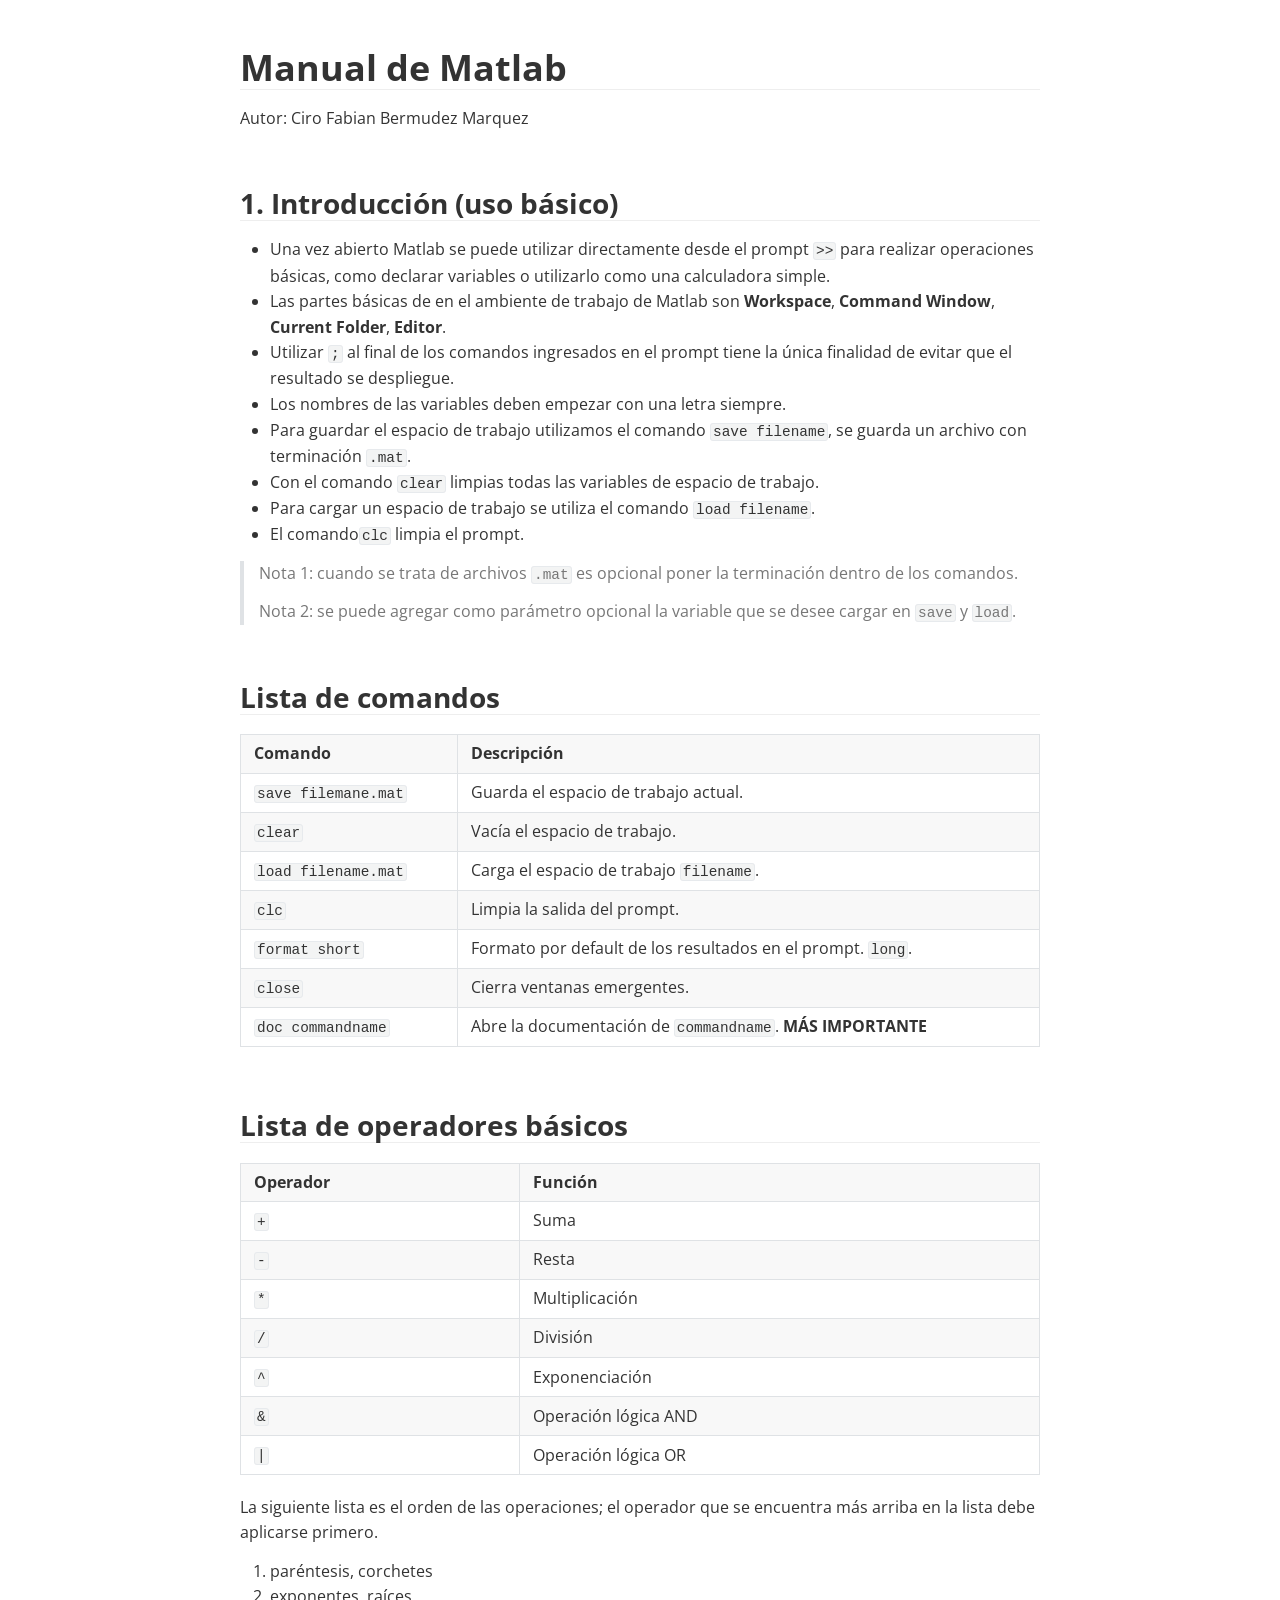
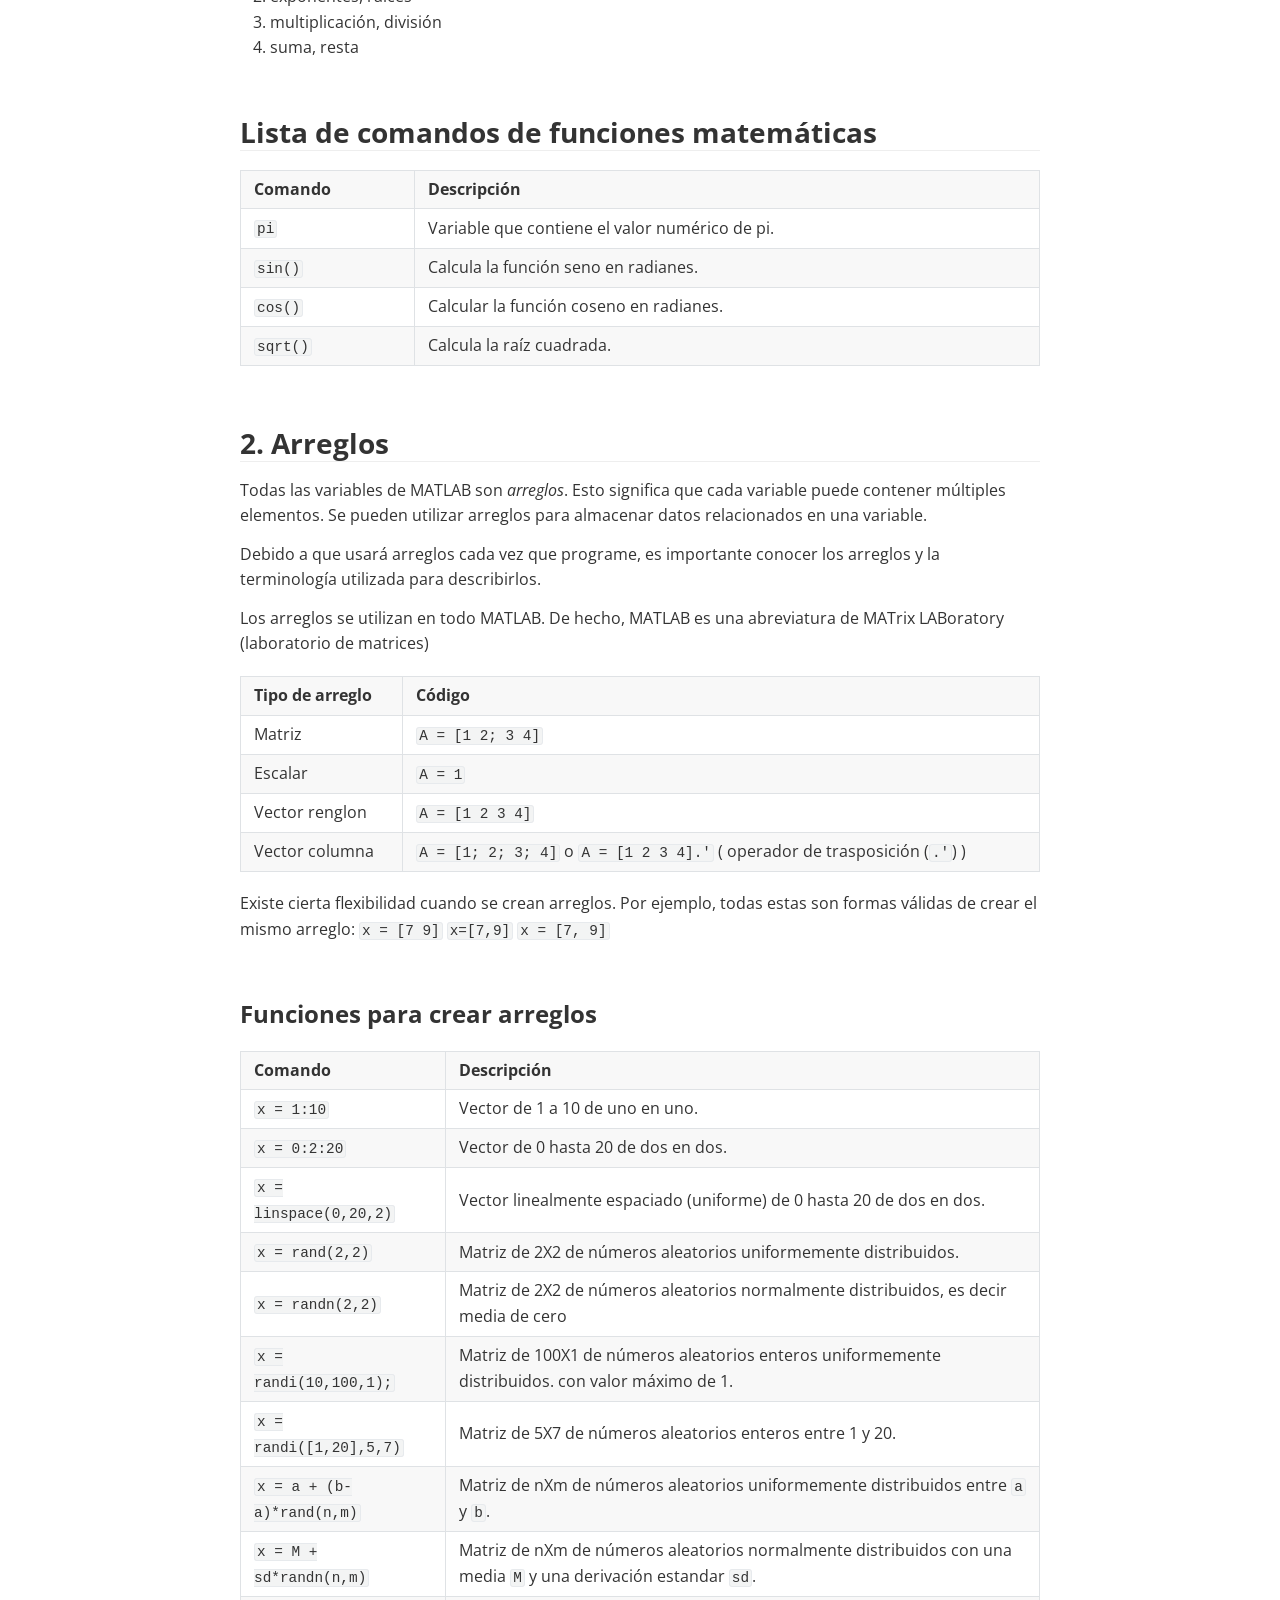
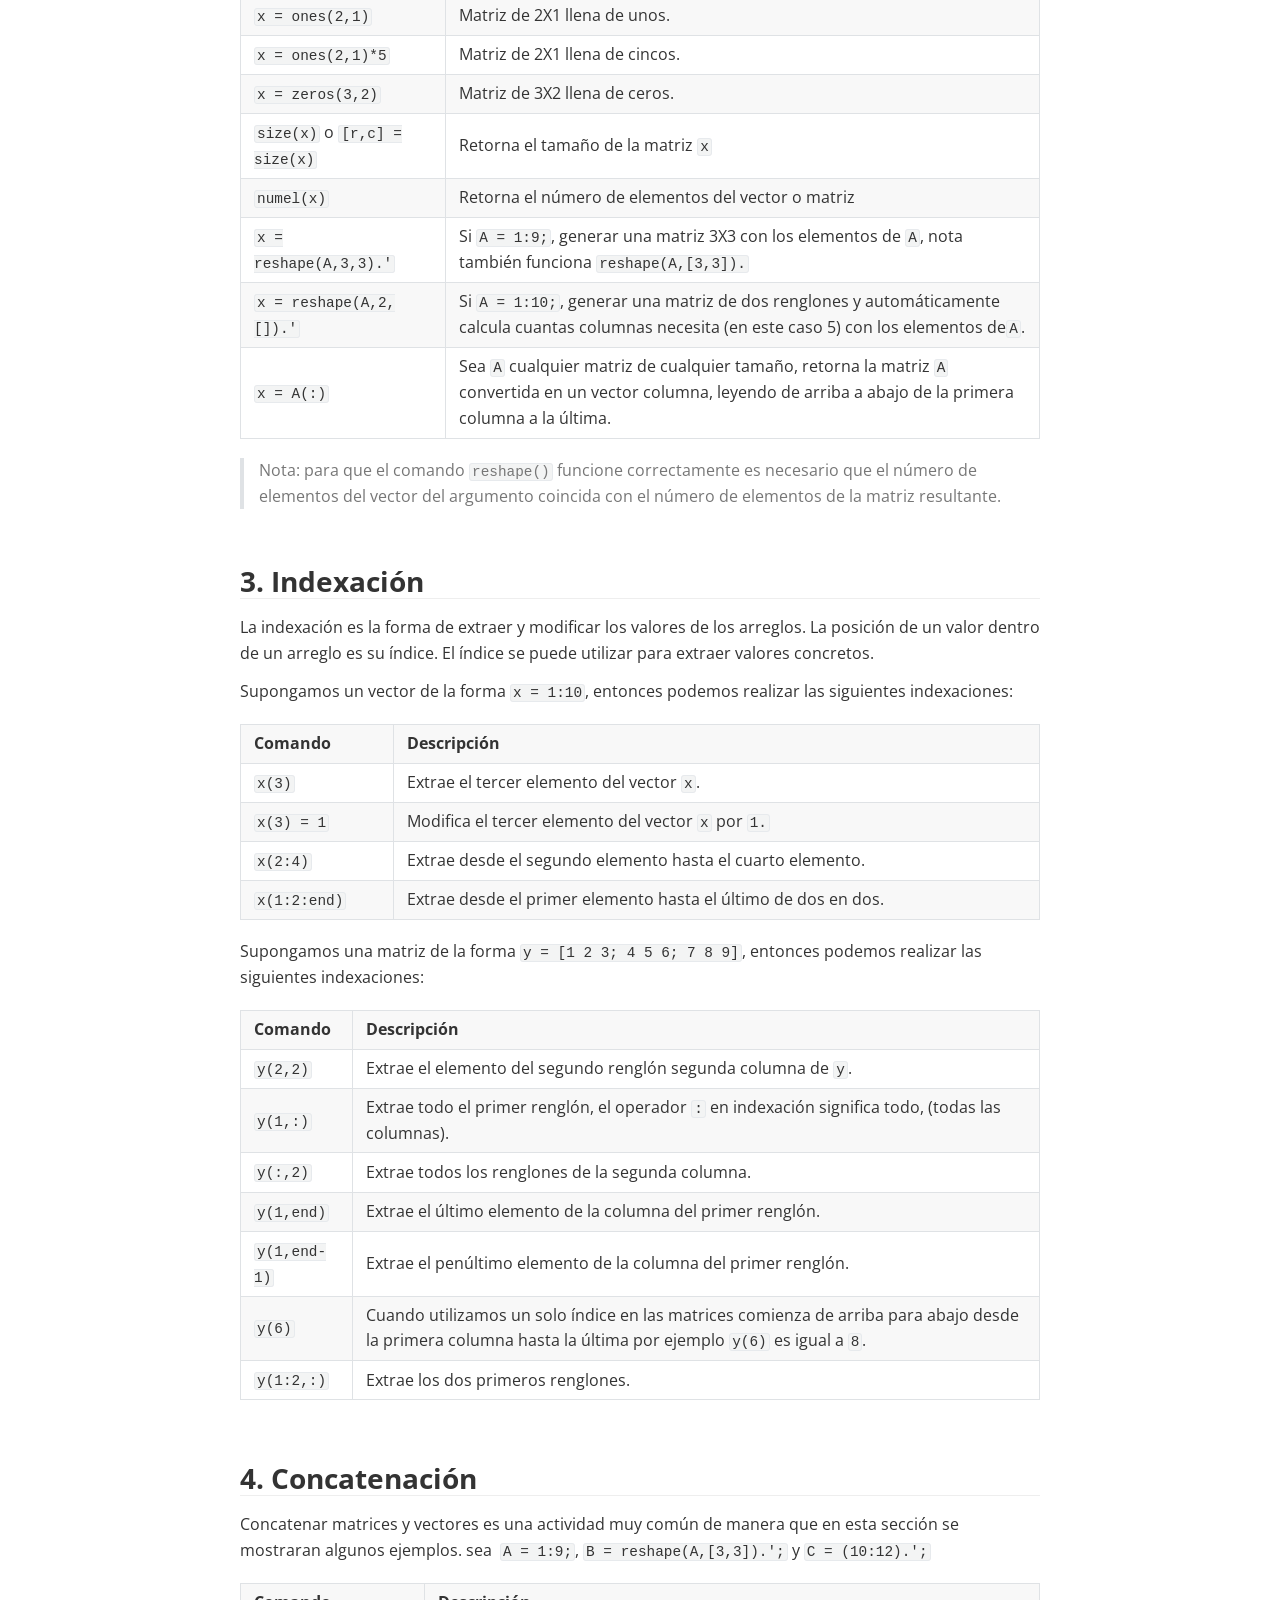
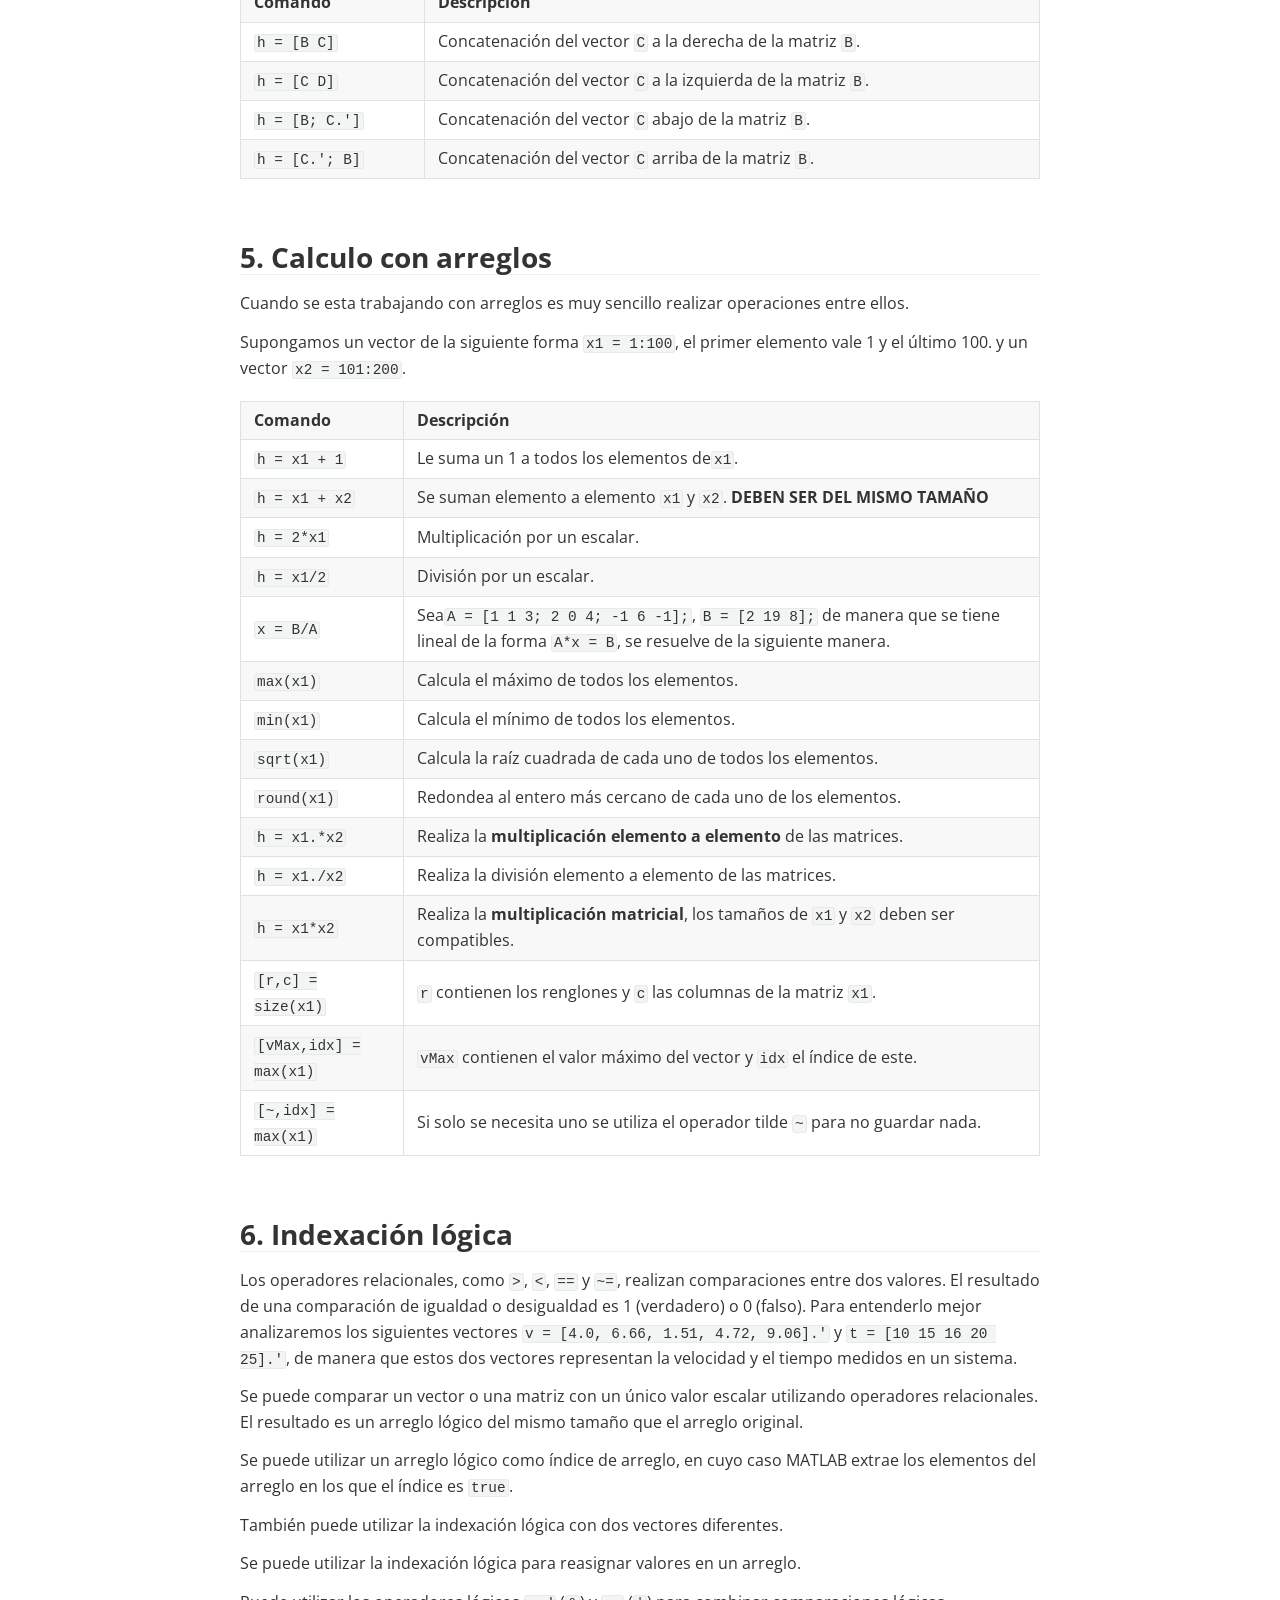
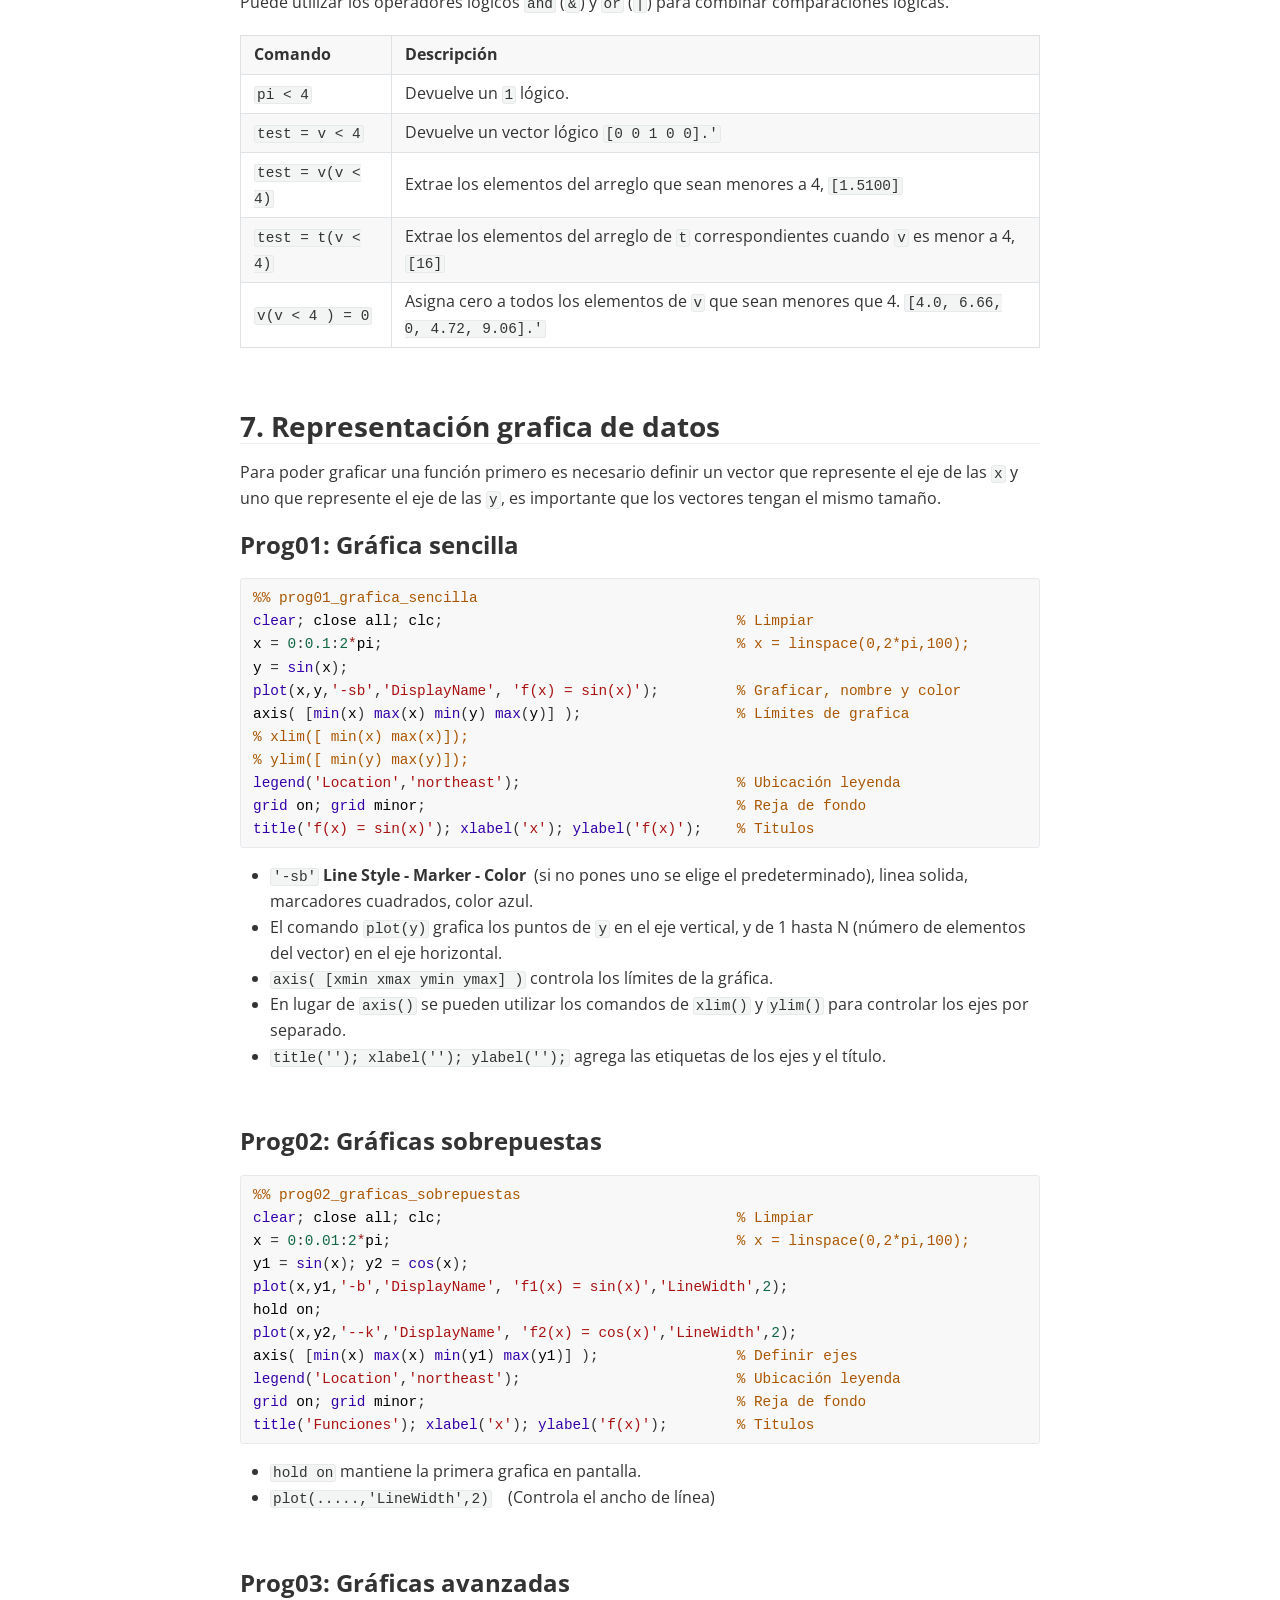
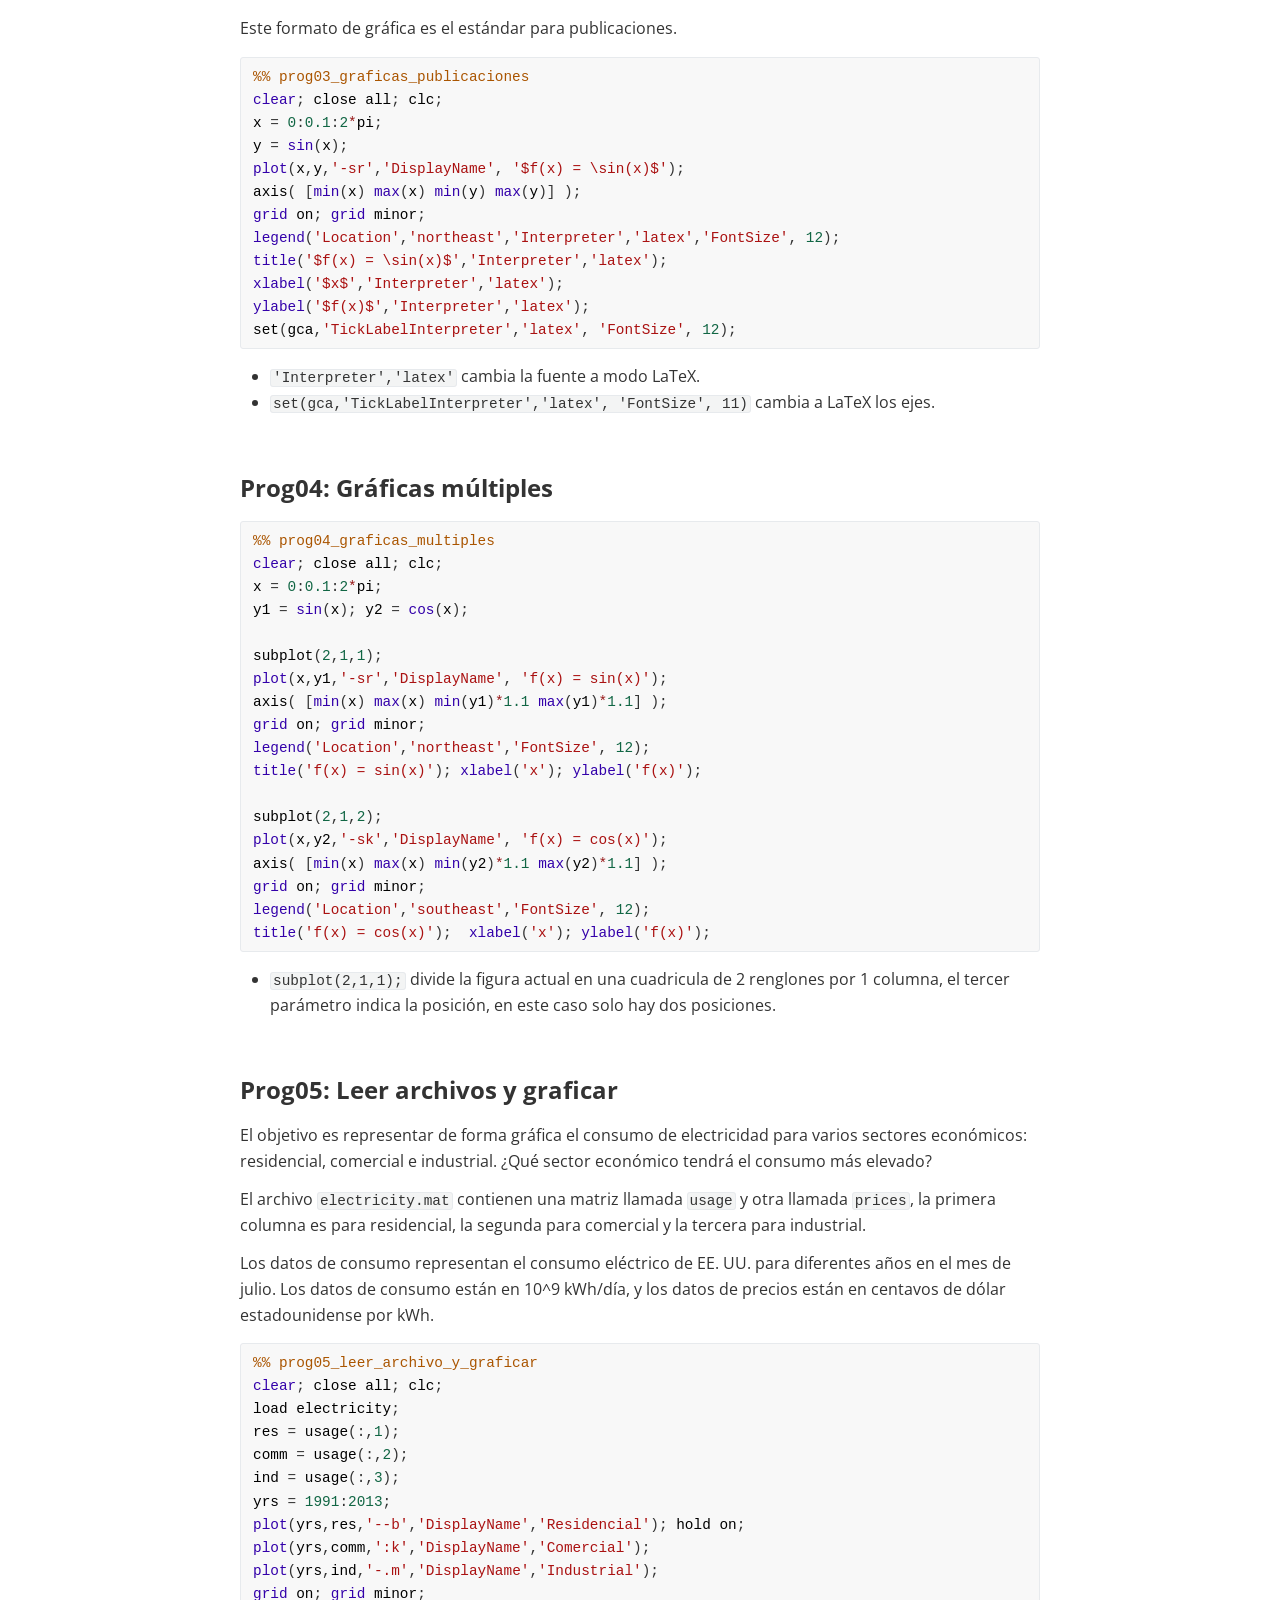
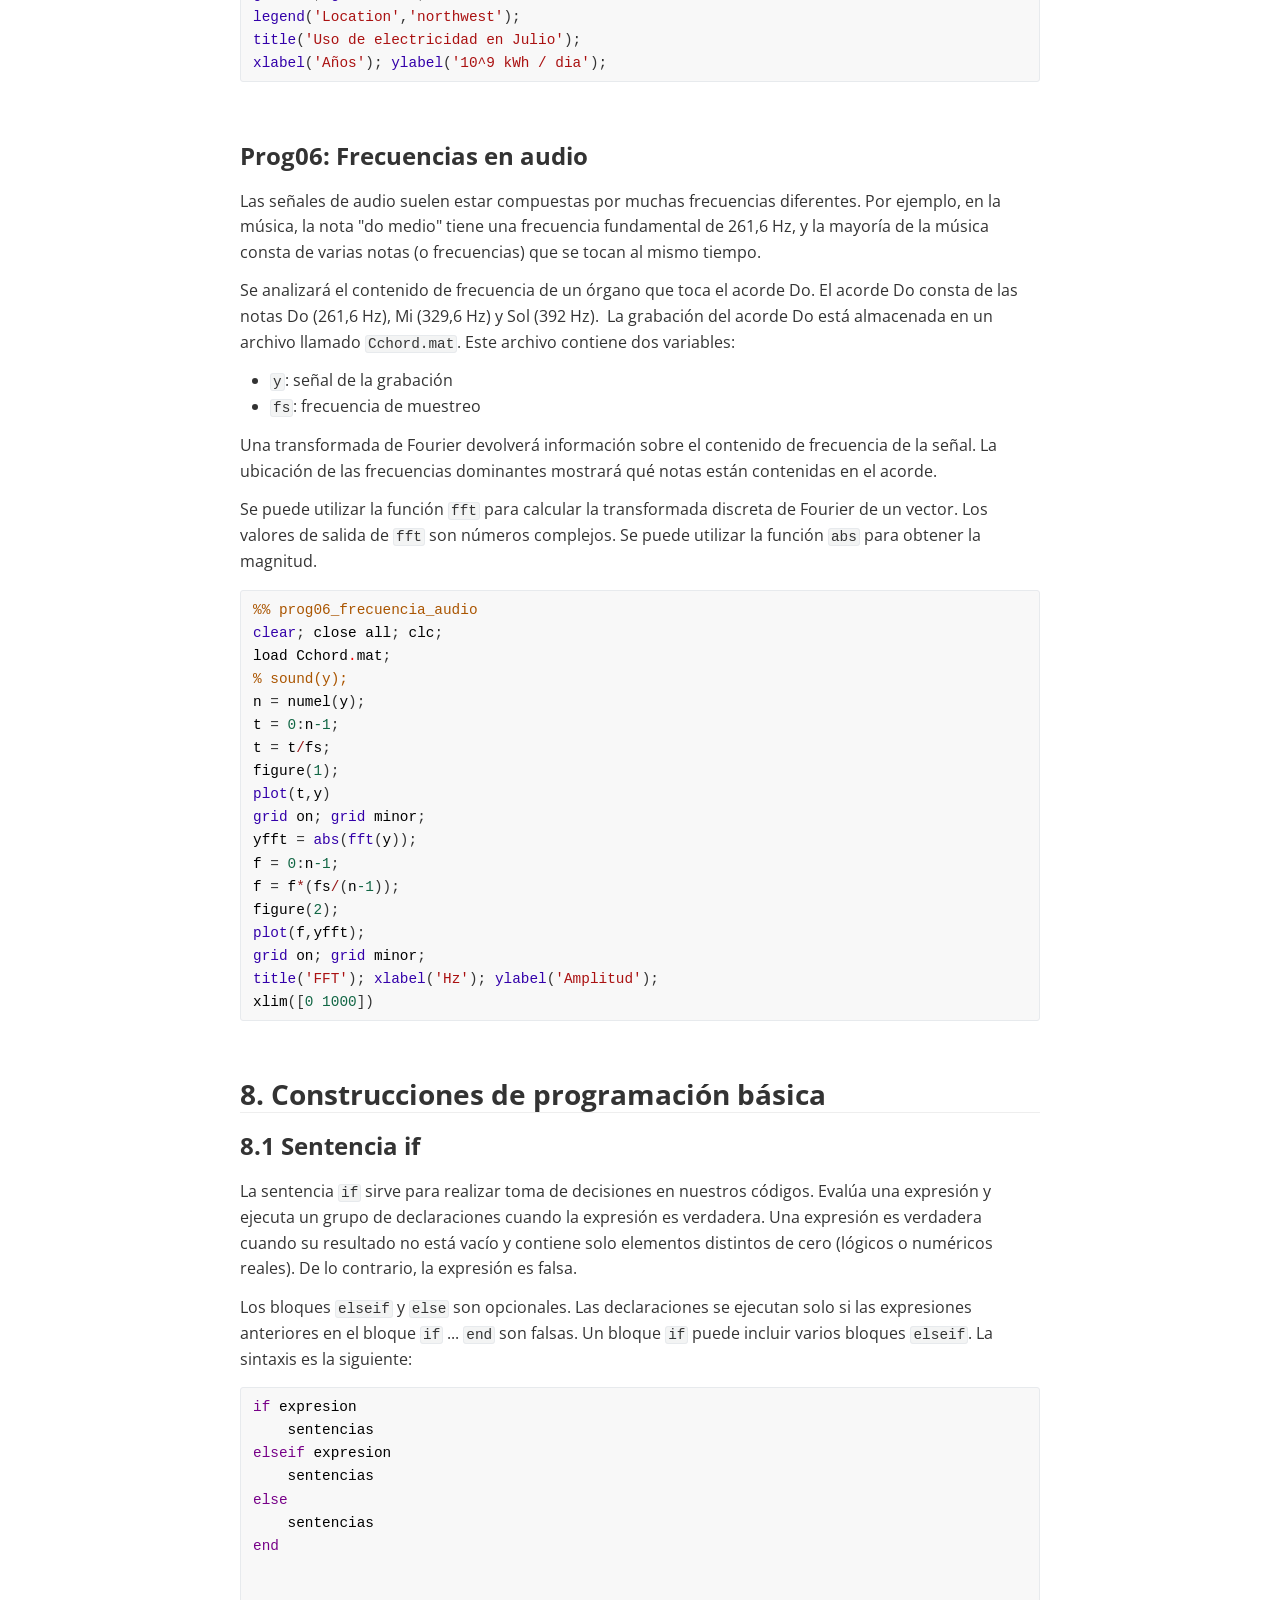
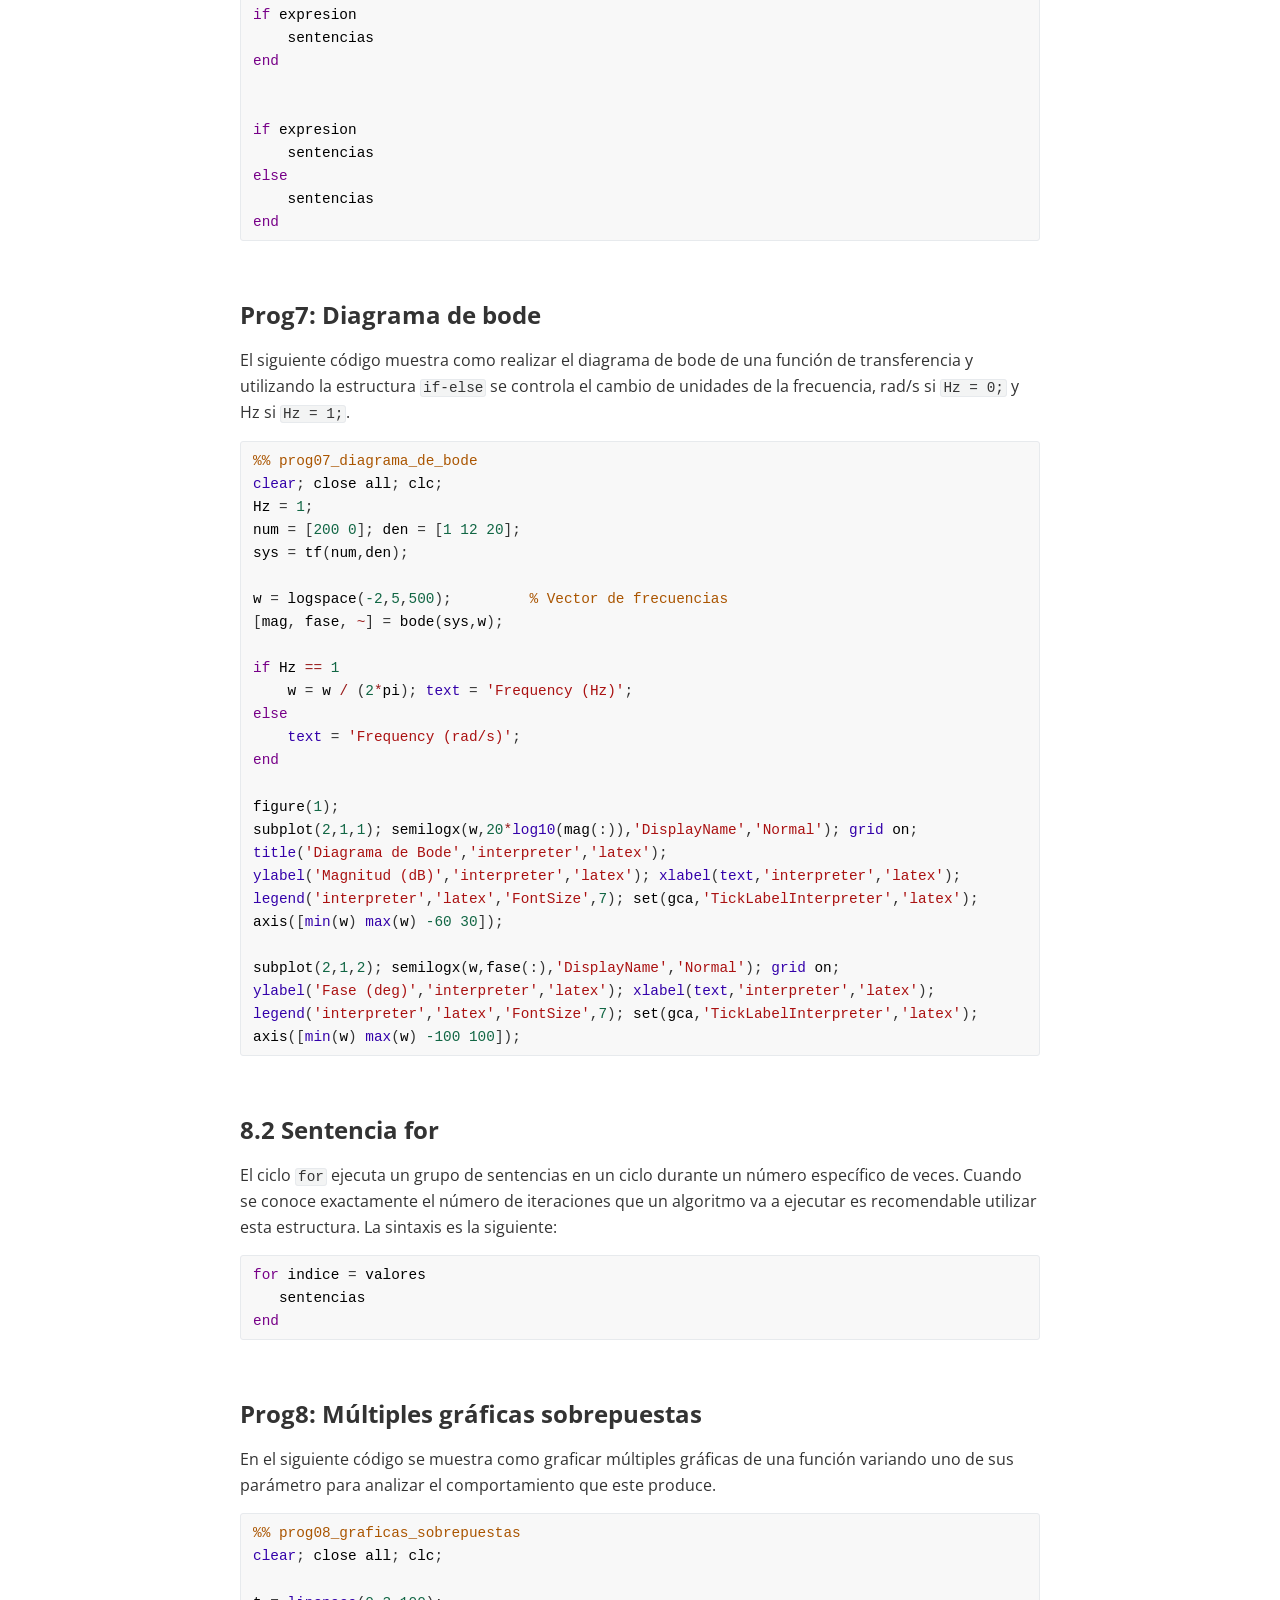
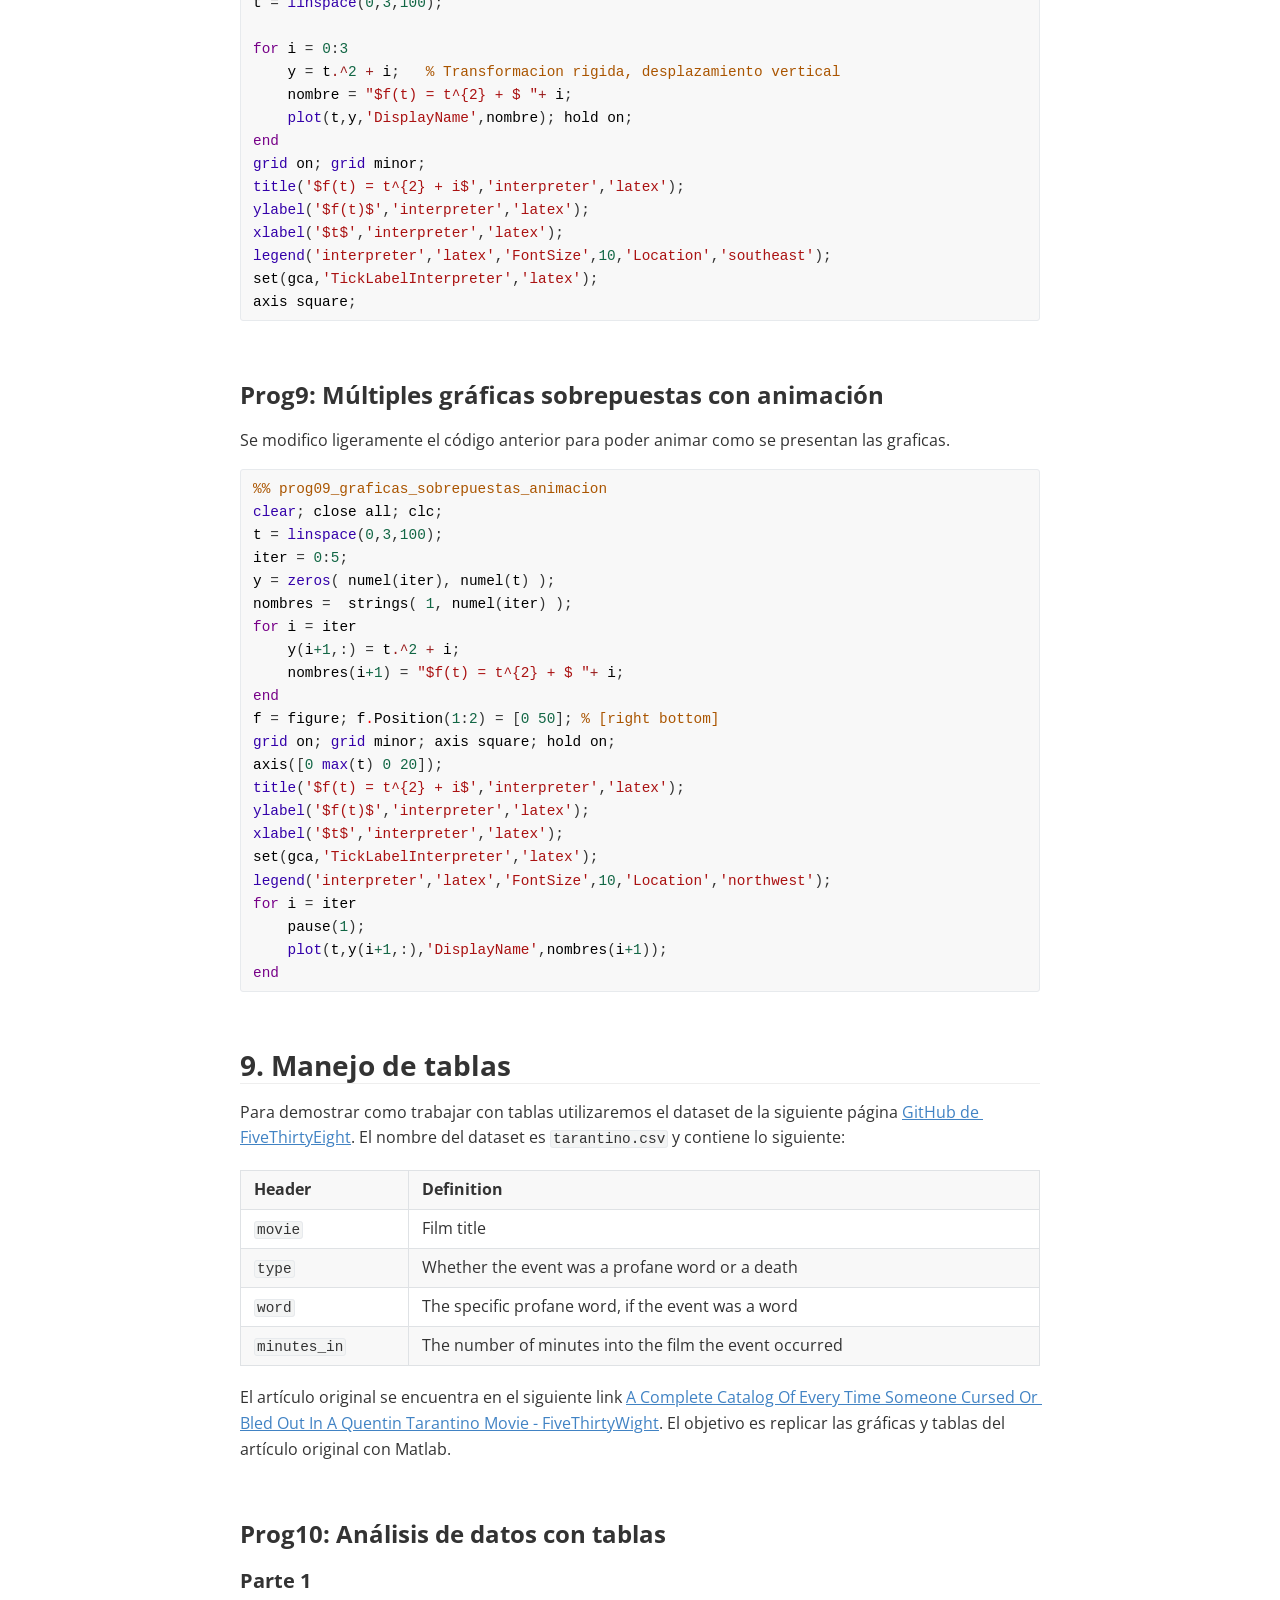
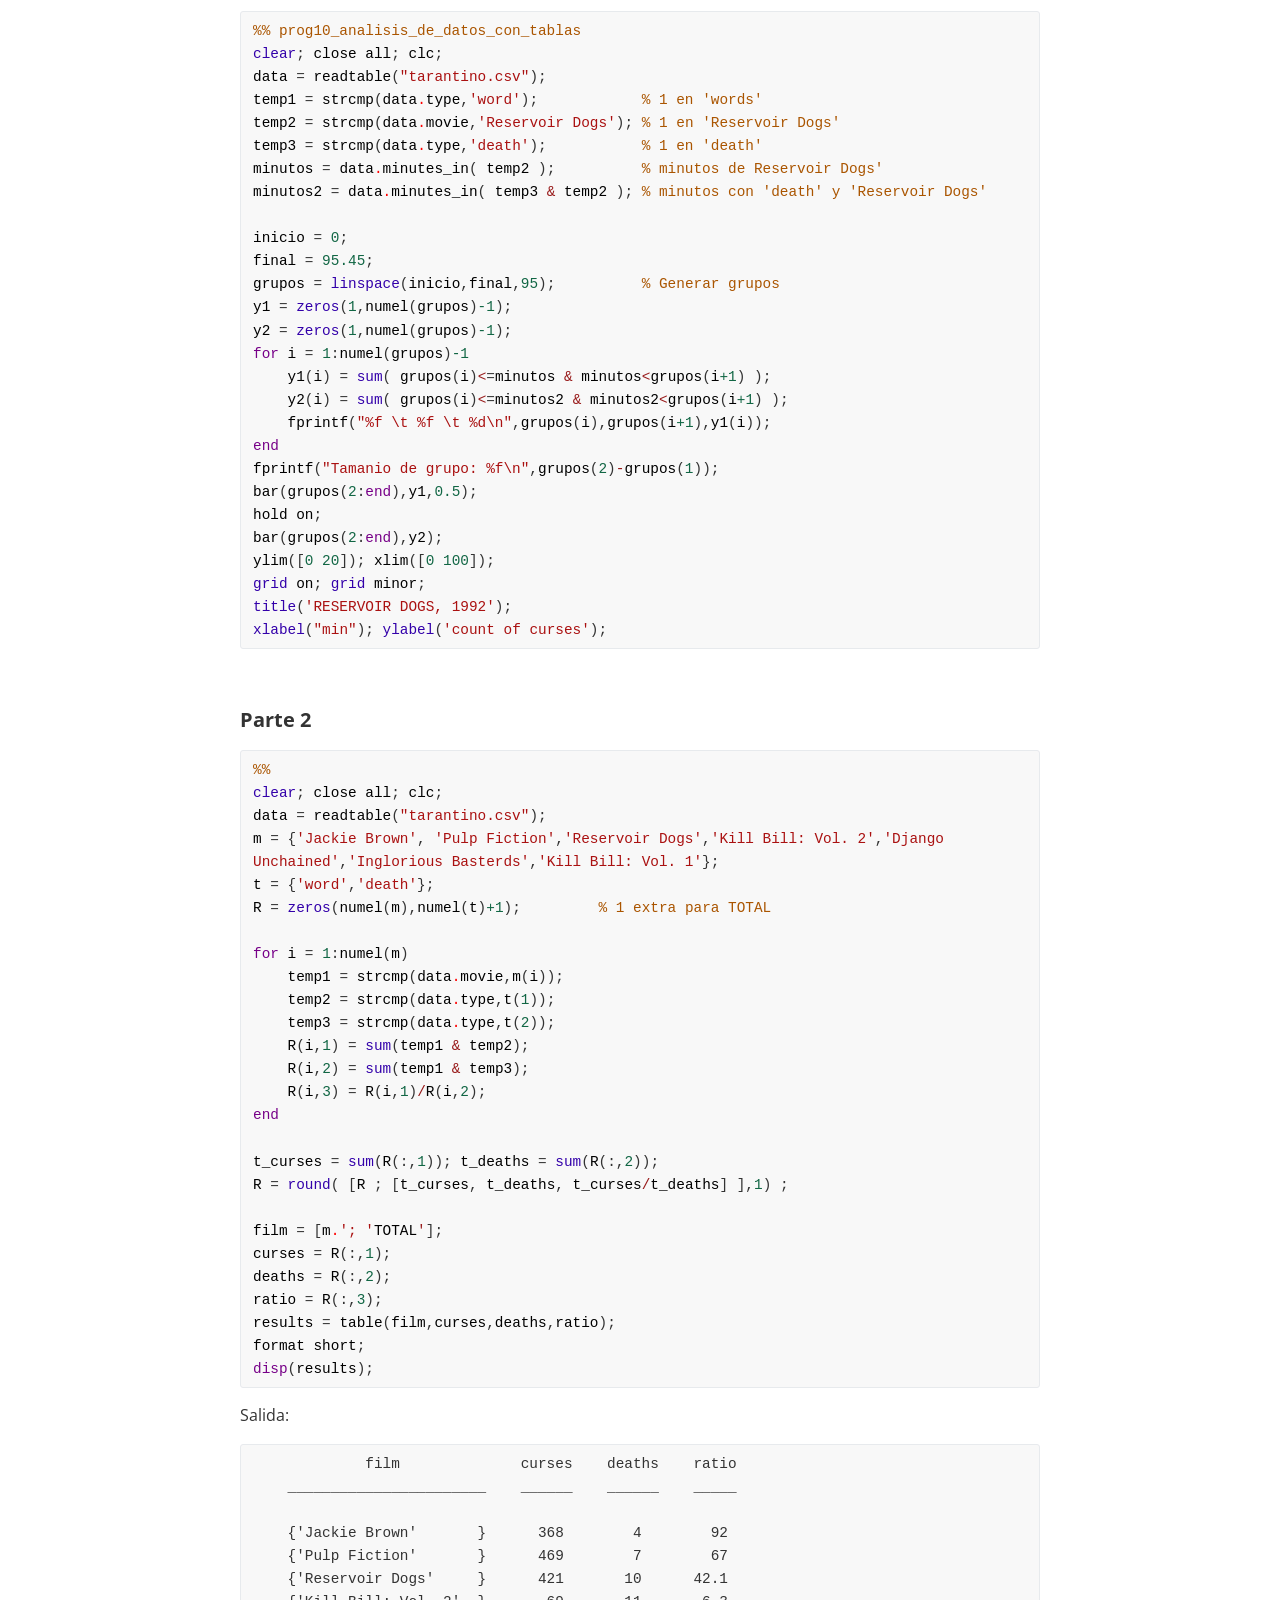
<file: projects_github_pages/curso_matlab/lp_01_curso_matlab.html>
<!doctype html>
<html>
<head>
<meta charset='UTF-8'><meta name='viewport' content='width=device-width initial-scale=1'>

<link href='https://fonts.loli.net/css?family=Open+Sans:400italic,700italic,700,400&subset=latin,latin-ext' rel='stylesheet' type='text/css' /><style type='text/css'>html {overflow-x: initial !important;}:root { --bg-color:#ffffff; --text-color:#333333; --select-text-bg-color:#B5D6FC; --select-text-font-color:auto; --monospace:"Lucida Console",Consolas,"Courier",monospace; --title-bar-height:20px; }
.mac-os-11 { --title-bar-height:28px; }
html { font-size: 14px; background-color: var(--bg-color); color: var(--text-color); font-family: "Helvetica Neue", Helvetica, Arial, sans-serif; -webkit-font-smoothing: antialiased; }
body { margin: 0px; padding: 0px; height: auto; inset: 0px; font-size: 1rem; line-height: 1.42857; overflow-x: hidden; background: inherit; tab-size: 4; }
iframe { margin: auto; }
a.url { word-break: break-all; }
a:active, a:hover { outline: 0px; }
.in-text-selection, ::selection { text-shadow: none; background: var(--select-text-bg-color); color: var(--select-text-font-color); }
#write { margin: 0px auto; height: auto; width: inherit; word-break: normal; overflow-wrap: break-word; position: relative; white-space: normal; overflow-x: visible; padding-top: 36px; }
#write.first-line-indent p { text-indent: 2em; }
#write.first-line-indent li p, #write.first-line-indent p * { text-indent: 0px; }
#write.first-line-indent li { margin-left: 2em; }
.for-image #write { padding-left: 8px; padding-right: 8px; }
body.typora-export { padding-left: 30px; padding-right: 30px; }
.typora-export .footnote-line, .typora-export li, .typora-export p { white-space: pre-wrap; }
.typora-export .task-list-item input { pointer-events: none; }
@media screen and (max-width: 500px) {
  body.typora-export { padding-left: 0px; padding-right: 0px; }
  #write { padding-left: 20px; padding-right: 20px; }
  .CodeMirror-sizer { margin-left: 0px !important; }
  .CodeMirror-gutters { display: none !important; }
}
#write li > figure:last-child { margin-bottom: 0.5rem; }
#write ol, #write ul { position: relative; }
img { max-width: 100%; vertical-align: middle; image-orientation: from-image; }
button, input, select, textarea { color: inherit; font: inherit; }
input[type="checkbox"], input[type="radio"] { line-height: normal; padding: 0px; }
*, ::after, ::before { box-sizing: border-box; }
#write h1, #write h2, #write h3, #write h4, #write h5, #write h6, #write p, #write pre { width: inherit; }
#write h1, #write h2, #write h3, #write h4, #write h5, #write h6, #write p { position: relative; }
p { line-height: inherit; }
h1, h2, h3, h4, h5, h6 { break-after: avoid-page; break-inside: avoid; orphans: 4; }
p { orphans: 4; }
h1 { font-size: 2rem; }
h2 { font-size: 1.8rem; }
h3 { font-size: 1.6rem; }
h4 { font-size: 1.4rem; }
h5 { font-size: 1.2rem; }
h6 { font-size: 1rem; }
.md-math-block, .md-rawblock, h1, h2, h3, h4, h5, h6, p { margin-top: 1rem; margin-bottom: 1rem; }
.hidden { display: none; }
.md-blockmeta { color: rgb(204, 204, 204); font-weight: 700; font-style: italic; }
a { cursor: pointer; }
sup.md-footnote { padding: 2px 4px; background-color: rgba(238, 238, 238, 0.7); color: rgb(85, 85, 85); border-radius: 4px; cursor: pointer; }
sup.md-footnote a, sup.md-footnote a:hover { color: inherit; text-transform: inherit; text-decoration: inherit; }
#write input[type="checkbox"] { cursor: pointer; width: inherit; height: inherit; }
figure { overflow-x: auto; margin: 1.2em 0px; max-width: calc(100% + 16px); padding: 0px; }
figure > table { margin: 0px; }
tr { break-inside: avoid; break-after: auto; }
thead { display: table-header-group; }
table { border-collapse: collapse; border-spacing: 0px; width: 100%; overflow: auto; break-inside: auto; text-align: left; }
table.md-table td { min-width: 32px; }
.CodeMirror-gutters { border-right: 0px; background-color: inherit; }
.CodeMirror-linenumber { user-select: none; }
.CodeMirror { text-align: left; }
.CodeMirror-placeholder { opacity: 0.3; }
.CodeMirror pre { padding: 0px 4px; }
.CodeMirror-lines { padding: 0px; }
div.hr:focus { cursor: none; }
#write pre { white-space: pre-wrap; }
#write.fences-no-line-wrapping pre { white-space: pre; }
#write pre.ty-contain-cm { white-space: normal; }
.CodeMirror-gutters { margin-right: 4px; }
.md-fences { font-size: 0.9rem; display: block; break-inside: avoid; text-align: left; overflow: visible; white-space: pre; background: inherit; position: relative !important; }
.md-fences-adv-panel { width: 100%; margin-top: 10px; text-align: center; padding-top: 0px; padding-bottom: 8px; overflow-x: auto; }
#write .md-fences.mock-cm { white-space: pre-wrap; }
.md-fences.md-fences-with-lineno { padding-left: 0px; }
#write.fences-no-line-wrapping .md-fences.mock-cm { white-space: pre; overflow-x: auto; }
.md-fences.mock-cm.md-fences-with-lineno { padding-left: 8px; }
.CodeMirror-line, twitterwidget { break-inside: avoid; }
.footnotes { opacity: 0.8; font-size: 0.9rem; margin-top: 1em; margin-bottom: 1em; }
.footnotes + .footnotes { margin-top: 0px; }
.md-reset { margin: 0px; padding: 0px; border: 0px; outline: 0px; vertical-align: top; background: 0px 0px; text-decoration: none; text-shadow: none; float: none; position: static; width: auto; height: auto; white-space: nowrap; cursor: inherit; -webkit-tap-highlight-color: transparent; line-height: normal; font-weight: 400; text-align: left; box-sizing: content-box; direction: ltr; }
li div { padding-top: 0px; }
blockquote { margin: 1rem 0px; }
li .mathjax-block, li p { margin: 0.5rem 0px; }
li blockquote { margin: 1rem 0px; }
li { margin: 0px; position: relative; }
blockquote > :last-child { margin-bottom: 0px; }
blockquote > :first-child, li > :first-child { margin-top: 0px; }
.footnotes-area { color: rgb(136, 136, 136); margin-top: 0.714rem; padding-bottom: 0.143rem; white-space: normal; }
#write .footnote-line { white-space: pre-wrap; }
@media print {
  body, html { border: 1px solid transparent; height: 99%; break-after: avoid; break-before: avoid; font-variant-ligatures: no-common-ligatures; }
  #write { margin-top: 0px; padding-top: 0px; border-color: transparent !important; }
  .typora-export * { -webkit-print-color-adjust: exact; }
  .typora-export #write { break-after: avoid; }
  .typora-export #write::after { height: 0px; }
  .is-mac table { break-inside: avoid; }
  .typora-export-show-outline .typora-export-sidebar { display: none; }
}
.footnote-line { margin-top: 0.714em; font-size: 0.7em; }
a img, img a { cursor: pointer; }
pre.md-meta-block { font-size: 0.8rem; min-height: 0.8rem; white-space: pre-wrap; background: rgb(204, 204, 204); display: block; overflow-x: hidden; }
p > .md-image:only-child:not(.md-img-error) img, p > img:only-child { display: block; margin: auto; }
#write.first-line-indent p > .md-image:only-child:not(.md-img-error) img { left: -2em; position: relative; }
p > .md-image:only-child { display: inline-block; width: 100%; }
#write .MathJax_Display { margin: 0.8em 0px 0px; }
.md-math-block { width: 100%; }
.md-math-block:not(:empty)::after { display: none; }
.MathJax_ref { fill: currentcolor; }
[contenteditable="true"]:active, [contenteditable="true"]:focus, [contenteditable="false"]:active, [contenteditable="false"]:focus { outline: 0px; box-shadow: none; }
.md-task-list-item { position: relative; list-style-type: none; }
.task-list-item.md-task-list-item { padding-left: 0px; }
.md-task-list-item > input { position: absolute; top: 0px; left: 0px; margin-left: -1.2em; margin-top: calc(1em - 10px); border: none; }
.math { font-size: 1rem; }
.md-toc { min-height: 3.58rem; position: relative; font-size: 0.9rem; border-radius: 10px; }
.md-toc-content { position: relative; margin-left: 0px; }
.md-toc-content::after, .md-toc::after { display: none; }
.md-toc-item { display: block; color: rgb(65, 131, 196); }
.md-toc-item a { text-decoration: none; }
.md-toc-inner:hover { text-decoration: underline; }
.md-toc-inner { display: inline-block; cursor: pointer; }
.md-toc-h1 .md-toc-inner { margin-left: 0px; font-weight: 700; }
.md-toc-h2 .md-toc-inner { margin-left: 2em; }
.md-toc-h3 .md-toc-inner { margin-left: 4em; }
.md-toc-h4 .md-toc-inner { margin-left: 6em; }
.md-toc-h5 .md-toc-inner { margin-left: 8em; }
.md-toc-h6 .md-toc-inner { margin-left: 10em; }
@media screen and (max-width: 48em) {
  .md-toc-h3 .md-toc-inner { margin-left: 3.5em; }
  .md-toc-h4 .md-toc-inner { margin-left: 5em; }
  .md-toc-h5 .md-toc-inner { margin-left: 6.5em; }
  .md-toc-h6 .md-toc-inner { margin-left: 8em; }
}
a.md-toc-inner { font-size: inherit; font-style: inherit; font-weight: inherit; line-height: inherit; }
.footnote-line a:not(.reversefootnote) { color: inherit; }
.md-attr { display: none; }
.md-fn-count::after { content: "."; }
code, pre, samp, tt { font-family: var(--monospace); }
kbd { margin: 0px 0.1em; padding: 0.1em 0.6em; font-size: 0.8em; color: rgb(36, 39, 41); background: rgb(255, 255, 255); border: 1px solid rgb(173, 179, 185); border-radius: 3px; box-shadow: rgba(12, 13, 14, 0.2) 0px 1px 0px, rgb(255, 255, 255) 0px 0px 0px 2px inset; white-space: nowrap; vertical-align: middle; }
.md-comment { color: rgb(162, 127, 3); opacity: 0.6; font-family: var(--monospace); }
code { text-align: left; vertical-align: initial; }
a.md-print-anchor { white-space: pre !important; border-width: initial !important; border-style: none !important; border-color: initial !important; display: inline-block !important; position: absolute !important; width: 1px !important; right: 0px !important; outline: 0px !important; background: 0px 0px !important; text-decoration: initial !important; text-shadow: initial !important; }
.os-windows.monocolor-emoji .md-emoji { font-family: "Segoe UI Symbol", sans-serif; }
.md-diagram-panel > svg { max-width: 100%; }
[lang="flow"] svg, [lang="mermaid"] svg { max-width: 100%; height: auto; }
[lang="mermaid"] .node text { font-size: 1rem; }
table tr th { border-bottom: 0px; }
video { max-width: 100%; display: block; margin: 0px auto; }
iframe { max-width: 100%; width: 100%; border: none; }
.highlight td, .highlight tr { border: 0px; }
mark { background: rgb(255, 255, 0); color: rgb(0, 0, 0); }
.md-html-inline .md-plain, .md-html-inline strong, mark .md-inline-math, mark strong { color: inherit; }
.md-expand mark .md-meta { opacity: 0.3 !important; }
mark .md-meta { color: rgb(0, 0, 0); }
@media print {
  .typora-export h1, .typora-export h2, .typora-export h3, .typora-export h4, .typora-export h5, .typora-export h6 { break-inside: avoid; }
}
.md-diagram-panel .messageText { stroke: none !important; }
.md-diagram-panel .start-state { fill: var(--node-fill); }
.md-diagram-panel .edgeLabel rect { opacity: 1 !important; }
.md-fences.md-fences-math { font-size: 1em; }
.md-fences-advanced:not(.md-focus) { padding: 0px; white-space: nowrap; border: 0px; }
.md-fences-advanced:not(.md-focus) { background: inherit; }
.typora-export-show-outline .typora-export-content { max-width: 1440px; margin: auto; display: flex; flex-direction: row; }
.typora-export-sidebar { width: 300px; font-size: 0.8rem; margin-top: 80px; margin-right: 18px; }
.typora-export-show-outline #write { --webkit-flex:2; flex: 2 1 0%; }
.typora-export-sidebar .outline-content { position: fixed; top: 0px; max-height: 100%; overflow: hidden auto; padding-bottom: 30px; padding-top: 60px; width: 300px; }
@media screen and (max-width: 1024px) {
  .typora-export-sidebar, .typora-export-sidebar .outline-content { width: 240px; }
}
@media screen and (max-width: 800px) {
  .typora-export-sidebar { display: none; }
}
.outline-content li, .outline-content ul { margin-left: 0px; margin-right: 0px; padding-left: 0px; padding-right: 0px; list-style: none; }
.outline-content ul { margin-top: 0px; margin-bottom: 0px; }
.outline-content strong { font-weight: 400; }
.outline-expander { width: 1rem; height: 1.42857rem; position: relative; display: table-cell; vertical-align: middle; cursor: pointer; padding-left: 4px; }
.outline-expander::before { content: ""; position: relative; font-family: Ionicons; display: inline-block; font-size: 8px; vertical-align: middle; }
.outline-item { padding-top: 3px; padding-bottom: 3px; cursor: pointer; }
.outline-expander:hover::before { content: ""; }
.outline-h1 > .outline-item { padding-left: 0px; }
.outline-h2 > .outline-item { padding-left: 1em; }
.outline-h3 > .outline-item { padding-left: 2em; }
.outline-h4 > .outline-item { padding-left: 3em; }
.outline-h5 > .outline-item { padding-left: 4em; }
.outline-h6 > .outline-item { padding-left: 5em; }
.outline-label { cursor: pointer; display: table-cell; vertical-align: middle; text-decoration: none; color: inherit; }
.outline-label:hover { text-decoration: underline; }
.outline-item:hover { border-color: rgb(245, 245, 245); background-color: var(--item-hover-bg-color); }
.outline-item:hover { margin-left: -28px; margin-right: -28px; border-left: 28px solid transparent; border-right: 28px solid transparent; }
.outline-item-single .outline-expander::before, .outline-item-single .outline-expander:hover::before { display: none; }
.outline-item-open > .outline-item > .outline-expander::before { content: ""; }
.outline-children { display: none; }
.info-panel-tab-wrapper { display: none; }
.outline-item-open > .outline-children { display: block; }
.typora-export .outline-item { padding-top: 1px; padding-bottom: 1px; }
.typora-export .outline-item:hover { margin-right: -8px; border-right: 8px solid transparent; }
.typora-export .outline-expander::before { content: "+"; font-family: inherit; top: -1px; }
.typora-export .outline-expander:hover::before, .typora-export .outline-item-open > .outline-item > .outline-expander::before { content: "−"; }
.typora-export-collapse-outline .outline-children { display: none; }
.typora-export-collapse-outline .outline-item-open > .outline-children, .typora-export-no-collapse-outline .outline-children { display: block; }
.typora-export-no-collapse-outline .outline-expander::before { content: "" !important; }
.typora-export-show-outline .outline-item-active > .outline-item .outline-label { font-weight: 700; }
.md-inline-math-container mjx-container { zoom: 0.95; }


.CodeMirror { height: auto; }
.CodeMirror.cm-s-inner { background: inherit; }
.CodeMirror-scroll { overflow: auto hidden; z-index: 3; }
.CodeMirror-gutter-filler, .CodeMirror-scrollbar-filler { background-color: rgb(255, 255, 255); }
.CodeMirror-gutters { border-right: 1px solid rgb(221, 221, 221); background: inherit; white-space: nowrap; }
.CodeMirror-linenumber { padding: 0px 3px 0px 5px; text-align: right; color: rgb(153, 153, 153); }
.cm-s-inner .cm-keyword { color: rgb(119, 0, 136); }
.cm-s-inner .cm-atom, .cm-s-inner.cm-atom { color: rgb(34, 17, 153); }
.cm-s-inner .cm-number { color: rgb(17, 102, 68); }
.cm-s-inner .cm-def { color: rgb(0, 0, 255); }
.cm-s-inner .cm-variable { color: rgb(0, 0, 0); }
.cm-s-inner .cm-variable-2 { color: rgb(0, 85, 170); }
.cm-s-inner .cm-variable-3 { color: rgb(0, 136, 85); }
.cm-s-inner .cm-string { color: rgb(170, 17, 17); }
.cm-s-inner .cm-property { color: rgb(0, 0, 0); }
.cm-s-inner .cm-operator { color: rgb(152, 26, 26); }
.cm-s-inner .cm-comment, .cm-s-inner.cm-comment { color: rgb(170, 85, 0); }
.cm-s-inner .cm-string-2 { color: rgb(255, 85, 0); }
.cm-s-inner .cm-meta { color: rgb(85, 85, 85); }
.cm-s-inner .cm-qualifier { color: rgb(85, 85, 85); }
.cm-s-inner .cm-builtin { color: rgb(51, 0, 170); }
.cm-s-inner .cm-bracket { color: rgb(153, 153, 119); }
.cm-s-inner .cm-tag { color: rgb(17, 119, 0); }
.cm-s-inner .cm-attribute { color: rgb(0, 0, 204); }
.cm-s-inner .cm-header, .cm-s-inner.cm-header { color: rgb(0, 0, 255); }
.cm-s-inner .cm-quote, .cm-s-inner.cm-quote { color: rgb(0, 153, 0); }
.cm-s-inner .cm-hr, .cm-s-inner.cm-hr { color: rgb(153, 153, 153); }
.cm-s-inner .cm-link, .cm-s-inner.cm-link { color: rgb(0, 0, 204); }
.cm-negative { color: rgb(221, 68, 68); }
.cm-positive { color: rgb(34, 153, 34); }
.cm-header, .cm-strong { font-weight: 700; }
.cm-del { text-decoration: line-through; }
.cm-em { font-style: italic; }
.cm-link { text-decoration: underline; }
.cm-error { color: red; }
.cm-invalidchar { color: red; }
.cm-constant { color: rgb(38, 139, 210); }
.cm-defined { color: rgb(181, 137, 0); }
div.CodeMirror span.CodeMirror-matchingbracket { color: rgb(0, 255, 0); }
div.CodeMirror span.CodeMirror-nonmatchingbracket { color: rgb(255, 34, 34); }
.cm-s-inner .CodeMirror-activeline-background { background: inherit; }
.CodeMirror { position: relative; overflow: hidden; }
.CodeMirror-scroll { height: 100%; outline: 0px; position: relative; box-sizing: content-box; background: inherit; }
.CodeMirror-sizer { position: relative; }
.CodeMirror-gutter-filler, .CodeMirror-hscrollbar, .CodeMirror-scrollbar-filler, .CodeMirror-vscrollbar { position: absolute; z-index: 6; display: none; outline: 0px; }
.CodeMirror-vscrollbar { right: 0px; top: 0px; overflow: hidden; }
.CodeMirror-hscrollbar { bottom: 0px; left: 0px; overflow: auto hidden; }
.CodeMirror-scrollbar-filler { right: 0px; bottom: 0px; }
.CodeMirror-gutter-filler { left: 0px; bottom: 0px; }
.CodeMirror-gutters { position: absolute; left: 0px; top: 0px; padding-bottom: 10px; z-index: 3; overflow-y: hidden; }
.CodeMirror-gutter { white-space: normal; height: 100%; box-sizing: content-box; padding-bottom: 30px; margin-bottom: -32px; display: inline-block; }
.CodeMirror-gutter-wrapper { position: absolute; z-index: 4; background: 0px 0px !important; border: none !important; }
.CodeMirror-gutter-background { position: absolute; top: 0px; bottom: 0px; z-index: 4; }
.CodeMirror-gutter-elt { position: absolute; cursor: default; z-index: 4; }
.CodeMirror-lines { cursor: text; }
.CodeMirror pre { border-radius: 0px; border-width: 0px; background: 0px 0px; font-family: inherit; font-size: inherit; margin: 0px; white-space: pre; overflow-wrap: normal; color: inherit; z-index: 2; position: relative; overflow: visible; }
.CodeMirror-wrap pre { overflow-wrap: break-word; white-space: pre-wrap; word-break: normal; }
.CodeMirror-code pre { border-right: 30px solid transparent; width: fit-content; }
.CodeMirror-wrap .CodeMirror-code pre { border-right: none; width: auto; }
.CodeMirror-linebackground { position: absolute; inset: 0px; z-index: 0; }
.CodeMirror-linewidget { position: relative; z-index: 2; overflow: auto; }
.CodeMirror-wrap .CodeMirror-scroll { overflow-x: hidden; }
.CodeMirror-measure { position: absolute; width: 100%; height: 0px; overflow: hidden; visibility: hidden; }
.CodeMirror-measure pre { position: static; }
.CodeMirror div.CodeMirror-cursor { position: absolute; visibility: hidden; border-right: none; width: 0px; }
.CodeMirror div.CodeMirror-cursor { visibility: hidden; }
.CodeMirror-focused div.CodeMirror-cursor { visibility: inherit; }
.cm-searching { background: rgba(255, 255, 0, 0.4); }
span.cm-underlined { text-decoration: underline; }
span.cm-strikethrough { text-decoration: line-through; }
.cm-tw-syntaxerror { color: rgb(255, 255, 255); background-color: rgb(153, 0, 0); }
.cm-tw-deleted { text-decoration: line-through; }
.cm-tw-header5 { font-weight: 700; }
.cm-tw-listitem:first-child { padding-left: 10px; }
.cm-tw-box { border-style: solid; border-right-width: 1px; border-bottom-width: 1px; border-left-width: 1px; border-color: inherit; border-top-width: 0px !important; }
.cm-tw-underline { text-decoration: underline; }
@media print {
  .CodeMirror div.CodeMirror-cursor { visibility: hidden; }
}


:root {
    --side-bar-bg-color: #fafafa;
    --control-text-color: #777;
}

@include-when-export url(https://fonts.loli.net/css?family=Open+Sans:400italic,700italic,700,400&subset=latin,latin-ext);

/* open-sans-regular - latin-ext_latin */
  /* open-sans-italic - latin-ext_latin */
    /* open-sans-700 - latin-ext_latin */
    /* open-sans-700italic - latin-ext_latin */
  html {
    font-size: 16px;
    -webkit-font-smoothing: antialiased;
}

body {
    font-family: "Open Sans","Clear Sans", "Helvetica Neue", Helvetica, Arial, 'Segoe UI Emoji', sans-serif;
    color: rgb(51, 51, 51);
    line-height: 1.6;
}

#write {
    max-width: 860px;
  	margin: 0 auto;
  	padding: 30px;
    padding-bottom: 100px;
}

@media only screen and (min-width: 1400px) {
	#write {
		max-width: 1024px;
	}
}

@media only screen and (min-width: 1800px) {
	#write {
		max-width: 1200px;
	}
}

#write > ul:first-child,
#write > ol:first-child{
    margin-top: 30px;
}

a {
    color: #4183C4;
}
h1,
h2,
h3,
h4,
h5,
h6 {
    position: relative;
    margin-top: 1rem;
    margin-bottom: 1rem;
    font-weight: bold;
    line-height: 1.4;
    cursor: text;
}
h1:hover a.anchor,
h2:hover a.anchor,
h3:hover a.anchor,
h4:hover a.anchor,
h5:hover a.anchor,
h6:hover a.anchor {
    text-decoration: none;
}
h1 tt,
h1 code {
    font-size: inherit;
}
h2 tt,
h2 code {
    font-size: inherit;
}
h3 tt,
h3 code {
    font-size: inherit;
}
h4 tt,
h4 code {
    font-size: inherit;
}
h5 tt,
h5 code {
    font-size: inherit;
}
h6 tt,
h6 code {
    font-size: inherit;
}
h1 {
    font-size: 2.25em;
    line-height: 1.2;
    border-bottom: 1px solid #eee;
}
h2 {
    font-size: 1.75em;
    line-height: 1.225;
    border-bottom: 1px solid #eee;
}

/*@media print {
    .typora-export h1,
    .typora-export h2 {
        border-bottom: none;
        padding-bottom: initial;
    }

    .typora-export h1::after,
    .typora-export h2::after {
        content: "";
        display: block;
        height: 100px;
        margin-top: -96px;
        border-top: 1px solid #eee;
    }
}*/

h3 {
    font-size: 1.5em;
    line-height: 1.43;
}
h4 {
    font-size: 1.25em;
}
h5 {
    font-size: 1em;
}
h6 {
   font-size: 1em;
    color: #777;
}
p,
blockquote,
ul,
ol,
dl,
table{
    margin: 0.8em 0;
}
li>ol,
li>ul {
    margin: 0 0;
}
hr {
    height: 2px;
    padding: 0;
    margin: 16px 0;
    background-color: #e7e7e7;
    border: 0 none;
    overflow: hidden;
    box-sizing: content-box;
}

li p.first {
    display: inline-block;
}
ul,
ol {
    padding-left: 30px;
}
ul:first-child,
ol:first-child {
    margin-top: 0;
}
ul:last-child,
ol:last-child {
    margin-bottom: 0;
}
blockquote {
    border-left: 4px solid #dfe2e5;
    padding: 0 15px;
    color: #777777;
}
blockquote blockquote {
    padding-right: 0;
}
table {
    padding: 0;
    word-break: initial;
}
table tr {
    border: 1px solid #dfe2e5;
    margin: 0;
    padding: 0;
}
table tr:nth-child(2n),
thead {
    background-color: #f8f8f8;
}
table th {
    font-weight: bold;
    border: 1px solid #dfe2e5;
    border-bottom: 0;
    margin: 0;
    padding: 6px 13px;
}
table td {
    border: 1px solid #dfe2e5;
    margin: 0;
    padding: 6px 13px;
}
table th:first-child,
table td:first-child {
    margin-top: 0;
}
table th:last-child,
table td:last-child {
    margin-bottom: 0;
}

.CodeMirror-lines {
    padding-left: 4px;
}

.code-tooltip {
    box-shadow: 0 1px 1px 0 rgba(0,28,36,.3);
    border-top: 1px solid #eef2f2;
}

.md-fences,
code,
tt {
    border: 1px solid #e7eaed;
    background-color: #f8f8f8;
    border-radius: 3px;
    padding: 0;
    padding: 2px 4px 0px 4px;
    font-size: 0.9em;
}

code {
    background-color: #f3f4f4;
    padding: 0 2px 0 2px;
}

.md-fences {
    margin-bottom: 15px;
    margin-top: 15px;
    padding-top: 8px;
    padding-bottom: 6px;
}


.md-task-list-item > input {
  margin-left: -1.3em;
}

@media print {
    html {
        font-size: 13px;
    }
    table,
    pre {
        page-break-inside: avoid;
    }
    pre {
        word-wrap: break-word;
    }
}

.md-fences {
	background-color: #f8f8f8;
}
#write pre.md-meta-block {
	padding: 1rem;
    font-size: 85%;
    line-height: 1.45;
    background-color: #f7f7f7;
    border: 0;
    border-radius: 3px;
    color: #777777;
    margin-top: 0 !important;
}

.mathjax-block>.code-tooltip {
	bottom: .375rem;
}

.md-mathjax-midline {
    background: #fafafa;
}

#write>h3.md-focus:before{
	left: -1.5625rem;
	top: .375rem;
}
#write>h4.md-focus:before{
	left: -1.5625rem;
	top: .285714286rem;
}
#write>h5.md-focus:before{
	left: -1.5625rem;
	top: .285714286rem;
}
#write>h6.md-focus:before{
	left: -1.5625rem;
	top: .285714286rem;
}
.md-image>.md-meta {
    /*border: 1px solid #ddd;*/
    border-radius: 3px;
    padding: 2px 0px 0px 4px;
    font-size: 0.9em;
    color: inherit;
}

.md-tag {
    color: #a7a7a7;
    opacity: 1;
}

.md-toc { 
    margin-top:20px;
    padding-bottom:20px;
}

.sidebar-tabs {
    border-bottom: none;
}

#typora-quick-open {
    border: 1px solid #ddd;
    background-color: #f8f8f8;
}

#typora-quick-open-item {
    background-color: #FAFAFA;
    border-color: #FEFEFE #e5e5e5 #e5e5e5 #eee;
    border-style: solid;
    border-width: 1px;
}

/** focus mode */
.on-focus-mode blockquote {
    border-left-color: rgba(85, 85, 85, 0.12);
}

header, .context-menu, .megamenu-content, footer{
    font-family: "Segoe UI", "Arial", sans-serif;
}

.file-node-content:hover .file-node-icon,
.file-node-content:hover .file-node-open-state{
    visibility: visible;
}

.mac-seamless-mode #typora-sidebar {
    background-color: #fafafa;
    background-color: var(--side-bar-bg-color);
}

.md-lang {
    color: #b4654d;
}

/*.html-for-mac {
    --item-hover-bg-color: #E6F0FE;
}*/

#md-notification .btn {
    border: 0;
}

.dropdown-menu .divider {
    border-color: #e5e5e5;
    opacity: 0.4;
}

.ty-preferences .window-content {
    background-color: #fafafa;
}

.ty-preferences .nav-group-item.active {
    color: white;
    background: #999;
}

.menu-item-container a.menu-style-btn {
    background-color: #f5f8fa;
    background-image: linear-gradient( 180deg , hsla(0, 0%, 100%, 0.8), hsla(0, 0%, 100%, 0)); 
}



</style><title>README</title>
</head>
<body class='typora-export os-windows'><div class='typora-export-content'>
<div id='write'  class=''><h1 id='manual-de-matlab'><span>Manual de Matlab </span></h1><p><span>Autor: Ciro Fabian Bermudez Marquez</span></p><p>&nbsp;</p><h2 id='1-introducción-uso-básico'><span>1. Introducción (uso básico)</span></h2><ul><li><span>Una vez abierto Matlab se puede utilizar directamente desde el prompt </span><code>&gt;&gt;</code><span> para realizar operaciones básicas, como declarar variables o utilizarlo como una calculadora simple.</span></li><li><span>Las partes básicas de en el ambiente de trabajo de Matlab son </span><strong><span>Workspace</span></strong><span>, </span><strong><span>Command Window</span></strong><span>, </span><strong><span>Current Folder</span></strong><span>, </span><strong><span>Editor</span></strong><span>.</span></li><li><span>Utilizar </span><code>;</code><span> al final de los comandos ingresados en el prompt tiene la única finalidad de evitar que el resultado se despliegue.</span></li><li><span>Los nombres de las variables deben empezar con una letra siempre.</span></li><li><span>Para guardar el espacio de trabajo utilizamos el comando </span><code>save filename</code><span>, se guarda un archivo con terminación </span><code>.mat</code><span>.</span></li><li><span>Con el comando </span><code>clear</code><span> limpias todas las variables de espacio de trabajo.</span></li><li><span>Para cargar un espacio de trabajo se utiliza el comando </span><code>load filename</code><span>.</span></li><li><span>El comando</span><code>clc</code><span> limpia el prompt.</span></li></ul><blockquote><p><span>Nota 1: cuando se trata de archivos </span><code>.mat</code><span> es opcional poner la terminación dentro de los comandos.</span></p><p><span>Nota 2: se puede agregar como parámetro opcional la variable que se desee cargar en </span><code>save</code><span> y </span><code>load</code><span>.</span></p></blockquote><p>&nbsp;</p><h2 id='lista-de-comandos'><span>Lista de comandos</span></h2><figure><table><thead><tr><th><span>Comando</span></th><th><span>Descripción</span></th></tr></thead><tbody><tr><td><code>save filemane.mat</code></td><td><span>Guarda el espacio de trabajo actual.</span></td></tr><tr><td><code>clear</code></td><td><span>Vacía el espacio de trabajo.</span></td></tr><tr><td><code>load filename.mat</code></td><td><span>Carga el espacio de trabajo </span><code>filename</code><span>.</span></td></tr><tr><td><code>clc</code></td><td><span>Limpia la salida del prompt.</span></td></tr><tr><td><code>format short</code></td><td><span>Formato por default de los resultados en el prompt. </span><code>long</code><span>.</span></td></tr><tr><td><code>close</code></td><td><span>Cierra ventanas emergentes.</span></td></tr><tr><td><code>doc commandname</code></td><td><span>Abre la documentación de </span><code>commandname</code><span>. </span><strong><span>MÁS IMPORTANTE</span></strong></td></tr></tbody></table></figure><p>&nbsp;</p><h2 id='lista-de-operadores-básicos'><span>Lista de operadores básicos</span></h2><figure><table><thead><tr><th><span>Operador</span></th><th><span>Función</span></th></tr></thead><tbody><tr><td><code>+</code></td><td><span>Suma</span></td></tr><tr><td><code>-</code></td><td><span>Resta</span></td></tr><tr><td><code>*</code></td><td><span>Multiplicación</span></td></tr><tr><td><code>/</code></td><td><span>División</span></td></tr><tr><td><code>^</code></td><td><span>Exponenciación</span></td></tr><tr><td><code>&amp;</code></td><td><span>Operación lógica AND</span></td></tr><tr><td><code>|</code></td><td><span>Operación lógica OR</span></td></tr></tbody></table></figure><p><span>La siguiente lista es el orden de las operaciones; el operador que se encuentra más arriba en la lista debe aplicarse primero.</span></p><ol start='' ><li><span>paréntesis, corchetes</span></li><li><span>exponentes, raíces</span></li><li><span>multiplicación, división</span></li><li><span>suma, resta</span></li></ol><p>&nbsp;</p><h2 id='lista-de-comandos-de-funciones-matemáticas'><span>Lista de comandos de funciones matemáticas </span></h2><figure><table><thead><tr><th><span>Comando</span></th><th><span>Descripción</span></th></tr></thead><tbody><tr><td><code>pi</code></td><td><span>Variable que contiene el valor numérico de pi.</span></td></tr><tr><td><code>sin()</code></td><td><span>Calcula la función seno en radianes.</span></td></tr><tr><td><code>cos()</code></td><td><span>Calcular la función coseno en radianes.</span></td></tr><tr><td><code>sqrt()</code></td><td><span>Calcula la raíz cuadrada.</span></td></tr></tbody></table></figure><p>&nbsp;</p><h2 id='2-arreglos'><span>2. Arreglos</span></h2><p><span>Todas las variables de MATLAB son </span><em><span>arreglos</span></em><span>. Esto significa que cada variable puede contener múltiples elementos. Se pueden utilizar arreglos para almacenar datos relacionados en una variable.</span></p><p><span>Debido a que usará arreglos cada vez que programe, es importante conocer los arreglos y la terminología utilizada para describirlos.</span></p><p><span>Los arreglos se utilizan en todo MATLAB. De hecho, MATLAB es una abreviatura de MATrix LABoratory (laboratorio de matrices)</span></p><figure><table><thead><tr><th><span>Tipo de arreglo</span></th><th><span>Código</span></th></tr></thead><tbody><tr><td><span>Matriz</span></td><td><code>A = [1 2; 3 4]</code></td></tr><tr><td><span>Escalar</span></td><td><code>A = 1</code></td></tr><tr><td><span>Vector renglon</span></td><td><code>A = [1 2 3 4]</code></td></tr><tr><td><span>Vector columna</span></td><td><code>A = [1; 2; 3; 4]</code><span> o </span><code>A = [1 2 3 4].&#39;</code><span>   ( operador de trasposición (</span><code>.&#39;</code><span>) )</span></td></tr></tbody></table></figure><p><span>Existe cierta flexibilidad cuando se crean arreglos. Por ejemplo, todas estas son formas válidas de crear el mismo arreglo: </span><code>x = [7 9]</code><span> </span><code>x=[7,9]</code><span> </span><code>x = [7, 9]</code></p><p>&nbsp;</p><h3 id='funciones-para-crear-arreglos'><span>Funciones para crear arreglos</span></h3><figure><table><thead><tr><th><span>Comando</span></th><th><span>Descripción</span></th></tr></thead><tbody><tr><td><code>x = 1:10</code></td><td><span>Vector de 1 a 10 de uno en uno.</span></td></tr><tr><td><code>x = 0:2:20</code></td><td><span>Vector de 0 hasta 20 de dos en dos.</span></td></tr><tr><td><code>x = linspace(0,20,2)</code></td><td><span>Vector linealmente espaciado (uniforme) de 0 hasta 20 de dos en dos.</span></td></tr><tr><td><code>x = rand(2,2)</code></td><td><span>Matriz de 2X2  de números aleatorios uniformemente distribuidos.</span></td></tr><tr><td><code>x = randn(2,2)</code></td><td><span>Matriz de 2X2  de números aleatorios normalmente distribuidos, es decir media de cero</span></td></tr><tr><td><code>x = randi(10,100,1);</code></td><td><span>Matriz de 100X1 de números aleatorios enteros uniformemente distribuidos. con valor máximo de 1.</span></td></tr><tr><td><code>x = randi([1,20],5,7)</code></td><td><span>Matriz de 5X7 de números aleatorios enteros entre 1 y 20.</span></td></tr><tr><td><code>x = a + (b-a)*rand(n,m)</code></td><td><span>Matriz de nXm de números aleatorios uniformemente distribuidos entre </span><code>a</code><span> y </span><code>b</code><span>.</span></td></tr><tr><td><code>x = M + sd*randn(n,m)</code></td><td><span>Matriz de nXm de números aleatorios normalmente distribuidos con una media </span><code>M</code><span> y una derivación estandar </span><code>sd</code><span>.</span></td></tr><tr><td><code>x = ones(2,1)</code></td><td><span>Matriz de 2X1  llena de unos.</span></td></tr><tr><td><code>x = ones(2,1)*5</code></td><td><span>Matriz de 2X1  llena de cincos.</span></td></tr><tr><td><code>x = zeros(3,2)</code></td><td><span>Matriz de 3X2 llena de ceros.</span></td></tr><tr><td><code>size(x)</code><span> o </span><code>[r,c] = size(x)</code></td><td><span>Retorna el tamaño de la matriz  </span><code>x</code></td></tr><tr><td><code>numel(x)</code></td><td><span>Retorna el número de elementos del vector o matriz</span></td></tr><tr><td><code>x = reshape(A,3,3).&#39;</code></td><td><span>Si </span><code>A = 1:9;</code><span>, generar una matriz 3X3 con los elementos de </span><code>A</code><span>, nota también funciona </span><code>reshape(A,[3,3]).</code></td></tr><tr><td><code>x = reshape(A,2,[]).&#39;</code></td><td><span>Si </span><code>A = 1:10;</code><span>, generar una matriz de dos renglones y automáticamente calcula  cuantas columnas necesita (en este caso 5) con los elementos de</span><code>A</code><span>.</span></td></tr><tr><td><code>x = A(:)</code></td><td><span>Sea </span><code>A</code><span> cualquier matriz de cualquier tamaño, retorna la matriz </span><code>A</code><span> convertida en un vector columna, leyendo de arriba a abajo de la primera columna a la última.</span></td></tr></tbody></table></figure><blockquote><p><span>Nota: para que el comando </span><code>reshape()</code><span> funcione correctamente es necesario que el número de elementos del vector del argumento coincida con el número de elementos de la matriz resultante.</span></p></blockquote><p>&nbsp;</p><h2 id='3-indexación'><span>3. Indexación</span></h2><p><span>La indexación es la forma de extraer y modificar los valores de los arreglos. La posición de un valor dentro de un arreglo es su índice. El índice se puede utilizar para extraer valores concretos.</span></p><p><span>Supongamos un vector de la forma </span><code>x = 1:10</code><span>, entonces podemos realizar las siguientes indexaciones:</span></p><figure><table><thead><tr><th><span>Comando</span></th><th><span>Descripción</span></th></tr></thead><tbody><tr><td><code>x(3)</code></td><td><span>Extrae el tercer elemento del vector </span><code>x</code><span>.</span></td></tr><tr><td><code>x(3) = 1</code></td><td><span>Modifica el tercer elemento del vector </span><code>x</code><span> por </span><code>1.</code></td></tr><tr><td><code>x(2:4)</code></td><td><span>Extrae desde el segundo elemento hasta el cuarto elemento.</span></td></tr><tr><td><code>x(1:2:end)</code></td><td><span>Extrae desde el primer elemento hasta el último de dos en dos.</span></td></tr></tbody></table></figure><p><span>Supongamos una matriz de la forma </span><code>y = [1 2 3; 4 5 6; 7 8 9]</code><span>, entonces podemos realizar las siguientes indexaciones:</span></p><figure><table><thead><tr><th><span>Comando</span></th><th><span>Descripción</span></th></tr></thead><tbody><tr><td><code>y(2,2)</code></td><td><span>Extrae el elemento del segundo renglón segunda columna de </span><code>y</code><span>.</span></td></tr><tr><td><code>y(1,:)</code></td><td><span>Extrae todo el primer renglón,  el operador </span><code>:</code><span> en indexación significa todo, (todas las columnas).</span></td></tr><tr><td><code>y(:,2)</code></td><td><span>Extrae todos los renglones de la segunda columna.</span></td></tr><tr><td><code>y(1,end)</code></td><td><span>Extrae el último elemento de la columna del primer renglón.</span></td></tr><tr><td><code>y(1,end-1)</code></td><td><span>Extrae el penúltimo elemento de la columna del primer renglón.</span></td></tr><tr><td><code>y(6)</code></td><td><span>Cuando utilizamos un solo índice en las matrices comienza de arriba para abajo desde la primera columna hasta la última por ejemplo </span><code>y(6)</code><span> es igual a </span><code>8</code><span>.</span></td></tr><tr><td><code>y(1:2,:)</code></td><td><span>Extrae los dos primeros renglones.</span></td></tr></tbody></table></figure><p>&nbsp;</p><h2 id='4-concatenación'><span>4. Concatenación</span></h2><p><span>Concatenar matrices y vectores es una actividad muy común de manera que en esta sección se mostraran algunos ejemplos. sea  </span><code>A = 1:9;</code><span>, </span><code>B = reshape(A,[3,3]).&#39;;</code><span> y </span><code>C = (10:12).&#39;;</code></p><figure><table><thead><tr><th><span>Comando</span></th><th><span>Descripción</span></th></tr></thead><tbody><tr><td><code>h = [B C]</code></td><td><span>Concatenación del vector </span><code>C</code><span> a la derecha de la matriz </span><code>B</code><span>.</span></td></tr><tr><td><code>h = [C D]</code></td><td><span>Concatenación del vector </span><code>C</code><span> a la izquierda de la matriz </span><code>B</code><span>.</span></td></tr><tr><td><code>h = [B; C.&#39;]</code></td><td><span>Concatenación del vector </span><code>C</code><span> abajo de la matriz </span><code>B</code><span>.</span></td></tr><tr><td><code>h = [C.&#39;; B]</code></td><td><span>Concatenación del vector </span><code>C</code><span> arriba de la matriz </span><code>B</code><span>.</span></td></tr></tbody></table></figure><p>&nbsp;</p><h2 id='5-calculo-con-arreglos'><span>5. Calculo con arreglos</span></h2><p><span>Cuando se esta trabajando con arreglos es muy sencillo realizar operaciones entre ellos. </span></p><p><span>Supongamos un vector de la siguiente forma </span><code>x1 = 1:100</code><span>, el primer elemento vale 1 y el último 100. y un vector </span><code>x2 = 101:200</code><span>.</span></p><figure><table><thead><tr><th><span>Comando</span></th><th><span>Descripción</span></th></tr></thead><tbody><tr><td><code>h = x1 + 1</code></td><td><span>Le suma un 1 a todos los elementos de</span><code>x1</code><span>.</span></td></tr><tr><td><code>h = x1 + x2</code></td><td><span>Se suman elemento a elemento </span><code>x1</code><span> y </span><code>x2</code><span>. </span><strong><span>DEBEN SER DEL MISMO TAMAÑO</span></strong></td></tr><tr><td><code>h = 2*x1</code></td><td><span>Multiplicación por un escalar.</span></td></tr><tr><td><code>h = x1/2</code></td><td><span>División por un escalar.</span></td></tr><tr><td><code>x = B/A</code></td><td><span>Sea</span><code>A = [1 1 3; 2 0 4; -1 6 -1];</code><span>, </span><code>B = [2 19 8];</code><span> de manera que se tiene lineal de la forma </span><code>A*x = B</code><span>, se resuelve de la siguiente manera.</span></td></tr><tr><td><code>max(x1)</code></td><td><span>Calcula el máximo de todos los elementos.</span></td></tr><tr><td><code>min(x1)</code></td><td><span>Calcula el mínimo de todos los elementos.</span></td></tr><tr><td><code>sqrt(x1)</code></td><td><span>Calcula la raíz cuadrada de cada uno de todos los elementos.</span></td></tr><tr><td><code>round(x1)</code></td><td><span>Redondea al entero más cercano de cada uno de los elementos.</span></td></tr><tr><td><code>h = x1.*x2</code></td><td><span>Realiza la </span><strong><span>multiplicación elemento a elemento</span></strong><span> de las matrices.</span></td></tr><tr><td><code>h = x1./x2</code></td><td><span>Realiza la división elemento a elemento de las matrices.</span></td></tr><tr><td><code>h = x1*x2</code></td><td><span>Realiza la </span><strong><span>multiplicación matricial</span></strong><span>, los tamaños de </span><code>x1</code><span> y </span><code>x2</code><span> deben ser compatibles.</span></td></tr><tr><td><code>[r,c] = size(x1)</code></td><td><code>r</code><span> contienen los renglones y </span><code>c</code><span> las columnas de la matriz </span><code>x1</code><span>.</span></td></tr><tr><td><code>[vMax,idx] = max(x1)</code></td><td><code>vMax</code><span> contienen el valor máximo del vector y </span><code>idx</code><span> el índice de este.</span></td></tr><tr><td><code>[~,idx] = max(x1)</code></td><td><span>Si solo se necesita uno se utiliza el operador tilde </span><code>~</code><span> para no guardar nada.</span></td></tr></tbody></table></figure><p>&nbsp;</p><h2 id='6-indexación-lógica'><span>6. Indexación lógica</span></h2><p><span>Los operadores relacionales, como </span><code>&gt;</code><span>, </span><code>&lt;</code><span>, </span><code>==</code><span> y </span><code>~=</code><span>, realizan comparaciones entre dos valores. El resultado de una comparación de igualdad o desigualdad es 1 (verdadero) o 0 (falso). Para entenderlo mejor analizaremos los siguientes vectores </span><code>v = [4.0, 6.66, 1.51, 4.72, 9.06].&#39;</code><span> y </span><code>t = [10 15 16 20 25].&#39;</code><span>, de manera que estos dos vectores representan la velocidad y el tiempo medidos en un sistema.</span></p><p><span>Se puede comparar un vector o una matriz con un único valor escalar utilizando operadores relacionales. El resultado es un arreglo lógico del mismo tamaño que el arreglo original.</span></p><p><span>Se puede utilizar un arreglo lógico como índice de arreglo, en cuyo caso MATLAB extrae los elementos del arreglo en los que el índice es </span><code>true</code><span>.</span></p><p><span>También puede utilizar la indexación lógica con dos vectores diferentes.</span></p><p><span>Se puede utilizar la indexación lógica para reasignar valores en un arreglo. </span></p><p><span>Puede utilizar los operadores lógicos </span><code>and</code><span> (</span><code>&amp;</code><span>) y </span><code>or</code><span> (</span><code>|</code><span>) para combinar comparaciones lógicas.</span></p><figure><table><thead><tr><th><span>Comando</span></th><th><span>Descripción</span></th></tr></thead><tbody><tr><td><code>pi &lt; 4</code></td><td><span>Devuelve un </span><code>1</code><span> lógico.</span></td></tr><tr><td><code>test = v &lt; 4</code></td><td><span>Devuelve un vector lógico </span><code>[0 0 1 0 0].&#39;</code></td></tr><tr><td><code>test = v(v &lt; 4)</code></td><td><span>Extrae los elementos del arreglo que sean menores a 4, </span><code>[1.5100]</code></td></tr><tr><td><code>test = t(v &lt; 4)</code></td><td><span>Extrae los elementos del arreglo de </span><code>t</code><span> correspondientes cuando </span><code>v</code><span> es menor a 4, </span><code>[16]</code></td></tr><tr><td><code>v(v &lt; 4 ) = 0</code></td><td><span>Asigna cero a todos los elementos de </span><code>v</code><span> que sean menores que 4.  </span><code>[4.0, 6.66, 0, 4.72, 9.06].&#39;</code></td></tr></tbody></table></figure><p>&nbsp;</p><h2 id='7-representación-grafica-de-datos'><span>7. Representación grafica de datos</span></h2><p><span>Para poder graficar una función primero es necesario definir un vector que represente el eje de las </span><code>x</code><span> y uno que represente el eje de las </span><code>y</code><span>, es importante que los vectores tengan el mismo tamaño.</span></p><h3 id='prog01-gráfica-sencilla'><span>Prog01: Gráfica sencilla</span></h3><pre class="md-fences md-end-block ty-contain-cm modeLoaded" spellcheck="false" lang="matlab"><div class="CodeMirror cm-s-inner cm-s-null-scroll CodeMirror-wrap" lang="matlab"><div style="overflow: hidden; position: relative; width: 3px; height: 0px; top: 9.25px; left: 7.99479px;"><textarea autocorrect="off" autocapitalize="off" spellcheck="false" tabindex="0" style="position: absolute; bottom: -1em; padding: 0px; width: 1000px; height: 1em; outline: none;"></textarea></div><div class="CodeMirror-scrollbar-filler" cm-not-content="true"></div><div class="CodeMirror-gutter-filler" cm-not-content="true"></div><div class="CodeMirror-scroll" tabindex="-1"><div class="CodeMirror-sizer" style="margin-left: 0px; margin-bottom: 0px; border-right-width: 0px; padding-right: 0px; padding-bottom: 0px;"><div style="position: relative; top: 0px;"><div class="CodeMirror-lines" role="presentation"><div role="presentation" style="position: relative; outline: none;"><div class="CodeMirror-measure"></div><div class="CodeMirror-measure"></div><div style="position: relative; z-index: 1;"></div><div class="CodeMirror-code" role="presentation" style=""><div class="CodeMirror-activeline" style="position: relative;"><div class="CodeMirror-activeline-background CodeMirror-linebackground"></div><div class="CodeMirror-gutter-background CodeMirror-activeline-gutter" style="left: 0px; width: 0px;"></div><pre class=" CodeMirror-line " role="presentation"><span role="presentation" style="padding-right: 0.1px;"><span class="cm-comment">%% prog01_grafica_sencilla</span></span></pre></div><pre class=" CodeMirror-line " role="presentation"><span role="presentation" style="padding-right: 0.1px;"><span class="cm-builtin">clear</span>; <span class="cm-variable">close</span> <span class="cm-variable">all</span>; <span class="cm-variable">clc</span>;<span class="cm-tab" role="presentation" cm-text="	">  </span><span class="cm-tab" role="presentation" cm-text="	">    </span><span class="cm-tab" role="presentation" cm-text="	">    </span><span class="cm-tab" role="presentation" cm-text="	">    </span><span class="cm-tab" role="presentation" cm-text="	">    </span><span class="cm-tab" role="presentation" cm-text="	">    </span><span class="cm-tab" role="presentation" cm-text="	">    </span><span class="cm-tab" role="presentation" cm-text="	">    </span><span class="cm-tab" role="presentation" cm-text="	">    </span><span class="cm-comment">% Limpiar</span></span></pre><pre class=" CodeMirror-line " role="presentation"><span role="presentation" style="padding-right: 0.1px;"><span class="cm-variable">x</span> = <span class="cm-number">0</span>:<span class="cm-number">0.1</span>:<span class="cm-number">2</span><span class="cm-operator">*</span><span class="cm-variable">pi</span>; <span class="cm-tab" role="presentation" cm-text="	">    </span><span class="cm-tab" role="presentation" cm-text="	">    </span><span class="cm-tab" role="presentation" cm-text="	">    </span><span class="cm-tab" role="presentation" cm-text="	">    </span><span class="cm-tab" role="presentation" cm-text="	">    </span><span class="cm-tab" role="presentation" cm-text="	">    </span><span class="cm-tab" role="presentation" cm-text="	">    </span><span class="cm-tab" role="presentation" cm-text="	">    </span><span class="cm-tab" role="presentation" cm-text="	">    </span><span class="cm-tab" role="presentation" cm-text="	">    </span><span class="cm-comment">% x = linspace(0,2*pi,100);</span></span></pre><pre class=" CodeMirror-line " role="presentation"><span role="presentation" style="padding-right: 0.1px;"><span class="cm-variable">y</span> = <span class="cm-builtin">sin</span>(<span class="cm-variable">x</span>);</span></pre><pre class=" CodeMirror-line " role="presentation"><span role="presentation" style="padding-right: 0.1px;"><span class="cm-builtin">plot</span>(<span class="cm-variable">x</span>,<span class="cm-variable">y</span>,<span class="cm-string">'-sb'</span>,<span class="cm-string">'DisplayName'</span>, <span class="cm-string">'f(x) = sin(x)'</span>);<span class="cm-tab" role="presentation" cm-text="	"> </span><span class="cm-tab" role="presentation" cm-text="	">    </span><span class="cm-tab" role="presentation" cm-text="	">    </span><span class="cm-comment">% Graficar, nombre y color</span></span></pre><pre class=" CodeMirror-line " role="presentation"><span role="presentation" style="padding-right: 0.1px;"><span class="cm-variable">axis</span>( [<span class="cm-builtin">min</span>(<span class="cm-variable">x</span>) <span class="cm-builtin">max</span>(<span class="cm-variable">x</span>) <span class="cm-builtin">min</span>(<span class="cm-variable">y</span>) <span class="cm-builtin">max</span>(<span class="cm-variable">y</span>)] );<span class="cm-tab" role="presentation" cm-text="	">  </span><span class="cm-tab" role="presentation" cm-text="	">    </span><span class="cm-tab" role="presentation" cm-text="	">    </span><span class="cm-tab" role="presentation" cm-text="	">    </span><span class="cm-tab" role="presentation" cm-text="	">    </span><span class="cm-comment">% Límites de grafica</span></span></pre><pre class=" CodeMirror-line " role="presentation"><span role="presentation" style="padding-right: 0.1px;"><span class="cm-comment">% xlim([ min(x) max(x)]);</span></span></pre><pre class=" CodeMirror-line " role="presentation"><span role="presentation" style="padding-right: 0.1px;"><span class="cm-comment">% ylim([ min(y) max(y)]);</span></span></pre><pre class=" CodeMirror-line " role="presentation"><span role="presentation" style="padding-right: 0.1px;"><span class="cm-builtin">legend</span>(<span class="cm-string">'Location'</span>,<span class="cm-string">'northeast'</span>);<span class="cm-tab" role="presentation" cm-text="	"> </span><span class="cm-tab" role="presentation" cm-text="	">    </span><span class="cm-tab" role="presentation" cm-text="	">    </span><span class="cm-tab" role="presentation" cm-text="	">    </span><span class="cm-tab" role="presentation" cm-text="	">    </span><span class="cm-tab" role="presentation" cm-text="	">    </span><span class="cm-tab" role="presentation" cm-text="	">    </span><span class="cm-comment">% Ubicación leyenda</span></span></pre><pre class=" CodeMirror-line " role="presentation"><span role="presentation" style="padding-right: 0.1px;"><span class="cm-builtin">grid</span> <span class="cm-variable">on</span>; <span class="cm-builtin">grid</span> <span class="cm-variable">minor</span>;<span class="cm-tab" role="presentation" cm-text="	">    </span><span class="cm-tab" role="presentation" cm-text="	">    </span><span class="cm-tab" role="presentation" cm-text="	">    </span><span class="cm-tab" role="presentation" cm-text="	">    </span><span class="cm-tab" role="presentation" cm-text="	">    </span><span class="cm-tab" role="presentation" cm-text="	">    </span><span class="cm-tab" role="presentation" cm-text="	">    </span><span class="cm-tab" role="presentation" cm-text="	">    </span><span class="cm-tab" role="presentation" cm-text="	">    </span><span class="cm-comment">% Reja de fondo</span></span></pre><pre class=" CodeMirror-line " role="presentation"><span role="presentation" style="padding-right: 0.1px;"><span class="cm-builtin">title</span>(<span class="cm-string">'f(x) = sin(x)'</span>); <span class="cm-builtin">xlabel</span>(<span class="cm-string">'x'</span>); <span class="cm-builtin">ylabel</span>(<span class="cm-string">'f(x)'</span>);<span class="cm-tab" role="presentation" cm-text="	">    </span><span class="cm-comment">% Titulos</span></span></pre></div></div></div></div></div><div style="position: absolute; height: 0px; width: 1px; border-bottom: 0px solid transparent; top: 248px;"></div><div class="CodeMirror-gutters" style="display: none; height: 248px;"></div></div></div></pre><ul><li><code>&#39;-sb&#39;</code><span> </span><strong><span>Line Style - Marker - Color</span></strong><span>  (si no pones uno se elige el predeterminado), linea solida, marcadores cuadrados, color azul.</span></li><li><span>El comando </span><code>plot(y)</code><span> grafica los puntos de </span><code>y</code><span> en el eje vertical, y de 1 hasta N (número de elementos del vector) en el eje horizontal. </span></li><li><code>axis( [xmin xmax ymin ymax] )</code><span> controla los límites de la gráfica. </span></li><li><span>En lugar de </span><code>axis()</code><span> se pueden utilizar los comandos de </span><code>xlim()</code><span> y </span><code>ylim()</code><span> para controlar los ejes por separado.</span></li><li><code>title(&#39;&#39;); xlabel(&#39;&#39;); ylabel(&#39;&#39;);</code><span> agrega las etiquetas de los ejes y el título.</span></li></ul><p>&nbsp;</p><h3 id='prog02-gráficas-sobrepuestas'><span>Prog02: Gráficas sobrepuestas</span></h3><pre class="md-fences md-end-block ty-contain-cm modeLoaded" spellcheck="false" lang="matlab"><div class="CodeMirror cm-s-inner cm-s-null-scroll CodeMirror-wrap" lang="matlab"><div style="overflow: hidden; position: relative; width: 3px; height: 0px; top: 9.25px; left: 7.99479px;"><textarea autocorrect="off" autocapitalize="off" spellcheck="false" tabindex="0" style="position: absolute; bottom: -1em; padding: 0px; width: 1000px; height: 1em; outline: none;"></textarea></div><div class="CodeMirror-scrollbar-filler" cm-not-content="true"></div><div class="CodeMirror-gutter-filler" cm-not-content="true"></div><div class="CodeMirror-scroll" tabindex="-1"><div class="CodeMirror-sizer" style="margin-left: 0px; margin-bottom: 0px; border-right-width: 0px; padding-right: 0px; padding-bottom: 0px;"><div style="position: relative; top: 0px;"><div class="CodeMirror-lines" role="presentation"><div role="presentation" style="position: relative; outline: none;"><div class="CodeMirror-measure"><pre><span>xxxxxxxxxx</span></pre></div><div class="CodeMirror-measure"></div><div style="position: relative; z-index: 1;"></div><div class="CodeMirror-code" role="presentation" style=""><div class="CodeMirror-activeline" style="position: relative;"><div class="CodeMirror-activeline-background CodeMirror-linebackground"></div><div class="CodeMirror-gutter-background CodeMirror-activeline-gutter" style="left: 0px; width: 0px;"></div><pre class=" CodeMirror-line " role="presentation"><span role="presentation" style="padding-right: 0.1px;"><span class="cm-comment">%% prog02_graficas_sobrepuestas</span></span></pre></div><pre class=" CodeMirror-line " role="presentation"><span role="presentation" style="padding-right: 0.1px;"><span class="cm-builtin">clear</span>; <span class="cm-variable">close</span> <span class="cm-variable">all</span>; <span class="cm-variable">clc</span>;<span class="cm-tab" role="presentation" cm-text="	">  </span><span class="cm-tab" role="presentation" cm-text="	">    </span><span class="cm-tab" role="presentation" cm-text="	">    </span><span class="cm-tab" role="presentation" cm-text="	">    </span><span class="cm-tab" role="presentation" cm-text="	">    </span><span class="cm-tab" role="presentation" cm-text="	">    </span><span class="cm-tab" role="presentation" cm-text="	">    </span><span class="cm-tab" role="presentation" cm-text="	">    </span><span class="cm-tab" role="presentation" cm-text="	">    </span><span class="cm-comment">% Limpiar</span></span></pre><pre class=" CodeMirror-line " role="presentation"><span role="presentation" style="padding-right: 0.1px;"><span class="cm-variable">x</span> = <span class="cm-number">0</span>:<span class="cm-number">0.01</span>:<span class="cm-number">2</span><span class="cm-operator">*</span><span class="cm-variable">pi</span>; <span class="cm-tab" role="presentation" cm-text="	">   </span><span class="cm-tab" role="presentation" cm-text="	">    </span><span class="cm-tab" role="presentation" cm-text="	">    </span><span class="cm-tab" role="presentation" cm-text="	">    </span><span class="cm-tab" role="presentation" cm-text="	">    </span><span class="cm-tab" role="presentation" cm-text="	">    </span><span class="cm-tab" role="presentation" cm-text="	">    </span><span class="cm-tab" role="presentation" cm-text="	">    </span><span class="cm-tab" role="presentation" cm-text="	">    </span><span class="cm-tab" role="presentation" cm-text="	">    </span><span class="cm-comment">% x = linspace(0,2*pi,100);</span></span></pre><pre class=" CodeMirror-line " role="presentation"><span role="presentation" style="padding-right: 0.1px;"><span class="cm-variable">y1</span> = <span class="cm-builtin">sin</span>(<span class="cm-variable">x</span>); <span class="cm-variable">y2</span> = <span class="cm-builtin">cos</span>(<span class="cm-variable">x</span>);</span></pre><pre class=" CodeMirror-line " role="presentation"><span role="presentation" class="cm-tab-wrap-hack" style="padding-right: 0.1px;"><span class="cm-builtin">plot</span>(<span class="cm-variable">x</span>,<span class="cm-variable">y1</span>,<span class="cm-string">'-b'</span>,<span class="cm-string">'DisplayName'</span>, <span class="cm-string">'f1(x) = sin(x)'</span>,<span class="cm-string">'LineWidth'</span>,<span class="cm-number">2</span>);<span class="cm-tab" role="presentation" cm-text="	">  </span><span class="cm-tab" role="presentation" cm-text="	">    </span></span></pre><pre class=" CodeMirror-line " role="presentation"><span role="presentation" style="padding-right: 0.1px;"><span class="cm-variable">hold</span> <span class="cm-variable">on</span>;</span></pre><pre class=" CodeMirror-line " role="presentation"><span role="presentation" class="cm-tab-wrap-hack" style="padding-right: 0.1px;"><span class="cm-builtin">plot</span>(<span class="cm-variable">x</span>,<span class="cm-variable">y2</span>,<span class="cm-string">'--k'</span>,<span class="cm-string">'DisplayName'</span>, <span class="cm-string">'f2(x) = cos(x)'</span>,<span class="cm-string">'LineWidth'</span>,<span class="cm-number">2</span>);<span class="cm-tab" role="presentation" cm-text="	"> </span><span class="cm-tab" role="presentation" cm-text="	">    </span></span></pre><pre class=" CodeMirror-line " role="presentation"><span role="presentation" style="padding-right: 0.1px;"><span class="cm-variable">axis</span>( [<span class="cm-builtin">min</span>(<span class="cm-variable">x</span>) <span class="cm-builtin">max</span>(<span class="cm-variable">x</span>) <span class="cm-builtin">min</span>(<span class="cm-variable">y1</span>) <span class="cm-builtin">max</span>(<span class="cm-variable">y1</span>)] );<span class="cm-tab" role="presentation" cm-text="	">    </span><span class="cm-tab" role="presentation" cm-text="	">    </span><span class="cm-tab" role="presentation" cm-text="	">    </span> &nbsp; &nbsp;<span class="cm-comment">% Definir ejes</span></span></pre><pre class=" CodeMirror-line " role="presentation"><span role="presentation" style="padding-right: 0.1px;"><span class="cm-builtin">legend</span>(<span class="cm-string">'Location'</span>,<span class="cm-string">'northeast'</span>);<span class="cm-tab" role="presentation" cm-text="	"> </span><span class="cm-tab" role="presentation" cm-text="	">    </span><span class="cm-tab" role="presentation" cm-text="	">    </span><span class="cm-tab" role="presentation" cm-text="	">    </span><span class="cm-tab" role="presentation" cm-text="	">    </span><span class="cm-tab" role="presentation" cm-text="	">    </span><span class="cm-tab" role="presentation" cm-text="	">    </span><span class="cm-comment">% Ubicación leyenda</span></span></pre><pre class=" CodeMirror-line " role="presentation"><span role="presentation" style="padding-right: 0.1px;"><span class="cm-builtin">grid</span> <span class="cm-variable">on</span>; <span class="cm-builtin">grid</span> <span class="cm-variable">minor</span>;<span class="cm-tab" role="presentation" cm-text="	">    </span><span class="cm-tab" role="presentation" cm-text="	">    </span><span class="cm-tab" role="presentation" cm-text="	">    </span><span class="cm-tab" role="presentation" cm-text="	">    </span><span class="cm-tab" role="presentation" cm-text="	">    </span><span class="cm-tab" role="presentation" cm-text="	">    </span><span class="cm-tab" role="presentation" cm-text="	">    </span><span class="cm-tab" role="presentation" cm-text="	">    </span><span class="cm-tab" role="presentation" cm-text="	">    </span><span class="cm-comment">% Reja de fondo</span></span></pre><pre class=" CodeMirror-line " role="presentation"><span role="presentation" style="padding-right: 0.1px;"><span class="cm-builtin">title</span>(<span class="cm-string">'Funciones'</span>); <span class="cm-builtin">xlabel</span>(<span class="cm-string">'x'</span>); <span class="cm-builtin">ylabel</span>(<span class="cm-string">'f(x)'</span>);<span class="cm-tab" role="presentation" cm-text="	">    </span> &nbsp; &nbsp;<span class="cm-comment">% Titulos</span></span></pre></div></div></div></div></div><div style="position: absolute; height: 0px; width: 1px; border-bottom: 0px solid transparent; top: 248px;"></div><div class="CodeMirror-gutters" style="display: none; height: 248px;"></div></div></div></pre><ul><li><code>hold on</code><span> mantiene la primera grafica en pantalla.</span></li><li><code>plot(.....,&#39;LineWidth&#39;,2)</code><span>    (Controla el ancho de línea)</span></li></ul><p>&nbsp;</p><h3 id='prog03-gráficas-avanzadas'><span>Prog03: Gráficas avanzadas</span></h3><p><span>Este formato de gráfica es el estándar para publicaciones.</span></p><pre class="md-fences md-end-block ty-contain-cm modeLoaded" spellcheck="false" lang="matlab"><div class="CodeMirror cm-s-inner cm-s-null-scroll CodeMirror-wrap" lang="matlab"><div style="overflow: hidden; position: relative; width: 3px; height: 0px; top: 9.25px; left: 7.99479px;"><textarea autocorrect="off" autocapitalize="off" spellcheck="false" tabindex="0" style="position: absolute; bottom: -1em; padding: 0px; width: 1000px; height: 1em; outline: none;"></textarea></div><div class="CodeMirror-scrollbar-filler" cm-not-content="true"></div><div class="CodeMirror-gutter-filler" cm-not-content="true"></div><div class="CodeMirror-scroll" tabindex="-1"><div class="CodeMirror-sizer" style="margin-left: 0px; margin-bottom: 0px; border-right-width: 0px; padding-right: 0px; padding-bottom: 0px;"><div style="position: relative; top: 0px;"><div class="CodeMirror-lines" role="presentation"><div role="presentation" style="position: relative; outline: none;"><div class="CodeMirror-measure"><pre><span>xxxxxxxxxx</span></pre></div><div class="CodeMirror-measure"></div><div style="position: relative; z-index: 1;"></div><div class="CodeMirror-code" role="presentation" style=""><div class="CodeMirror-activeline" style="position: relative;"><div class="CodeMirror-activeline-background CodeMirror-linebackground"></div><div class="CodeMirror-gutter-background CodeMirror-activeline-gutter" style="left: 0px; width: 0px;"></div><pre class=" CodeMirror-line " role="presentation"><span role="presentation" style="padding-right: 0.1px;"><span class="cm-comment">%% prog03_graficas_publicaciones</span></span></pre></div><pre class=" CodeMirror-line " role="presentation"><span role="presentation" class="cm-tab-wrap-hack" style="padding-right: 0.1px;"><span class="cm-builtin">clear</span>; <span class="cm-variable">close</span> <span class="cm-variable">all</span>; <span class="cm-variable">clc</span>;<span class="cm-tab" role="presentation" cm-text="	">  </span><span class="cm-tab" role="presentation" cm-text="	">    </span><span class="cm-tab" role="presentation" cm-text="	">    </span><span class="cm-tab" role="presentation" cm-text="	">    </span><span class="cm-tab" role="presentation" cm-text="	">    </span><span class="cm-tab" role="presentation" cm-text="	">    </span><span class="cm-tab" role="presentation" cm-text="	">    </span><span class="cm-tab" role="presentation" cm-text="	">    </span><span class="cm-tab" role="presentation" cm-text="	">    </span></span></pre><pre class=" CodeMirror-line " role="presentation"><span role="presentation" class="cm-tab-wrap-hack" style="padding-right: 0.1px;"><span class="cm-variable">x</span> = <span class="cm-number">0</span>:<span class="cm-number">0.1</span>:<span class="cm-number">2</span><span class="cm-operator">*</span><span class="cm-variable">pi</span>; <span class="cm-tab" role="presentation" cm-text="	">    </span><span class="cm-tab" role="presentation" cm-text="	">    </span><span class="cm-tab" role="presentation" cm-text="	">    </span><span class="cm-tab" role="presentation" cm-text="	">    </span><span class="cm-tab" role="presentation" cm-text="	">    </span><span class="cm-tab" role="presentation" cm-text="	">    </span><span class="cm-tab" role="presentation" cm-text="	">    </span><span class="cm-tab" role="presentation" cm-text="	">    </span><span class="cm-tab" role="presentation" cm-text="	">    </span><span class="cm-tab" role="presentation" cm-text="	">    </span></span></pre><pre class=" CodeMirror-line " role="presentation"><span role="presentation" style="padding-right: 0.1px;"><span class="cm-variable">y</span> = <span class="cm-builtin">sin</span>(<span class="cm-variable">x</span>);</span></pre><pre class=" CodeMirror-line " role="presentation"><span role="presentation" style="padding-right: 0.1px;"><span class="cm-builtin">plot</span>(<span class="cm-variable">x</span>,<span class="cm-variable">y</span>,<span class="cm-string">'-sr'</span>,<span class="cm-string">'DisplayName'</span>, <span class="cm-string">'$f(x) = \sin(x)$'</span>);<span class="cm-tab" role="presentation" cm-text="	">  </span> &nbsp; &nbsp;</span></pre><pre class=" CodeMirror-line " role="presentation"><span role="presentation" class="cm-tab-wrap-hack" style="padding-right: 0.1px;"><span class="cm-variable">axis</span>( [<span class="cm-builtin">min</span>(<span class="cm-variable">x</span>) <span class="cm-builtin">max</span>(<span class="cm-variable">x</span>) <span class="cm-builtin">min</span>(<span class="cm-variable">y</span>) <span class="cm-builtin">max</span>(<span class="cm-variable">y</span>)] );<span class="cm-tab" role="presentation" cm-text="	">  </span><span class="cm-tab" role="presentation" cm-text="	">    </span><span class="cm-tab" role="presentation" cm-text="	">    </span><span class="cm-tab" role="presentation" cm-text="	">    </span><span class="cm-tab" role="presentation" cm-text="	">    </span></span></pre><pre class=" CodeMirror-line " role="presentation"><span role="presentation" class="cm-tab-wrap-hack" style="padding-right: 0.1px;"><span class="cm-builtin">grid</span> <span class="cm-variable">on</span>; <span class="cm-builtin">grid</span> <span class="cm-variable">minor</span>;<span class="cm-tab" role="presentation" cm-text="	">    </span><span class="cm-tab" role="presentation" cm-text="	">    </span><span class="cm-tab" role="presentation" cm-text="	">    </span><span class="cm-tab" role="presentation" cm-text="	">    </span><span class="cm-tab" role="presentation" cm-text="	">    </span><span class="cm-tab" role="presentation" cm-text="	">    </span><span class="cm-tab" role="presentation" cm-text="	">    </span><span class="cm-tab" role="presentation" cm-text="	">    </span></span></pre><pre class=" CodeMirror-line " role="presentation"><span role="presentation" style="padding-right: 0.1px;"><span class="cm-builtin">legend</span>(<span class="cm-string">'Location'</span>,<span class="cm-string">'northeast'</span>,<span class="cm-string">'Interpreter'</span>,<span class="cm-string">'latex'</span>,<span class="cm-string">'FontSize'</span>, <span class="cm-number">12</span>);</span></pre><pre class=" CodeMirror-line " role="presentation"><span role="presentation" style="padding-right: 0.1px;"><span class="cm-builtin">title</span>(<span class="cm-string">'$f(x) = \sin(x)$'</span>,<span class="cm-string">'Interpreter'</span>,<span class="cm-string">'latex'</span>); </span></pre><pre class=" CodeMirror-line " role="presentation"><span role="presentation" style="padding-right: 0.1px;"><span class="cm-builtin">xlabel</span>(<span class="cm-string">'$x$'</span>,<span class="cm-string">'Interpreter'</span>,<span class="cm-string">'latex'</span>); </span></pre><pre class=" CodeMirror-line " role="presentation"><span role="presentation" style="padding-right: 0.1px;"><span class="cm-builtin">ylabel</span>(<span class="cm-string">'$f(x)$'</span>,<span class="cm-string">'Interpreter'</span>,<span class="cm-string">'latex'</span>);</span></pre><pre class=" CodeMirror-line " role="presentation"><span role="presentation" style="padding-right: 0.1px;"><span class="cm-variable">set</span>(<span class="cm-variable">gca</span>,<span class="cm-string">'TickLabelInterpreter'</span>,<span class="cm-string">'latex'</span>, <span class="cm-string">'FontSize'</span>, <span class="cm-number">12</span>);</span></pre></div></div></div></div></div><div style="position: absolute; height: 0px; width: 1px; border-bottom: 0px solid transparent; top: 270px;"></div><div class="CodeMirror-gutters" style="display: none; height: 270px;"></div></div></div></pre><ul><li><code>&#39;Interpreter&#39;,&#39;latex&#39;</code><span> cambia la fuente a modo LaTeX.</span></li><li><code>set(gca,&#39;TickLabelInterpreter&#39;,&#39;latex&#39;, &#39;FontSize&#39;, 11)</code><span> cambia a LaTeX los ejes. </span></li></ul><p>&nbsp;</p><h3 id='prog04-gráficas-múltiples'><span>Prog04: Gráficas múltiples </span></h3><pre class="md-fences md-end-block ty-contain-cm modeLoaded" spellcheck="false" lang="matlab" style="break-inside: unset;"><div class="CodeMirror cm-s-inner cm-s-null-scroll CodeMirror-wrap" lang="matlab"><div style="overflow: hidden; position: relative; width: 3px; height: 0px; top: 9.25px; left: 7.99479px;"><textarea autocorrect="off" autocapitalize="off" spellcheck="false" tabindex="0" style="position: absolute; bottom: -1em; padding: 0px; width: 1000px; height: 1em; outline: none;"></textarea></div><div class="CodeMirror-scrollbar-filler" cm-not-content="true"></div><div class="CodeMirror-gutter-filler" cm-not-content="true"></div><div class="CodeMirror-scroll" tabindex="-1"><div class="CodeMirror-sizer" style="margin-left: 0px; margin-bottom: 0px; border-right-width: 0px; padding-right: 0px; padding-bottom: 0px;"><div style="position: relative; top: 0px;"><div class="CodeMirror-lines" role="presentation"><div role="presentation" style="position: relative; outline: none;"><div class="CodeMirror-measure"><span><span>​</span>x</span></div><div class="CodeMirror-measure"></div><div style="position: relative; z-index: 1;"></div><div class="CodeMirror-code" role="presentation" style=""><div class="CodeMirror-activeline" style="position: relative;"><div class="CodeMirror-activeline-background CodeMirror-linebackground"></div><div class="CodeMirror-gutter-background CodeMirror-activeline-gutter" style="left: 0px; width: 0px;"></div><pre class=" CodeMirror-line " role="presentation"><span role="presentation" style="padding-right: 0.1px;"><span class="cm-comment">%% prog04_graficas_multiples</span></span></pre></div><pre class=" CodeMirror-line " role="presentation"><span role="presentation" class="cm-tab-wrap-hack" style="padding-right: 0.1px;"><span class="cm-builtin">clear</span>; <span class="cm-variable">close</span> <span class="cm-variable">all</span>; <span class="cm-variable">clc</span>;<span class="cm-tab" role="presentation" cm-text="	">  </span><span class="cm-tab" role="presentation" cm-text="	">    </span><span class="cm-tab" role="presentation" cm-text="	">    </span><span class="cm-tab" role="presentation" cm-text="	">    </span><span class="cm-tab" role="presentation" cm-text="	">    </span><span class="cm-tab" role="presentation" cm-text="	">    </span><span class="cm-tab" role="presentation" cm-text="	">    </span><span class="cm-tab" role="presentation" cm-text="	">    </span><span class="cm-tab" role="presentation" cm-text="	">    </span></span></pre><pre class=" CodeMirror-line " role="presentation"><span role="presentation" class="cm-tab-wrap-hack" style="padding-right: 0.1px;"><span class="cm-variable">x</span> = <span class="cm-number">0</span>:<span class="cm-number">0.1</span>:<span class="cm-number">2</span><span class="cm-operator">*</span><span class="cm-variable">pi</span>; <span class="cm-tab" role="presentation" cm-text="	">    </span><span class="cm-tab" role="presentation" cm-text="	">    </span><span class="cm-tab" role="presentation" cm-text="	">    </span><span class="cm-tab" role="presentation" cm-text="	">    </span><span class="cm-tab" role="presentation" cm-text="	">    </span><span class="cm-tab" role="presentation" cm-text="	">    </span><span class="cm-tab" role="presentation" cm-text="	">    </span><span class="cm-tab" role="presentation" cm-text="	">    </span><span class="cm-tab" role="presentation" cm-text="	">    </span><span class="cm-tab" role="presentation" cm-text="	">    </span></span></pre><pre class=" CodeMirror-line " role="presentation"><span role="presentation" style="padding-right: 0.1px;"><span class="cm-variable">y1</span> = <span class="cm-builtin">sin</span>(<span class="cm-variable">x</span>); <span class="cm-variable">y2</span> = <span class="cm-builtin">cos</span>(<span class="cm-variable">x</span>);</span></pre><pre class=" CodeMirror-line " role="presentation"><span role="presentation" style="padding-right: 0.1px;"><span cm-text="" cm-zwsp="">
</span></span></pre><pre class=" CodeMirror-line " role="presentation"><span role="presentation" style="padding-right: 0.1px;"><span class="cm-variable">subplot</span>(<span class="cm-number">2</span>,<span class="cm-number">1</span>,<span class="cm-number">1</span>);</span></pre><pre class=" CodeMirror-line " role="presentation"><span role="presentation" style="padding-right: 0.1px;"><span class="cm-builtin">plot</span>(<span class="cm-variable">x</span>,<span class="cm-variable">y1</span>,<span class="cm-string">'-sr'</span>,<span class="cm-string">'DisplayName'</span>, <span class="cm-string">'f(x) = sin(x)'</span>);<span class="cm-tab" role="presentation" cm-text="	">    </span> &nbsp; &nbsp;</span></pre><pre class=" CodeMirror-line " role="presentation"><span role="presentation" class="cm-tab-wrap-hack" style="padding-right: 0.1px;"><span class="cm-variable">axis</span>( [<span class="cm-builtin">min</span>(<span class="cm-variable">x</span>) <span class="cm-builtin">max</span>(<span class="cm-variable">x</span>) <span class="cm-builtin">min</span>(<span class="cm-variable">y1</span>)<span class="cm-operator">*</span><span class="cm-number">1.1</span> <span class="cm-builtin">max</span>(<span class="cm-variable">y1</span>)<span class="cm-operator">*</span><span class="cm-number">1.1</span>] );<span class="cm-tab" role="presentation" cm-text="	">    </span><span class="cm-tab" role="presentation" cm-text="	">    </span><span class="cm-tab" role="presentation" cm-text="	">    </span><span class="cm-tab" role="presentation" cm-text="	">    </span></span></pre><pre class=" CodeMirror-line " role="presentation"><span role="presentation" class="cm-tab-wrap-hack" style="padding-right: 0.1px;"><span class="cm-builtin">grid</span> <span class="cm-variable">on</span>; <span class="cm-builtin">grid</span> <span class="cm-variable">minor</span>;<span class="cm-tab" role="presentation" cm-text="	">    </span><span class="cm-tab" role="presentation" cm-text="	">    </span><span class="cm-tab" role="presentation" cm-text="	">    </span><span class="cm-tab" role="presentation" cm-text="	">    </span><span class="cm-tab" role="presentation" cm-text="	">    </span><span class="cm-tab" role="presentation" cm-text="	">    </span><span class="cm-tab" role="presentation" cm-text="	">    </span><span class="cm-tab" role="presentation" cm-text="	">    </span></span></pre><pre class=" CodeMirror-line " role="presentation"><span role="presentation" style="padding-right: 0.1px;"><span class="cm-builtin">legend</span>(<span class="cm-string">'Location'</span>,<span class="cm-string">'northeast'</span>,<span class="cm-string">'FontSize'</span>, <span class="cm-number">12</span>);</span></pre><pre class=" CodeMirror-line " role="presentation"><span role="presentation" style="padding-right: 0.1px;"><span class="cm-builtin">title</span>(<span class="cm-string">'f(x) = sin(x)'</span>); <span class="cm-builtin">xlabel</span>(<span class="cm-string">'x'</span>); <span class="cm-builtin">ylabel</span>(<span class="cm-string">'f(x)'</span>);</span></pre><pre class=" CodeMirror-line " role="presentation"><span role="presentation" style="padding-right: 0.1px;"><span cm-text="" cm-zwsp="">
</span></span></pre><pre class=" CodeMirror-line " role="presentation"><span role="presentation" style="padding-right: 0.1px;"><span class="cm-variable">subplot</span>(<span class="cm-number">2</span>,<span class="cm-number">1</span>,<span class="cm-number">2</span>);</span></pre><pre class=" CodeMirror-line " role="presentation"><span role="presentation" style="padding-right: 0.1px;"><span class="cm-builtin">plot</span>(<span class="cm-variable">x</span>,<span class="cm-variable">y2</span>,<span class="cm-string">'-sk'</span>,<span class="cm-string">'DisplayName'</span>, <span class="cm-string">'f(x) = cos(x)'</span>);<span class="cm-tab" role="presentation" cm-text="	">    </span> &nbsp; &nbsp;</span></pre><pre class=" CodeMirror-line " role="presentation"><span role="presentation" class="cm-tab-wrap-hack" style="padding-right: 0.1px;"><span class="cm-variable">axis</span>( [<span class="cm-builtin">min</span>(<span class="cm-variable">x</span>) <span class="cm-builtin">max</span>(<span class="cm-variable">x</span>) <span class="cm-builtin">min</span>(<span class="cm-variable">y2</span>)<span class="cm-operator">*</span><span class="cm-number">1.1</span> <span class="cm-builtin">max</span>(<span class="cm-variable">y2</span>)<span class="cm-operator">*</span><span class="cm-number">1.1</span>] );<span class="cm-tab" role="presentation" cm-text="	">    </span><span class="cm-tab" role="presentation" cm-text="	">    </span><span class="cm-tab" role="presentation" cm-text="	">    </span><span class="cm-tab" role="presentation" cm-text="	">    </span><span class="cm-tab" role="presentation" cm-text="	">    </span></span></pre><pre class=" CodeMirror-line " role="presentation"><span role="presentation" class="cm-tab-wrap-hack" style="padding-right: 0.1px;"><span class="cm-builtin">grid</span> <span class="cm-variable">on</span>; <span class="cm-builtin">grid</span> <span class="cm-variable">minor</span>;<span class="cm-tab" role="presentation" cm-text="	">    </span><span class="cm-tab" role="presentation" cm-text="	">    </span><span class="cm-tab" role="presentation" cm-text="	">    </span><span class="cm-tab" role="presentation" cm-text="	">    </span><span class="cm-tab" role="presentation" cm-text="	">    </span><span class="cm-tab" role="presentation" cm-text="	">    </span><span class="cm-tab" role="presentation" cm-text="	">    </span><span class="cm-tab" role="presentation" cm-text="	">    </span></span></pre><pre class=" CodeMirror-line " role="presentation"><span role="presentation" style="padding-right: 0.1px;"><span class="cm-builtin">legend</span>(<span class="cm-string">'Location'</span>,<span class="cm-string">'southeast'</span>,<span class="cm-string">'FontSize'</span>, <span class="cm-number">12</span>);</span></pre><pre class=" CodeMirror-line " role="presentation"><span role="presentation" style="padding-right: 0.1px;"><span class="cm-builtin">title</span>(<span class="cm-string">'f(x) = cos(x)'</span>); &nbsp;<span class="cm-builtin">xlabel</span>(<span class="cm-string">'x'</span>); <span class="cm-builtin">ylabel</span>(<span class="cm-string">'f(x)'</span>);</span></pre></div></div></div></div></div><div style="position: absolute; height: 0px; width: 1px; border-bottom: 0px solid transparent; top: 405px;"></div><div class="CodeMirror-gutters" style="display: none; height: 405px;"></div></div></div></pre><ul><li><code>subplot(2,1,1);</code><span> divide la figura actual en una cuadricula de 2 renglones por 1 columna, el tercer parámetro indica la posición, en este caso solo hay dos posiciones.</span></li></ul><p>&nbsp;</p><h3 id='prog05-leer-archivos-y-graficar'><span>Prog05: Leer archivos y graficar</span></h3><p><span>El objetivo es representar de forma gráfica el consumo de electricidad para varios sectores económicos: residencial, comercial e industrial. ¿Qué sector económico tendrá el consumo más elevado?</span></p><p><span>El archivo </span><code>electricity.mat</code><span> contienen una matriz llamada </span><code>usage</code><span> y otra llamada </span><code>prices</code><span>, la primera columna es para residencial, la segunda para comercial y la tercera para industrial.</span></p><p><span>Los datos de consumo representan el consumo eléctrico de EE. UU. para diferentes años en el mes de julio. Los datos de consumo están en 10^9 kWh/día, y los datos de precios están en centavos de dólar estadounidense por kWh.</span></p><pre class="md-fences md-end-block ty-contain-cm modeLoaded" spellcheck="false" lang="matlab" style="break-inside: unset;"><div class="CodeMirror cm-s-inner cm-s-null-scroll CodeMirror-wrap" lang="matlab"><div style="overflow: hidden; position: relative; width: 3px; height: 0px; top: 9.25px; left: 7.99479px;"><textarea autocorrect="off" autocapitalize="off" spellcheck="false" tabindex="0" style="position: absolute; bottom: -1em; padding: 0px; width: 1000px; height: 1em; outline: none;"></textarea></div><div class="CodeMirror-scrollbar-filler" cm-not-content="true"></div><div class="CodeMirror-gutter-filler" cm-not-content="true"></div><div class="CodeMirror-scroll" tabindex="-1"><div class="CodeMirror-sizer" style="margin-left: 0px; margin-bottom: 0px; border-right-width: 0px; padding-right: 0px; padding-bottom: 0px;"><div style="position: relative; top: 0px;"><div class="CodeMirror-lines" role="presentation"><div role="presentation" style="position: relative; outline: none;"><div class="CodeMirror-measure"><pre><span>xxxxxxxxxx</span></pre></div><div class="CodeMirror-measure"></div><div style="position: relative; z-index: 1;"></div><div class="CodeMirror-code" role="presentation" style=""><div class="CodeMirror-activeline" style="position: relative;"><div class="CodeMirror-activeline-background CodeMirror-linebackground"></div><div class="CodeMirror-gutter-background CodeMirror-activeline-gutter" style="left: 0px; width: 0px;"></div><pre class=" CodeMirror-line " role="presentation"><span role="presentation" style="padding-right: 0.1px;"><span class="cm-comment">%% prog05_leer_archivo_y_graficar</span></span></pre></div><pre class=" CodeMirror-line " role="presentation"><span role="presentation" style="padding-right: 0.1px;"><span class="cm-builtin">clear</span>; <span class="cm-variable">close</span> <span class="cm-variable">all</span>; <span class="cm-variable">clc</span>;</span></pre><pre class=" CodeMirror-line " role="presentation"><span role="presentation" style="padding-right: 0.1px;"><span class="cm-variable">load</span> <span class="cm-variable">electricity</span>;</span></pre><pre class=" CodeMirror-line " role="presentation"><span role="presentation" style="padding-right: 0.1px;"><span class="cm-variable">res</span> = <span class="cm-variable">usage</span>(:,<span class="cm-number">1</span>);</span></pre><pre class=" CodeMirror-line " role="presentation"><span role="presentation" style="padding-right: 0.1px;"><span class="cm-variable">comm</span> = <span class="cm-variable">usage</span>(:,<span class="cm-number">2</span>);</span></pre><pre class=" CodeMirror-line " role="presentation"><span role="presentation" style="padding-right: 0.1px;"><span class="cm-variable">ind</span> = <span class="cm-variable">usage</span>(:,<span class="cm-number">3</span>);</span></pre><pre class=" CodeMirror-line " role="presentation"><span role="presentation" style="padding-right: 0.1px;"><span class="cm-variable">yrs</span> = <span class="cm-number">1991</span>:<span class="cm-number">2013</span>;</span></pre><pre class=" CodeMirror-line " role="presentation"><span role="presentation" style="padding-right: 0.1px;"><span class="cm-builtin">plot</span>(<span class="cm-variable">yrs</span>,<span class="cm-variable">res</span>,<span class="cm-string">'--b'</span>,<span class="cm-string">'DisplayName'</span>,<span class="cm-string">'Residencial'</span>); <span class="cm-variable">hold</span> <span class="cm-variable">on</span>;</span></pre><pre class=" CodeMirror-line " role="presentation"><span role="presentation" style="padding-right: 0.1px;"><span class="cm-builtin">plot</span>(<span class="cm-variable">yrs</span>,<span class="cm-variable">comm</span>,<span class="cm-string">':k'</span>,<span class="cm-string">'DisplayName'</span>,<span class="cm-string">'Comercial'</span>);</span></pre><pre class=" CodeMirror-line " role="presentation"><span role="presentation" style="padding-right: 0.1px;"><span class="cm-builtin">plot</span>(<span class="cm-variable">yrs</span>,<span class="cm-variable">ind</span>,<span class="cm-string">'-.m'</span>,<span class="cm-string">'DisplayName'</span>,<span class="cm-string">'Industrial'</span>);</span></pre><pre class=" CodeMirror-line " role="presentation"><span role="presentation" style="padding-right: 0.1px;"><span class="cm-builtin">grid</span> <span class="cm-variable">on</span>; <span class="cm-builtin">grid</span> <span class="cm-variable">minor</span>;</span></pre><pre class=" CodeMirror-line " role="presentation"><span role="presentation" style="padding-right: 0.1px;"><span class="cm-builtin">legend</span>(<span class="cm-string">'Location'</span>,<span class="cm-string">'northwest'</span>);</span></pre><pre class=" CodeMirror-line " role="presentation"><span role="presentation" style="padding-right: 0.1px;"><span class="cm-builtin">title</span>(<span class="cm-string">'Uso de electricidad en Julio'</span>);</span></pre><pre class=" CodeMirror-line " role="presentation"><span role="presentation" style="padding-right: 0.1px;"><span class="cm-builtin">xlabel</span>(<span class="cm-string">'Años'</span>); <span class="cm-builtin">ylabel</span>(<span class="cm-string">'10^9 kWh / dia'</span>); </span></pre></div></div></div></div></div><div style="position: absolute; height: 0px; width: 1px; border-bottom: 0px solid transparent; top: 315px;"></div><div class="CodeMirror-gutters" style="display: none; height: 315px;"></div></div></div></pre><p>&nbsp;</p><h3 id='prog06-frecuencias-en-audio'><span>Prog06: Frecuencias en audio</span></h3><p><span>Las señales de audio suelen estar compuestas por muchas frecuencias diferentes. Por ejemplo, en la música, la nota &quot;do medio&quot; tiene una frecuencia fundamental de 261,6 Hz, y la mayoría de la música consta de varias notas (o frecuencias) que se tocan al mismo tiempo.</span></p><p><span>Se analizará el contenido de frecuencia de un órgano que toca el acorde Do. El acorde Do consta de las notas Do (261,6 Hz), Mi (329,6 Hz) y Sol (392 Hz).  La grabación del acorde Do está almacenada en un archivo llamado </span><code>Cchord.mat</code><span>. Este archivo contiene dos variables:</span></p><ul><li><code>y</code><span>: señal de la grabación</span></li><li><code>fs</code><span>: frecuencia de muestreo</span></li></ul><p><span>Una transformada de Fourier devolverá información sobre el contenido de frecuencia de la señal. La ubicación de las frecuencias dominantes mostrará qué notas están contenidas en el acorde.</span></p><p><span>Se puede utilizar la función </span><code>fft</code><span> para calcular la transformada discreta de Fourier de un vector. Los valores de salida de </span><code>fft</code><span> son números complejos. Se puede utilizar la función </span><code>abs</code><span> para obtener la magnitud.</span></p><pre class="md-fences md-end-block ty-contain-cm modeLoaded" spellcheck="false" lang="matlab" style="break-inside: unset;"><div class="CodeMirror cm-s-inner cm-s-null-scroll CodeMirror-wrap" lang="matlab"><div style="overflow: hidden; position: relative; width: 3px; height: 0px; top: 9.25px; left: 7.99479px;"><textarea autocorrect="off" autocapitalize="off" spellcheck="false" tabindex="0" style="position: absolute; bottom: -1em; padding: 0px; width: 1000px; height: 1em; outline: none;"></textarea></div><div class="CodeMirror-scrollbar-filler" cm-not-content="true"></div><div class="CodeMirror-gutter-filler" cm-not-content="true"></div><div class="CodeMirror-scroll" tabindex="-1"><div class="CodeMirror-sizer" style="margin-left: 0px; margin-bottom: 0px; border-right-width: 0px; padding-right: 0px; padding-bottom: 0px;"><div style="position: relative; top: 0px;"><div class="CodeMirror-lines" role="presentation"><div role="presentation" style="position: relative; outline: none;"><div class="CodeMirror-measure"><pre><span>xxxxxxxxxx</span></pre></div><div class="CodeMirror-measure"></div><div style="position: relative; z-index: 1;"></div><div class="CodeMirror-code" role="presentation" style=""><div class="CodeMirror-activeline" style="position: relative;"><div class="CodeMirror-activeline-background CodeMirror-linebackground"></div><div class="CodeMirror-gutter-background CodeMirror-activeline-gutter" style="left: 0px; width: 0px;"></div><pre class=" CodeMirror-line " role="presentation"><span role="presentation" style="padding-right: 0.1px;"><span class="cm-comment">%% prog06_frecuencia_audio</span></span></pre></div><pre class=" CodeMirror-line " role="presentation"><span role="presentation" style="padding-right: 0.1px;"><span class="cm-builtin">clear</span>; <span class="cm-variable">close</span> <span class="cm-variable">all</span>; <span class="cm-variable">clc</span>;</span></pre><pre class=" CodeMirror-line " role="presentation"><span role="presentation" style="padding-right: 0.1px;"><span class="cm-variable">load</span> <span class="cm-variable">Cchord</span><span class="cm-error">.</span><span class="cm-variable">mat</span>;</span></pre><pre class=" CodeMirror-line " role="presentation"><span role="presentation" style="padding-right: 0.1px;"><span class="cm-comment">% sound(y);</span></span></pre><pre class=" CodeMirror-line " role="presentation"><span role="presentation" style="padding-right: 0.1px;"><span class="cm-variable">n</span> = <span class="cm-variable">numel</span>(<span class="cm-variable">y</span>);</span></pre><pre class=" CodeMirror-line " role="presentation"><span role="presentation" style="padding-right: 0.1px;"><span class="cm-variable">t</span> = <span class="cm-number">0</span>:<span class="cm-variable">n</span><span class="cm-number">-1</span>;</span></pre><pre class=" CodeMirror-line " role="presentation"><span role="presentation" style="padding-right: 0.1px;"><span class="cm-variable">t</span> = <span class="cm-variable">t</span><span class="cm-operator">/</span><span class="cm-variable">fs</span>;</span></pre><pre class=" CodeMirror-line " role="presentation"><span role="presentation" style="padding-right: 0.1px;"><span class="cm-variable">figure</span>(<span class="cm-number">1</span>);</span></pre><pre class=" CodeMirror-line " role="presentation"><span role="presentation" style="padding-right: 0.1px;"><span class="cm-builtin">plot</span>(<span class="cm-variable">t</span>,<span class="cm-variable">y</span>)</span></pre><pre class=" CodeMirror-line " role="presentation"><span role="presentation" style="padding-right: 0.1px;"><span class="cm-builtin">grid</span> <span class="cm-variable">on</span>; <span class="cm-builtin">grid</span> <span class="cm-variable">minor</span>;</span></pre><pre class=" CodeMirror-line " role="presentation"><span role="presentation" style="padding-right: 0.1px;"><span class="cm-variable">yfft</span> = <span class="cm-builtin">abs</span>(<span class="cm-builtin">fft</span>(<span class="cm-variable">y</span>));</span></pre><pre class=" CodeMirror-line " role="presentation"><span role="presentation" style="padding-right: 0.1px;"><span class="cm-variable">f</span> = <span class="cm-number">0</span>:<span class="cm-variable">n</span><span class="cm-number">-1</span>;</span></pre><pre class=" CodeMirror-line " role="presentation"><span role="presentation" style="padding-right: 0.1px;"><span class="cm-variable">f</span> = <span class="cm-variable">f</span><span class="cm-operator">*</span>(<span class="cm-variable">fs</span><span class="cm-operator">/</span>(<span class="cm-variable">n</span><span class="cm-number">-1</span>));</span></pre><pre class=" CodeMirror-line " role="presentation"><span role="presentation" style="padding-right: 0.1px;"><span class="cm-variable">figure</span>(<span class="cm-number">2</span>);</span></pre><pre class=" CodeMirror-line " role="presentation"><span role="presentation" style="padding-right: 0.1px;"><span class="cm-builtin">plot</span>(<span class="cm-variable">f</span>,<span class="cm-variable">yfft</span>);</span></pre><pre class=" CodeMirror-line " role="presentation"><span role="presentation" style="padding-right: 0.1px;"><span class="cm-builtin">grid</span> <span class="cm-variable">on</span>; <span class="cm-builtin">grid</span> <span class="cm-variable">minor</span>;</span></pre><pre class=" CodeMirror-line " role="presentation"><span role="presentation" class="cm-tab-wrap-hack" style="padding-right: 0.1px;"><span class="cm-builtin">title</span>(<span class="cm-string">'FFT'</span>); <span class="cm-builtin">xlabel</span>(<span class="cm-string">'Hz'</span>); <span class="cm-builtin">ylabel</span>(<span class="cm-string">'Amplitud'</span>);<span class="cm-tab" role="presentation" cm-text="	"> </span></span></pre><pre class=" CodeMirror-line " role="presentation"><span role="presentation" style="padding-right: 0.1px;"><span class="cm-variable">xlim</span>([<span class="cm-number">0</span> <span class="cm-number">1000</span>])</span></pre></div></div></div></div></div><div style="position: absolute; height: 0px; width: 1px; border-bottom: 0px solid transparent; top: 405px;"></div><div class="CodeMirror-gutters" style="display: none; height: 405px;"></div></div></div></pre><p>&nbsp;</p><h2 id='8-construcciones-de-programación-básica'><span>8. Construcciones de programación básica</span></h2><h3 id='81-sentencia-if'><span>8.1 Sentencia if</span></h3><p><span>La sentencia </span><code>if</code><span> sirve para realizar toma de decisiones en nuestros códigos. Evalúa una expresión y ejecuta un grupo de declaraciones cuando la expresión es verdadera. Una expresión es verdadera cuando su resultado no está vacío y contiene solo elementos distintos de cero (lógicos o numéricos reales). De lo contrario, la expresión es falsa.</span></p><p><span>Los bloques </span><code>elseif</code><span> y </span><code>else</code><span> son opcionales. Las declaraciones se ejecutan solo si las expresiones anteriores en el bloque </span><code>if</code><span> ... </span><code>end</code><span> son falsas. Un bloque </span><code>if</code><span> puede incluir varios bloques </span><code>elseif</code><span>. La sintaxis es la siguiente:</span></p><pre class="md-fences md-end-block ty-contain-cm modeLoaded" spellcheck="false" lang="matlab" style="break-inside: unset;"><div class="CodeMirror cm-s-inner cm-s-null-scroll CodeMirror-wrap" lang="matlab"><div style="overflow: hidden; position: relative; width: 3px; height: 0px; top: 9.25px; left: 7.99479px;"><textarea autocorrect="off" autocapitalize="off" spellcheck="false" tabindex="0" style="position: absolute; bottom: -1em; padding: 0px; width: 1000px; height: 1em; outline: none;"></textarea></div><div class="CodeMirror-scrollbar-filler" cm-not-content="true"></div><div class="CodeMirror-gutter-filler" cm-not-content="true"></div><div class="CodeMirror-scroll" tabindex="-1"><div class="CodeMirror-sizer" style="margin-left: 0px; margin-bottom: 0px; border-right-width: 0px; padding-right: 0px; padding-bottom: 0px;"><div style="position: relative; top: 0px;"><div class="CodeMirror-lines" role="presentation"><div role="presentation" style="position: relative; outline: none;"><div class="CodeMirror-measure"><pre><span>xxxxxxxxxx</span></pre></div><div class="CodeMirror-measure"></div><div style="position: relative; z-index: 1;"></div><div class="CodeMirror-code" role="presentation" style=""><div class="CodeMirror-activeline" style="position: relative;"><div class="CodeMirror-activeline-background CodeMirror-linebackground"></div><div class="CodeMirror-gutter-background CodeMirror-activeline-gutter" style="left: 0px; width: 0px;"></div><pre class=" CodeMirror-line " role="presentation"><span role="presentation" style="padding-right: 0.1px;"><span class="cm-keyword">if</span> <span class="cm-variable">expresion</span></span></pre></div><pre class=" CodeMirror-line " role="presentation"><span role="presentation" style="padding-right: 0.1px;"> &nbsp; &nbsp;<span class="cm-variable">sentencias</span></span></pre><pre class=" CodeMirror-line " role="presentation"><span role="presentation" style="padding-right: 0.1px;"><span class="cm-keyword">elseif</span> <span class="cm-variable">expresion</span></span></pre><pre class=" CodeMirror-line " role="presentation"><span role="presentation" style="padding-right: 0.1px;"> &nbsp; &nbsp;<span class="cm-variable">sentencias</span></span></pre><pre class=" CodeMirror-line " role="presentation"><span role="presentation" style="padding-right: 0.1px;"><span class="cm-keyword">else</span></span></pre><pre class=" CodeMirror-line " role="presentation"><span role="presentation" style="padding-right: 0.1px;"> &nbsp; &nbsp;<span class="cm-variable">sentencias</span></span></pre><pre class=" CodeMirror-line " role="presentation"><span role="presentation" style="padding-right: 0.1px;"><span class="cm-keyword">end</span></span></pre><pre class=" CodeMirror-line " role="presentation"><span role="presentation" style="padding-right: 0.1px;"><span cm-text="" cm-zwsp="">
</span></span></pre><pre class=" CodeMirror-line " role="presentation"><span role="presentation" style="padding-right: 0.1px;"><span cm-text="" cm-zwsp="">
</span></span></pre><pre class=" CodeMirror-line " role="presentation"><span role="presentation" style="padding-right: 0.1px;"><span class="cm-keyword">if</span> <span class="cm-variable">expresion</span></span></pre><pre class=" CodeMirror-line " role="presentation"><span role="presentation" style="padding-right: 0.1px;"> &nbsp; &nbsp;<span class="cm-variable">sentencias</span></span></pre><pre class=" CodeMirror-line " role="presentation"><span role="presentation" style="padding-right: 0.1px;"><span class="cm-keyword">end</span></span></pre><pre class=" CodeMirror-line " role="presentation"><span role="presentation" style="padding-right: 0.1px;"><span cm-text="" cm-zwsp="">
</span></span></pre><pre class=" CodeMirror-line " role="presentation"><span role="presentation" style="padding-right: 0.1px;"><span cm-text="" cm-zwsp="">
</span></span></pre><pre class=" CodeMirror-line " role="presentation"><span role="presentation" style="padding-right: 0.1px;"><span class="cm-keyword">if</span> <span class="cm-variable">expresion</span></span></pre><pre class=" CodeMirror-line " role="presentation"><span role="presentation" style="padding-right: 0.1px;"> &nbsp; &nbsp;<span class="cm-variable">sentencias</span></span></pre><pre class=" CodeMirror-line " role="presentation"><span role="presentation" style="padding-right: 0.1px;"><span class="cm-keyword">else</span></span></pre><pre class=" CodeMirror-line " role="presentation"><span role="presentation" style="padding-right: 0.1px;"> &nbsp; &nbsp;<span class="cm-variable">sentencias</span></span></pre><pre class=" CodeMirror-line " role="presentation"><span role="presentation" style="padding-right: 0.1px;"><span class="cm-keyword">end</span></span></pre></div></div></div></div></div><div style="position: absolute; height: 0px; width: 1px; border-bottom: 0px solid transparent; top: 428px;"></div><div class="CodeMirror-gutters" style="display: none; height: 428px;"></div></div></div></pre><p>&nbsp;</p><h3 id='prog7-diagrama-de-bode'><span>Prog7: Diagrama de bode</span></h3><p><span>El siguiente código muestra como realizar el diagrama de bode de una función de transferencia y utilizando la estructura </span><code>if-else</code><span> se controla el cambio de unidades de la frecuencia, rad/s si </span><code>Hz = 0;</code><span> y Hz si </span><code>Hz = 1;</code><span>.</span></p><pre class="md-fences md-end-block ty-contain-cm modeLoaded" spellcheck="false" lang="matlab" style="break-inside: unset;"><div class="CodeMirror cm-s-inner cm-s-null-scroll CodeMirror-wrap" lang="matlab"><div style="overflow: hidden; position: relative; width: 3px; height: 0px; top: 9.25px; left: 7.99479px;"><textarea autocorrect="off" autocapitalize="off" spellcheck="false" tabindex="0" style="position: absolute; bottom: -1em; padding: 0px; width: 1000px; height: 1em; outline: none;"></textarea></div><div class="CodeMirror-scrollbar-filler" cm-not-content="true"></div><div class="CodeMirror-gutter-filler" cm-not-content="true"></div><div class="CodeMirror-scroll" tabindex="-1"><div class="CodeMirror-sizer" style="margin-left: 0px; margin-bottom: 0px; border-right-width: 0px; padding-right: 0px; padding-bottom: 0px;"><div style="position: relative; top: 0px;"><div class="CodeMirror-lines" role="presentation"><div role="presentation" style="position: relative; outline: none;"><div class="CodeMirror-measure"><pre><span>xxxxxxxxxx</span></pre></div><div class="CodeMirror-measure"></div><div style="position: relative; z-index: 1;"></div><div class="CodeMirror-code" role="presentation" style=""><div class="CodeMirror-activeline" style="position: relative;"><div class="CodeMirror-activeline-background CodeMirror-linebackground"></div><div class="CodeMirror-gutter-background CodeMirror-activeline-gutter" style="left: 0px; width: 0px;"></div><pre class=" CodeMirror-line " role="presentation"><span role="presentation" style="padding-right: 0.1px;"><span class="cm-comment">%% prog07_diagrama_de_bode</span></span></pre></div><pre class=" CodeMirror-line " role="presentation"><span role="presentation" style="padding-right: 0.1px;"><span class="cm-builtin">clear</span>; <span class="cm-variable">close</span> <span class="cm-variable">all</span>; <span class="cm-variable">clc</span>;</span></pre><pre class=" CodeMirror-line " role="presentation"><span role="presentation" style="padding-right: 0.1px;"><span class="cm-variable">Hz</span> = <span class="cm-number">1</span>;</span></pre><pre class=" CodeMirror-line " role="presentation"><span role="presentation" style="padding-right: 0.1px;"><span class="cm-variable">num</span> = [<span class="cm-number">200</span> <span class="cm-number">0</span>]; <span class="cm-variable">den</span> = [<span class="cm-number">1</span> <span class="cm-number">12</span> <span class="cm-number">20</span>];</span></pre><pre class=" CodeMirror-line " role="presentation"><span role="presentation" style="padding-right: 0.1px;"><span class="cm-variable">sys</span> = <span class="cm-variable">tf</span>(<span class="cm-variable">num</span>,<span class="cm-variable">den</span>);</span></pre><pre class=" CodeMirror-line " role="presentation"><span role="presentation" style="padding-right: 0.1px;"><span cm-text="" cm-zwsp="">
</span></span></pre><pre class=" CodeMirror-line " role="presentation"><span role="presentation" style="padding-right: 0.1px;"><span class="cm-variable">w</span> = <span class="cm-variable">logspace</span>(<span class="cm-number">-2</span>,<span class="cm-number">5</span>,<span class="cm-number">500</span>); &nbsp; &nbsp; &nbsp; &nbsp; <span class="cm-comment">% Vector de frecuencias </span></span></pre><pre class=" CodeMirror-line " role="presentation"><span role="presentation" style="padding-right: 0.1px;">[<span class="cm-variable">mag</span>, <span class="cm-variable">fase</span>, <span class="cm-operator">~</span>] = <span class="cm-variable">bode</span>(<span class="cm-variable">sys</span>,<span class="cm-variable">w</span>);</span></pre><pre class=" CodeMirror-line " role="presentation"><span role="presentation" style="padding-right: 0.1px;"><span cm-text="" cm-zwsp="">
</span></span></pre><pre class=" CodeMirror-line " role="presentation"><span role="presentation" style="padding-right: 0.1px;"><span class="cm-keyword">if</span> <span class="cm-variable">Hz</span> <span class="cm-operator">==</span> <span class="cm-number">1</span></span></pre><pre class=" CodeMirror-line " role="presentation"><span role="presentation" style="padding-right: 0.1px;"> &nbsp; &nbsp;<span class="cm-variable">w</span> = <span class="cm-variable">w</span> <span class="cm-operator">/</span> (<span class="cm-number">2</span><span class="cm-operator">*</span><span class="cm-variable">pi</span>); <span class="cm-builtin">text</span> = <span class="cm-string">'Frequency (Hz)'</span>;</span></pre><pre class=" CodeMirror-line " role="presentation"><span role="presentation" style="padding-right: 0.1px;"><span class="cm-keyword">else</span></span></pre><pre class=" CodeMirror-line " role="presentation"><span role="presentation" style="padding-right: 0.1px;"> &nbsp; &nbsp;<span class="cm-builtin">text</span> = <span class="cm-string">'Frequency (rad/s)'</span>;</span></pre><pre class=" CodeMirror-line " role="presentation"><span role="presentation" style="padding-right: 0.1px;"><span class="cm-keyword">end</span></span></pre><pre class=" CodeMirror-line " role="presentation"><span role="presentation" style="padding-right: 0.1px;"><span cm-text="" cm-zwsp="">
</span></span></pre><pre class=" CodeMirror-line " role="presentation"><span role="presentation" style="padding-right: 0.1px;"><span class="cm-variable">figure</span>(<span class="cm-number">1</span>);</span></pre><pre class=" CodeMirror-line " role="presentation"><span role="presentation" style="padding-right: 0.1px;"><span class="cm-variable">subplot</span>(<span class="cm-number">2</span>,<span class="cm-number">1</span>,<span class="cm-number">1</span>); <span class="cm-variable">semilogx</span>(<span class="cm-variable">w</span>,<span class="cm-number">20</span><span class="cm-operator">*</span><span class="cm-builtin">log10</span>(<span class="cm-variable">mag</span>(:)),<span class="cm-string">'DisplayName'</span>,<span class="cm-string">'Normal'</span>); <span class="cm-builtin">grid</span> <span class="cm-variable">on</span>;</span></pre><pre class=" CodeMirror-line " role="presentation"><span role="presentation" style="padding-right: 0.1px;"><span class="cm-builtin">title</span>(<span class="cm-string">'Diagrama de Bode'</span>,<span class="cm-string">'interpreter'</span>,<span class="cm-string">'latex'</span>);</span></pre><pre class=" CodeMirror-line " role="presentation"><span role="presentation" style="padding-right: 0.1px;"><span class="cm-builtin">ylabel</span>(<span class="cm-string">'Magnitud (dB)'</span>,<span class="cm-string">'interpreter'</span>,<span class="cm-string">'latex'</span>); <span class="cm-builtin">xlabel</span>(<span class="cm-builtin">text</span>,<span class="cm-string">'interpreter'</span>,<span class="cm-string">'latex'</span>);</span></pre><pre class=" CodeMirror-line " role="presentation"><span role="presentation" style="padding-right: 0.1px;"><span class="cm-builtin">legend</span>(<span class="cm-string">'interpreter'</span>,<span class="cm-string">'latex'</span>,<span class="cm-string">'FontSize'</span>,<span class="cm-number">7</span>); <span class="cm-variable">set</span>(<span class="cm-variable">gca</span>,<span class="cm-string">'TickLabelInterpreter'</span>,<span class="cm-string">'latex'</span>);</span></pre><pre class=" CodeMirror-line " role="presentation"><span role="presentation" style="padding-right: 0.1px;"><span class="cm-variable">axis</span>([<span class="cm-builtin">min</span>(<span class="cm-variable">w</span>) <span class="cm-builtin">max</span>(<span class="cm-variable">w</span>) <span class="cm-number">-60</span> <span class="cm-number">30</span>]);</span></pre><pre class=" CodeMirror-line " role="presentation"><span role="presentation" style="padding-right: 0.1px;"><span cm-text="" cm-zwsp="">
</span></span></pre><pre class=" CodeMirror-line " role="presentation"><span role="presentation" style="padding-right: 0.1px;"><span class="cm-variable">subplot</span>(<span class="cm-number">2</span>,<span class="cm-number">1</span>,<span class="cm-number">2</span>); <span class="cm-variable">semilogx</span>(<span class="cm-variable">w</span>,<span class="cm-variable">fase</span>(:),<span class="cm-string">'DisplayName'</span>,<span class="cm-string">'Normal'</span>); <span class="cm-builtin">grid</span> <span class="cm-variable">on</span>;</span></pre><pre class=" CodeMirror-line " role="presentation"><span role="presentation" style="padding-right: 0.1px;"><span class="cm-builtin">ylabel</span>(<span class="cm-string">'Fase (deg)'</span>,<span class="cm-string">'interpreter'</span>,<span class="cm-string">'latex'</span>); <span class="cm-builtin">xlabel</span>(<span class="cm-builtin">text</span>,<span class="cm-string">'interpreter'</span>,<span class="cm-string">'latex'</span>);</span></pre><pre class=" CodeMirror-line " role="presentation"><span role="presentation" style="padding-right: 0.1px;"><span class="cm-builtin">legend</span>(<span class="cm-string">'interpreter'</span>,<span class="cm-string">'latex'</span>,<span class="cm-string">'FontSize'</span>,<span class="cm-number">7</span>); <span class="cm-variable">set</span>(<span class="cm-variable">gca</span>,<span class="cm-string">'TickLabelInterpreter'</span>,<span class="cm-string">'latex'</span>);</span></pre><pre class=" CodeMirror-line " role="presentation"><span role="presentation" style="padding-right: 0.1px;"><span class="cm-variable">axis</span>([<span class="cm-builtin">min</span>(<span class="cm-variable">w</span>) <span class="cm-builtin">max</span>(<span class="cm-variable">w</span>) <span class="cm-number">-100</span> <span class="cm-number">100</span>]);</span></pre></div></div></div></div></div><div style="position: absolute; height: 0px; width: 1px; border-bottom: 0px solid transparent; top: 585px;"></div><div class="CodeMirror-gutters" style="display: none; height: 585px;"></div></div></div></pre><p>&nbsp;</p><h3 id='82-sentencia-for'><span>8.2 Sentencia for</span></h3><p><span>El ciclo </span><code>for</code><span> ejecuta un grupo de sentencias en un ciclo durante un número específico de veces. Cuando se conoce exactamente el número de iteraciones que un algoritmo va a ejecutar es recomendable utilizar esta estructura. La sintaxis es la siguiente:</span></p><pre class="md-fences md-end-block ty-contain-cm modeLoaded" spellcheck="false" lang="matlab"><div class="CodeMirror cm-s-inner cm-s-null-scroll CodeMirror-wrap" lang="matlab"><div style="overflow: hidden; position: relative; width: 3px; height: 0px; top: 9.25px; left: 7.99479px;"><textarea autocorrect="off" autocapitalize="off" spellcheck="false" tabindex="0" style="position: absolute; bottom: -1em; padding: 0px; width: 1000px; height: 1em; outline: none;"></textarea></div><div class="CodeMirror-scrollbar-filler" cm-not-content="true"></div><div class="CodeMirror-gutter-filler" cm-not-content="true"></div><div class="CodeMirror-scroll" tabindex="-1"><div class="CodeMirror-sizer" style="margin-left: 0px; margin-bottom: 0px; border-right-width: 0px; padding-right: 0px; padding-bottom: 0px;"><div style="position: relative; top: 0px;"><div class="CodeMirror-lines" role="presentation"><div role="presentation" style="position: relative; outline: none;"><div class="CodeMirror-measure"><pre><span>xxxxxxxxxx</span></pre></div><div class="CodeMirror-measure"></div><div style="position: relative; z-index: 1;"></div><div class="CodeMirror-code" role="presentation"><div class="CodeMirror-activeline" style="position: relative;"><div class="CodeMirror-activeline-background CodeMirror-linebackground"></div><div class="CodeMirror-gutter-background CodeMirror-activeline-gutter" style="left: 0px; width: 0px;"></div><pre class=" CodeMirror-line " role="presentation"><span role="presentation" style="padding-right: 0.1px;"><span class="cm-keyword">for</span> <span class="cm-variable">indice</span> = <span class="cm-variable">valores</span></span></pre></div><pre class=" CodeMirror-line " role="presentation"><span role="presentation" style="padding-right: 0.1px;"> &nbsp; <span class="cm-variable">sentencias</span></span></pre><pre class=" CodeMirror-line " role="presentation"><span role="presentation" style="padding-right: 0.1px;"><span class="cm-keyword">end</span></span></pre></div></div></div></div></div><div style="position: absolute; height: 0px; width: 1px; border-bottom: 0px solid transparent; top: 68px;"></div><div class="CodeMirror-gutters" style="display: none; height: 68px;"></div></div></div></pre><p>&nbsp;</p><h3 id='prog8-múltiples-gráficas-sobrepuestas'><span>Prog8: Múltiples gráficas sobrepuestas</span></h3><p><span>En el siguiente código se muestra como graficar múltiples gráficas de una función variando uno de sus parámetro para analizar el comportamiento que este produce.</span></p><pre class="md-fences md-end-block ty-contain-cm modeLoaded" spellcheck="false" lang="matlab" style="break-inside: unset;"><div class="CodeMirror cm-s-inner cm-s-null-scroll CodeMirror-wrap" lang="matlab"><div style="overflow: hidden; position: relative; width: 3px; height: 0px; top: 9.25px; left: 7.99479px;"><textarea autocorrect="off" autocapitalize="off" spellcheck="false" tabindex="0" style="position: absolute; bottom: -1em; padding: 0px; width: 1000px; height: 1em; outline: none;"></textarea></div><div class="CodeMirror-scrollbar-filler" cm-not-content="true"></div><div class="CodeMirror-gutter-filler" cm-not-content="true"></div><div class="CodeMirror-scroll" tabindex="-1"><div class="CodeMirror-sizer" style="margin-left: 0px; margin-bottom: 0px; border-right-width: 0px; padding-right: 0px; padding-bottom: 0px;"><div style="position: relative; top: 0px;"><div class="CodeMirror-lines" role="presentation"><div role="presentation" style="position: relative; outline: none;"><div class="CodeMirror-measure"><pre><span>xxxxxxxxxx</span></pre></div><div class="CodeMirror-measure"></div><div style="position: relative; z-index: 1;"></div><div class="CodeMirror-code" role="presentation" style=""><div class="CodeMirror-activeline" style="position: relative;"><div class="CodeMirror-activeline-background CodeMirror-linebackground"></div><div class="CodeMirror-gutter-background CodeMirror-activeline-gutter" style="left: 0px; width: 0px;"></div><pre class=" CodeMirror-line " role="presentation"><span role="presentation" style="padding-right: 0.1px;"><span class="cm-comment">%% prog08_graficas_sobrepuestas</span></span></pre></div><pre class=" CodeMirror-line " role="presentation"><span role="presentation" style="padding-right: 0.1px;"><span class="cm-builtin">clear</span>; <span class="cm-variable">close</span> <span class="cm-variable">all</span>; <span class="cm-variable">clc</span>;</span></pre><pre class=" CodeMirror-line " role="presentation"><span role="presentation" style="padding-right: 0.1px;"><span cm-text="" cm-zwsp="">
</span></span></pre><pre class=" CodeMirror-line " role="presentation"><span role="presentation" style="padding-right: 0.1px;"><span class="cm-variable">t</span> = <span class="cm-builtin">linspace</span>(<span class="cm-number">0</span>,<span class="cm-number">3</span>,<span class="cm-number">100</span>);</span></pre><pre class=" CodeMirror-line " role="presentation"><span role="presentation" style="padding-right: 0.1px;"><span cm-text="" cm-zwsp="">
</span></span></pre><pre class=" CodeMirror-line " role="presentation"><span role="presentation" style="padding-right: 0.1px;"><span class="cm-keyword">for</span> <span class="cm-variable">i</span> = <span class="cm-number">0</span>:<span class="cm-number">3</span></span></pre><pre class=" CodeMirror-line " role="presentation"><span role="presentation" style="padding-right: 0.1px;"> &nbsp; &nbsp;<span class="cm-variable">y</span> = <span class="cm-variable">t</span><span class="cm-operator">.^</span><span class="cm-number">2</span> <span class="cm-operator">+</span> <span class="cm-variable">i</span>;<span class="cm-tab" role="presentation" cm-text="	">   </span><span class="cm-comment">% Transformacion rigida, desplazamiento vertical</span></span></pre><pre class=" CodeMirror-line " role="presentation"><span role="presentation" style="padding-right: 0.1px;"> &nbsp; &nbsp;<span class="cm-variable">nombre</span> = <span class="cm-string">"$f(t) = t^{2} + $ "</span><span class="cm-operator">+</span> <span class="cm-variable">i</span>;</span></pre><pre class=" CodeMirror-line " role="presentation"><span role="presentation" style="padding-right: 0.1px;"> &nbsp; &nbsp;<span class="cm-builtin">plot</span>(<span class="cm-variable">t</span>,<span class="cm-variable">y</span>,<span class="cm-string">'DisplayName'</span>,<span class="cm-variable">nombre</span>); <span class="cm-variable">hold</span> <span class="cm-variable">on</span>;</span></pre><pre class=" CodeMirror-line " role="presentation"><span role="presentation" style="padding-right: 0.1px;"><span class="cm-keyword">end</span></span></pre><pre class=" CodeMirror-line " role="presentation"><span role="presentation" style="padding-right: 0.1px;"><span class="cm-builtin">grid</span> <span class="cm-variable">on</span>; <span class="cm-builtin">grid</span> <span class="cm-variable">minor</span>;</span></pre><pre class=" CodeMirror-line " role="presentation"><span role="presentation" style="padding-right: 0.1px;"><span class="cm-builtin">title</span>(<span class="cm-string">'$f(t) = t^{2} + i$'</span>,<span class="cm-string">'interpreter'</span>,<span class="cm-string">'latex'</span>);</span></pre><pre class=" CodeMirror-line " role="presentation"><span role="presentation" style="padding-right: 0.1px;"><span class="cm-builtin">ylabel</span>(<span class="cm-string">'$f(t)$'</span>,<span class="cm-string">'interpreter'</span>,<span class="cm-string">'latex'</span>);</span></pre><pre class=" CodeMirror-line " role="presentation"><span role="presentation" style="padding-right: 0.1px;"><span class="cm-builtin">xlabel</span>(<span class="cm-string">'$t$'</span>,<span class="cm-string">'interpreter'</span>,<span class="cm-string">'latex'</span>);</span></pre><pre class=" CodeMirror-line " role="presentation"><span role="presentation" style="padding-right: 0.1px;"><span class="cm-builtin">legend</span>(<span class="cm-string">'interpreter'</span>,<span class="cm-string">'latex'</span>,<span class="cm-string">'FontSize'</span>,<span class="cm-number">10</span>,<span class="cm-string">'Location'</span>,<span class="cm-string">'southeast'</span>);</span></pre><pre class=" CodeMirror-line " role="presentation"><span role="presentation" style="padding-right: 0.1px;"><span class="cm-variable">set</span>(<span class="cm-variable">gca</span>,<span class="cm-string">'TickLabelInterpreter'</span>,<span class="cm-string">'latex'</span>);</span></pre><pre class=" CodeMirror-line " role="presentation"><span role="presentation" style="padding-right: 0.1px;"><span class="cm-variable">axis</span> <span class="cm-variable">square</span>;</span></pre></div></div></div></div></div><div style="position: absolute; height: 0px; width: 1px; border-bottom: 0px solid transparent; top: 383px;"></div><div class="CodeMirror-gutters" style="display: none; height: 383px;"></div></div></div></pre><p>&nbsp;</p><h3 id='prog9-múltiples-gráficas-sobrepuestas-con-animación'><span>Prog9: Múltiples gráficas sobrepuestas con animación</span></h3><p><span>Se modifico ligeramente el código anterior para poder animar como se presentan las graficas. </span></p><pre class="md-fences md-end-block ty-contain-cm modeLoaded" spellcheck="false" lang="matlab" style="break-inside: unset;"><div class="CodeMirror cm-s-inner cm-s-null-scroll CodeMirror-wrap" lang="matlab"><div style="overflow: hidden; position: relative; width: 3px; height: 0px; top: 9.25px; left: 7.99479px;"><textarea autocorrect="off" autocapitalize="off" spellcheck="false" tabindex="0" style="position: absolute; bottom: -1em; padding: 0px; width: 1000px; height: 1em; outline: none;"></textarea></div><div class="CodeMirror-scrollbar-filler" cm-not-content="true"></div><div class="CodeMirror-gutter-filler" cm-not-content="true"></div><div class="CodeMirror-scroll" tabindex="-1"><div class="CodeMirror-sizer" style="margin-left: 0px; margin-bottom: 0px; border-right-width: 0px; padding-right: 0px; padding-bottom: 0px;"><div style="position: relative; top: 0px;"><div class="CodeMirror-lines" role="presentation"><div role="presentation" style="position: relative; outline: none;"><div class="CodeMirror-measure"><pre><span>xxxxxxxxxx</span></pre></div><div class="CodeMirror-measure"></div><div style="position: relative; z-index: 1;"></div><div class="CodeMirror-code" role="presentation" style=""><div class="CodeMirror-activeline" style="position: relative;"><div class="CodeMirror-activeline-background CodeMirror-linebackground"></div><div class="CodeMirror-gutter-background CodeMirror-activeline-gutter" style="left: 0px; width: 0px;"></div><pre class=" CodeMirror-line " role="presentation"><span role="presentation" style="padding-right: 0.1px;"><span class="cm-comment">%% prog09_graficas_sobrepuestas_animacion</span></span></pre></div><pre class=" CodeMirror-line " role="presentation"><span role="presentation" style="padding-right: 0.1px;"><span class="cm-builtin">clear</span>; <span class="cm-variable">close</span> <span class="cm-variable">all</span>; <span class="cm-variable">clc</span>;</span></pre><pre class=" CodeMirror-line " role="presentation"><span role="presentation" style="padding-right: 0.1px;"><span class="cm-variable">t</span> = <span class="cm-builtin">linspace</span>(<span class="cm-number">0</span>,<span class="cm-number">3</span>,<span class="cm-number">100</span>);</span></pre><pre class=" CodeMirror-line " role="presentation"><span role="presentation" style="padding-right: 0.1px;"><span class="cm-variable">iter</span> = <span class="cm-number">0</span>:<span class="cm-number">5</span>;</span></pre><pre class=" CodeMirror-line " role="presentation"><span role="presentation" style="padding-right: 0.1px;"><span class="cm-variable">y</span> = <span class="cm-builtin">zeros</span>( <span class="cm-variable">numel</span>(<span class="cm-variable">iter</span>), <span class="cm-variable">numel</span>(<span class="cm-variable">t</span>) );</span></pre><pre class=" CodeMirror-line " role="presentation"><span role="presentation" style="padding-right: 0.1px;"><span class="cm-variable">nombres</span> = &nbsp;<span class="cm-variable">strings</span>( <span class="cm-number">1</span>, <span class="cm-variable">numel</span>(<span class="cm-variable">iter</span>) );</span></pre><pre class=" CodeMirror-line " role="presentation"><span role="presentation" style="padding-right: 0.1px;"><span class="cm-keyword">for</span> <span class="cm-variable">i</span> = <span class="cm-variable">iter</span></span></pre><pre class=" CodeMirror-line " role="presentation"><span role="presentation" class="cm-tab-wrap-hack" style="padding-right: 0.1px;"> &nbsp; &nbsp;<span class="cm-variable">y</span>(<span class="cm-variable">i</span><span class="cm-number">+1</span>,:) = <span class="cm-variable">t</span><span class="cm-operator">.^</span><span class="cm-number">2</span> <span class="cm-operator">+</span> <span class="cm-variable">i</span>;<span class="cm-tab" role="presentation" cm-text="	">    </span></span></pre><pre class=" CodeMirror-line " role="presentation"><span role="presentation" style="padding-right: 0.1px;"> &nbsp; &nbsp;<span class="cm-variable">nombres</span>(<span class="cm-variable">i</span><span class="cm-number">+1</span>) = <span class="cm-string">"$f(t) = t^{2} + $ "</span><span class="cm-operator">+</span> <span class="cm-variable">i</span>;</span></pre><pre class=" CodeMirror-line " role="presentation"><span role="presentation" style="padding-right: 0.1px;"><span class="cm-keyword">end</span></span></pre><pre class=" CodeMirror-line " role="presentation"><span role="presentation" style="padding-right: 0.1px;"><span class="cm-variable">f</span> = <span class="cm-variable">figure</span>; <span class="cm-variable">f</span><span class="cm-error">.</span><span class="cm-variable">Position</span>(<span class="cm-number">1</span>:<span class="cm-number">2</span>) = [<span class="cm-number">0</span> <span class="cm-number">50</span>]; <span class="cm-comment">% [right bottom]</span></span></pre><pre class=" CodeMirror-line " role="presentation"><span role="presentation" style="padding-right: 0.1px;"><span class="cm-builtin">grid</span> <span class="cm-variable">on</span>; <span class="cm-builtin">grid</span> <span class="cm-variable">minor</span>; <span class="cm-variable">axis</span> <span class="cm-variable">square</span>; <span class="cm-variable">hold</span> <span class="cm-variable">on</span>;</span></pre><pre class=" CodeMirror-line " role="presentation"><span role="presentation" style="padding-right: 0.1px;"><span class="cm-variable">axis</span>([<span class="cm-number">0</span> <span class="cm-builtin">max</span>(<span class="cm-variable">t</span>) <span class="cm-number">0</span> <span class="cm-number">20</span>]);</span></pre><pre class=" CodeMirror-line " role="presentation"><span role="presentation" style="padding-right: 0.1px;"><span class="cm-builtin">title</span>(<span class="cm-string">'$f(t) = t^{2} + i$'</span>,<span class="cm-string">'interpreter'</span>,<span class="cm-string">'latex'</span>);</span></pre><pre class=" CodeMirror-line " role="presentation"><span role="presentation" style="padding-right: 0.1px;"><span class="cm-builtin">ylabel</span>(<span class="cm-string">'$f(t)$'</span>,<span class="cm-string">'interpreter'</span>,<span class="cm-string">'latex'</span>);</span></pre><pre class=" CodeMirror-line " role="presentation"><span role="presentation" style="padding-right: 0.1px;"><span class="cm-builtin">xlabel</span>(<span class="cm-string">'$t$'</span>,<span class="cm-string">'interpreter'</span>,<span class="cm-string">'latex'</span>);</span></pre><pre class=" CodeMirror-line " role="presentation"><span role="presentation" style="padding-right: 0.1px;"><span class="cm-variable">set</span>(<span class="cm-variable">gca</span>,<span class="cm-string">'TickLabelInterpreter'</span>,<span class="cm-string">'latex'</span>);</span></pre><pre class=" CodeMirror-line " role="presentation"><span role="presentation" style="padding-right: 0.1px;"><span class="cm-builtin">legend</span>(<span class="cm-string">'interpreter'</span>,<span class="cm-string">'latex'</span>,<span class="cm-string">'FontSize'</span>,<span class="cm-number">10</span>,<span class="cm-string">'Location'</span>,<span class="cm-string">'northwest'</span>);</span></pre><pre class=" CodeMirror-line " role="presentation"><span role="presentation" style="padding-right: 0.1px;"><span class="cm-keyword">for</span> <span class="cm-variable">i</span> = <span class="cm-variable">iter</span></span></pre><pre class=" CodeMirror-line " role="presentation"><span role="presentation" style="padding-right: 0.1px;"> &nbsp; &nbsp;<span class="cm-variable">pause</span>(<span class="cm-number">1</span>);</span></pre><pre class=" CodeMirror-line " role="presentation"><span role="presentation" style="padding-right: 0.1px;"> &nbsp; &nbsp;<span class="cm-builtin">plot</span>(<span class="cm-variable">t</span>,<span class="cm-variable">y</span>(<span class="cm-variable">i</span><span class="cm-number">+1</span>,:),<span class="cm-string">'DisplayName'</span>,<span class="cm-variable">nombres</span>(<span class="cm-variable">i</span><span class="cm-number">+1</span>)); </span></pre><pre class=" CodeMirror-line " role="presentation"><span role="presentation" style="padding-right: 0.1px;"><span class="cm-keyword">end</span></span></pre></div></div></div></div></div><div style="position: absolute; height: 0px; width: 1px; border-bottom: 0px solid transparent; top: 495px;"></div><div class="CodeMirror-gutters" style="display: none; height: 495px;"></div></div></div></pre><p>&nbsp;</p><h2 id='9-manejo-de-tablas'><span>9. Manejo de tablas</span></h2><p><span>Para demostrar como trabajar con tablas utilizaremos el dataset de la siguiente página </span><a href='https://github.com/fivethirtyeight/data/tree/master/tarantino'><span>GitHub de FiveThirtyEight</span></a><span>. El nombre del dataset es </span><code>tarantino.csv</code><span> y contiene lo siguiente:</span></p><figure><table><thead><tr><th><span>Header</span></th><th><span>Definition</span></th></tr></thead><tbody><tr><td><code>movie</code></td><td><span>Film title</span></td></tr><tr><td><code>type</code></td><td><span>Whether the event was a profane word or a death</span></td></tr><tr><td><code>word</code></td><td><span>The specific profane word, if the event was a word</span></td></tr><tr><td><code>minutes_in</code></td><td><span>The number of minutes into the film the event occurred</span></td></tr></tbody></table></figure><p><span>El artículo original se encuentra en el siguiente link </span><a href='https://fivethirtyeight.com/features/complete-catalog-curses-deaths-quentin-tarantino-films/'><span>A Complete Catalog Of Every Time Someone Cursed Or Bled Out In A Quentin Tarantino Movie - FiveThirtyWight</span></a><span>. El objetivo es replicar las gráficas y tablas del artículo original con Matlab.</span></p><p>&nbsp;</p><h3 id='prog10-análisis-de-datos-con-tablas'><span>Prog10: Análisis de datos con tablas</span></h3><h4 id='parte-1'><span>Parte 1</span></h4><pre class="md-fences md-end-block ty-contain-cm modeLoaded" spellcheck="false" lang="matlab" style="break-inside: unset;"><div class="CodeMirror cm-s-inner cm-s-null-scroll CodeMirror-wrap" lang="matlab"><div style="overflow: hidden; position: relative; width: 3px; height: 0px; top: 9.25px; left: 7.99479px;"><textarea autocorrect="off" autocapitalize="off" spellcheck="false" tabindex="0" style="position: absolute; bottom: -1em; padding: 0px; width: 1000px; height: 1em; outline: none;"></textarea></div><div class="CodeMirror-scrollbar-filler" cm-not-content="true"></div><div class="CodeMirror-gutter-filler" cm-not-content="true"></div><div class="CodeMirror-scroll" tabindex="-1"><div class="CodeMirror-sizer" style="margin-left: 0px; margin-bottom: 0px; border-right-width: 0px; padding-right: 0px; padding-bottom: 0px;"><div style="position: relative; top: 0px;"><div class="CodeMirror-lines" role="presentation"><div role="presentation" style="position: relative; outline: none;"><div class="CodeMirror-measure"><pre><span>xxxxxxxxxx</span></pre></div><div class="CodeMirror-measure"></div><div style="position: relative; z-index: 1;"></div><div class="CodeMirror-code" role="presentation" style=""><div class="CodeMirror-activeline" style="position: relative;"><div class="CodeMirror-activeline-background CodeMirror-linebackground"></div><div class="CodeMirror-gutter-background CodeMirror-activeline-gutter" style="left: 0px; width: 0px;"></div><pre class=" CodeMirror-line " role="presentation"><span role="presentation" style="padding-right: 0.1px;"><span class="cm-comment">%% prog10_analisis_de_datos_con_tablas</span></span></pre></div><pre class=" CodeMirror-line " role="presentation"><span role="presentation" style="padding-right: 0.1px;"><span class="cm-builtin">clear</span>; <span class="cm-variable">close</span> <span class="cm-variable">all</span>; <span class="cm-variable">clc</span>;</span></pre><pre class=" CodeMirror-line " role="presentation"><span role="presentation" style="padding-right: 0.1px;"><span class="cm-variable">data</span> = <span class="cm-variable">readtable</span>(<span class="cm-string">"tarantino.csv"</span>);</span></pre><pre class=" CodeMirror-line " role="presentation"><span role="presentation" style="padding-right: 0.1px;"><span class="cm-variable">temp1</span> = <span class="cm-variable">strcmp</span>(<span class="cm-variable">data</span><span class="cm-error">.</span><span class="cm-variable">type</span>,<span class="cm-string">'word'</span>); &nbsp; &nbsp; &nbsp; &nbsp; &nbsp; &nbsp;<span class="cm-comment">% 1 en 'words'</span></span></pre><pre class=" CodeMirror-line " role="presentation"><span role="presentation" style="padding-right: 0.1px;"><span class="cm-variable">temp2</span> = <span class="cm-variable">strcmp</span>(<span class="cm-variable">data</span><span class="cm-error">.</span><span class="cm-variable">movie</span>,<span class="cm-string">'Reservoir Dogs'</span>); <span class="cm-comment">% 1 en 'Reservoir Dogs'</span></span></pre><pre class=" CodeMirror-line " role="presentation"><span role="presentation" style="padding-right: 0.1px;"><span class="cm-variable">temp3</span> = <span class="cm-variable">strcmp</span>(<span class="cm-variable">data</span><span class="cm-error">.</span><span class="cm-variable">type</span>,<span class="cm-string">'death'</span>); &nbsp; &nbsp; &nbsp; &nbsp; &nbsp; <span class="cm-comment">% 1 en 'death'</span></span></pre><pre class=" CodeMirror-line " role="presentation"><span role="presentation" style="padding-right: 0.1px;"><span class="cm-variable">minutos</span> = <span class="cm-variable">data</span><span class="cm-error">.</span><span class="cm-variable">minutes_in</span>( <span class="cm-variable">temp2</span> ); &nbsp; &nbsp; &nbsp; &nbsp; &nbsp;<span class="cm-comment">% minutos de Reservoir Dogs'</span></span></pre><pre class=" CodeMirror-line " role="presentation"><span role="presentation" style="padding-right: 0.1px;"><span class="cm-variable">minutos2</span> = <span class="cm-variable">data</span><span class="cm-error">.</span><span class="cm-variable">minutes_in</span>( <span class="cm-variable">temp3</span> <span class="cm-operator">&amp;</span> <span class="cm-variable">temp2</span> ); <span class="cm-comment">% minutos con 'death' y 'Reservoir Dogs'</span></span></pre><pre class=" CodeMirror-line " role="presentation"><span role="presentation" style="padding-right: 0.1px;"><span cm-text="" cm-zwsp="">
</span></span></pre><pre class=" CodeMirror-line " role="presentation"><span role="presentation" style="padding-right: 0.1px;"><span class="cm-variable">inicio</span> = <span class="cm-number">0</span>;</span></pre><pre class=" CodeMirror-line " role="presentation"><span role="presentation" style="padding-right: 0.1px;"><span class="cm-variable">final</span> = <span class="cm-number">95.45</span>;</span></pre><pre class=" CodeMirror-line " role="presentation"><span role="presentation" style="padding-right: 0.1px;"><span class="cm-variable">grupos</span> = <span class="cm-builtin">linspace</span>(<span class="cm-variable">inicio</span>,<span class="cm-variable">final</span>,<span class="cm-number">95</span>); &nbsp; &nbsp; &nbsp; &nbsp; &nbsp;<span class="cm-comment">% Generar grupos</span></span></pre><pre class=" CodeMirror-line " role="presentation"><span role="presentation" style="padding-right: 0.1px;"><span class="cm-variable">y1</span> = <span class="cm-builtin">zeros</span>(<span class="cm-number">1</span>,<span class="cm-variable">numel</span>(<span class="cm-variable">grupos</span>)<span class="cm-number">-1</span>); &nbsp; &nbsp;</span></pre><pre class=" CodeMirror-line " role="presentation"><span role="presentation" style="padding-right: 0.1px;"><span class="cm-variable">y2</span> = <span class="cm-builtin">zeros</span>(<span class="cm-number">1</span>,<span class="cm-variable">numel</span>(<span class="cm-variable">grupos</span>)<span class="cm-number">-1</span>);</span></pre><pre class=" CodeMirror-line " role="presentation"><span role="presentation" style="padding-right: 0.1px;"><span class="cm-keyword">for</span> <span class="cm-variable">i</span> = <span class="cm-number">1</span>:<span class="cm-variable">numel</span>(<span class="cm-variable">grupos</span>)<span class="cm-number">-1</span></span></pre><pre class=" CodeMirror-line " role="presentation"><span role="presentation" style="padding-right: 0.1px;"> &nbsp; &nbsp;<span class="cm-variable">y1</span>(<span class="cm-variable">i</span>) = <span class="cm-builtin">sum</span>( <span class="cm-variable">grupos</span>(<span class="cm-variable">i</span>)<span class="cm-operator">&lt;</span>=<span class="cm-variable">minutos</span> <span class="cm-operator">&amp;</span> <span class="cm-variable">minutos</span><span class="cm-operator">&lt;</span><span class="cm-variable">grupos</span>(<span class="cm-variable">i</span><span class="cm-number">+1</span>) );</span></pre><pre class=" CodeMirror-line " role="presentation"><span role="presentation" style="padding-right: 0.1px;"> &nbsp; &nbsp;<span class="cm-variable">y2</span>(<span class="cm-variable">i</span>) = <span class="cm-builtin">sum</span>( <span class="cm-variable">grupos</span>(<span class="cm-variable">i</span>)<span class="cm-operator">&lt;</span>=<span class="cm-variable">minutos2</span> <span class="cm-operator">&amp;</span> <span class="cm-variable">minutos2</span><span class="cm-operator">&lt;</span><span class="cm-variable">grupos</span>(<span class="cm-variable">i</span><span class="cm-number">+1</span>) );</span></pre><pre class=" CodeMirror-line " role="presentation"><span role="presentation" style="padding-right: 0.1px;"> &nbsp; &nbsp;<span class="cm-variable">fprintf</span>(<span class="cm-string">"%f \t %f \t %d\n"</span>,<span class="cm-variable">grupos</span>(<span class="cm-variable">i</span>),<span class="cm-variable">grupos</span>(<span class="cm-variable">i</span><span class="cm-number">+1</span>),<span class="cm-variable">y1</span>(<span class="cm-variable">i</span>));</span></pre><pre class=" CodeMirror-line " role="presentation"><span role="presentation" style="padding-right: 0.1px;"><span class="cm-keyword">end</span></span></pre><pre class=" CodeMirror-line " role="presentation"><span role="presentation" style="padding-right: 0.1px;"><span class="cm-variable">fprintf</span>(<span class="cm-string">"Tamanio de grupo: %f\n"</span>,<span class="cm-variable">grupos</span>(<span class="cm-number">2</span>)<span class="cm-operator">-</span><span class="cm-variable">grupos</span>(<span class="cm-number">1</span>));</span></pre><pre class=" CodeMirror-line " role="presentation"><span role="presentation" style="padding-right: 0.1px;"><span class="cm-variable">bar</span>(<span class="cm-variable">grupos</span>(<span class="cm-number">2</span>:<span class="cm-keyword">end</span>),<span class="cm-variable">y1</span>,<span class="cm-number">0.5</span>);</span></pre><pre class=" CodeMirror-line " role="presentation"><span role="presentation" style="padding-right: 0.1px;"><span class="cm-variable">hold</span> <span class="cm-variable">on</span>;</span></pre><pre class=" CodeMirror-line " role="presentation"><span role="presentation" style="padding-right: 0.1px;"><span class="cm-variable">bar</span>(<span class="cm-variable">grupos</span>(<span class="cm-number">2</span>:<span class="cm-keyword">end</span>),<span class="cm-variable">y2</span>);</span></pre><pre class=" CodeMirror-line " role="presentation"><span role="presentation" style="padding-right: 0.1px;"><span class="cm-variable">ylim</span>([<span class="cm-number">0</span> <span class="cm-number">20</span>]); <span class="cm-variable">xlim</span>([<span class="cm-number">0</span> <span class="cm-number">100</span>]);</span></pre><pre class=" CodeMirror-line " role="presentation"><span role="presentation" style="padding-right: 0.1px;"><span class="cm-builtin">grid</span> <span class="cm-variable">on</span>; <span class="cm-builtin">grid</span> <span class="cm-variable">minor</span>;</span></pre><pre class=" CodeMirror-line " role="presentation"><span role="presentation" style="padding-right: 0.1px;"><span class="cm-builtin">title</span>(<span class="cm-string">'RESERVOIR DOGS, 1992'</span>);</span></pre><pre class=" CodeMirror-line " role="presentation"><span role="presentation" style="padding-right: 0.1px;"><span class="cm-builtin">xlabel</span>(<span class="cm-string">"min"</span>); <span class="cm-builtin">ylabel</span>(<span class="cm-string">'count of curses'</span>);</span></pre></div></div></div></div></div><div style="position: absolute; height: 0px; width: 1px; border-bottom: 0px solid transparent; top: 608px;"></div><div class="CodeMirror-gutters" style="display: none; height: 608px;"></div></div></div></pre><p>&nbsp;</p><h4 id='parte-2'><span>Parte 2</span></h4><pre class="md-fences md-end-block ty-contain-cm modeLoaded" spellcheck="false" lang="matlab" style="break-inside: unset;"><div class="CodeMirror cm-s-inner cm-s-null-scroll CodeMirror-wrap" lang="matlab"><div style="overflow: hidden; position: relative; width: 3px; height: 0px; top: 9.25px; left: 7.99479px;"><textarea autocorrect="off" autocapitalize="off" spellcheck="false" tabindex="0" style="position: absolute; bottom: -1em; padding: 0px; width: 1000px; height: 1em; outline: none;"></textarea></div><div class="CodeMirror-scrollbar-filler" cm-not-content="true"></div><div class="CodeMirror-gutter-filler" cm-not-content="true"></div><div class="CodeMirror-scroll" tabindex="-1"><div class="CodeMirror-sizer" style="margin-left: 0px; margin-bottom: 0px; border-right-width: 0px; padding-right: 0px; padding-bottom: 0px;"><div style="position: relative; top: 0px;"><div class="CodeMirror-lines" role="presentation"><div role="presentation" style="position: relative; outline: none;"><div class="CodeMirror-measure"><pre><span>xxxxxxxxxx</span></pre></div><div class="CodeMirror-measure"></div><div style="position: relative; z-index: 1;"></div><div class="CodeMirror-code" role="presentation" style=""><div class="CodeMirror-activeline" style="position: relative;"><div class="CodeMirror-activeline-background CodeMirror-linebackground"></div><div class="CodeMirror-gutter-background CodeMirror-activeline-gutter" style="left: 0px; width: 0px;"></div><pre class=" CodeMirror-line " role="presentation"><span role="presentation" style="padding-right: 0.1px;"><span class="cm-comment">%%</span></span></pre></div><pre class=" CodeMirror-line " role="presentation"><span role="presentation" style="padding-right: 0.1px;"><span class="cm-builtin">clear</span>; <span class="cm-variable">close</span> <span class="cm-variable">all</span>; <span class="cm-variable">clc</span>;</span></pre><pre class=" CodeMirror-line " role="presentation"><span role="presentation" style="padding-right: 0.1px;"><span class="cm-variable">data</span> = <span class="cm-variable">readtable</span>(<span class="cm-string">"tarantino.csv"</span>);</span></pre><pre class=" CodeMirror-line " role="presentation"><span role="presentation" style="padding-right: 0.1px;"><span class="cm-variable">m</span> = {<span class="cm-string">'Jackie Brown'</span>, <span class="cm-string">'Pulp Fiction'</span>,<span class="cm-string">'Reservoir Dogs'</span>,<span class="cm-string">'Kill Bill: Vol. 2'</span>,<span class="cm-string">'Django Unchained'</span>,<span class="cm-string">'Inglorious Basterds'</span>,<span class="cm-string">'Kill Bill: Vol. 1'</span>};</span></pre><pre class=" CodeMirror-line " role="presentation"><span role="presentation" style="padding-right: 0.1px;"><span class="cm-variable">t</span> = {<span class="cm-string">'word'</span>,<span class="cm-string">'death'</span>};</span></pre><pre class=" CodeMirror-line " role="presentation"><span role="presentation" style="padding-right: 0.1px;"><span class="cm-variable">R</span> = <span class="cm-builtin">zeros</span>(<span class="cm-variable">numel</span>(<span class="cm-variable">m</span>),<span class="cm-variable">numel</span>(<span class="cm-variable">t</span>)<span class="cm-number">+1</span>); &nbsp; &nbsp; &nbsp; &nbsp; <span class="cm-comment">% 1 extra para TOTAL</span></span></pre><pre class=" CodeMirror-line " role="presentation"><span role="presentation" style="padding-right: 0.1px;"><span cm-text="" cm-zwsp="">
</span></span></pre><pre class=" CodeMirror-line " role="presentation"><span role="presentation" style="padding-right: 0.1px;"><span class="cm-keyword">for</span> <span class="cm-variable">i</span> = <span class="cm-number">1</span>:<span class="cm-variable">numel</span>(<span class="cm-variable">m</span>)</span></pre><pre class=" CodeMirror-line " role="presentation"><span role="presentation" style="padding-right: 0.1px;"> &nbsp; &nbsp;<span class="cm-variable">temp1</span> = <span class="cm-variable">strcmp</span>(<span class="cm-variable">data</span><span class="cm-error">.</span><span class="cm-variable">movie</span>,<span class="cm-variable">m</span>(<span class="cm-variable">i</span>));</span></pre><pre class=" CodeMirror-line " role="presentation"><span role="presentation" style="padding-right: 0.1px;"> &nbsp; &nbsp;<span class="cm-variable">temp2</span> = <span class="cm-variable">strcmp</span>(<span class="cm-variable">data</span><span class="cm-error">.</span><span class="cm-variable">type</span>,<span class="cm-variable">t</span>(<span class="cm-number">1</span>));</span></pre><pre class=" CodeMirror-line " role="presentation"><span role="presentation" style="padding-right: 0.1px;"> &nbsp; &nbsp;<span class="cm-variable">temp3</span> = <span class="cm-variable">strcmp</span>(<span class="cm-variable">data</span><span class="cm-error">.</span><span class="cm-variable">type</span>,<span class="cm-variable">t</span>(<span class="cm-number">2</span>));</span></pre><pre class=" CodeMirror-line " role="presentation"><span role="presentation" style="padding-right: 0.1px;"> &nbsp; &nbsp;<span class="cm-variable">R</span>(<span class="cm-variable">i</span>,<span class="cm-number">1</span>) = <span class="cm-builtin">sum</span>(<span class="cm-variable">temp1</span> <span class="cm-operator">&amp;</span> <span class="cm-variable">temp2</span>);</span></pre><pre class=" CodeMirror-line " role="presentation"><span role="presentation" style="padding-right: 0.1px;"> &nbsp; &nbsp;<span class="cm-variable">R</span>(<span class="cm-variable">i</span>,<span class="cm-number">2</span>) = <span class="cm-builtin">sum</span>(<span class="cm-variable">temp1</span> <span class="cm-operator">&amp;</span> <span class="cm-variable">temp3</span>);</span></pre><pre class=" CodeMirror-line " role="presentation"><span role="presentation" style="padding-right: 0.1px;"> &nbsp; &nbsp;<span class="cm-variable">R</span>(<span class="cm-variable">i</span>,<span class="cm-number">3</span>) = <span class="cm-variable">R</span>(<span class="cm-variable">i</span>,<span class="cm-number">1</span>)<span class="cm-operator">/</span><span class="cm-variable">R</span>(<span class="cm-variable">i</span>,<span class="cm-number">2</span>);</span></pre><pre class=" CodeMirror-line " role="presentation"><span role="presentation" style="padding-right: 0.1px;"><span class="cm-keyword">end</span></span></pre><pre class=" CodeMirror-line " role="presentation"><span role="presentation" style="padding-right: 0.1px;"><span cm-text="" cm-zwsp="">
</span></span></pre><pre class=" CodeMirror-line " role="presentation"><span role="presentation" style="padding-right: 0.1px;"><span class="cm-variable">t_curses</span> = <span class="cm-builtin">sum</span>(<span class="cm-variable">R</span>(:,<span class="cm-number">1</span>)); <span class="cm-variable">t_deaths</span> = <span class="cm-builtin">sum</span>(<span class="cm-variable">R</span>(:,<span class="cm-number">2</span>));</span></pre><pre class=" CodeMirror-line " role="presentation"><span role="presentation" style="padding-right: 0.1px;"><span class="cm-variable">R</span> = <span class="cm-builtin">round</span>( [<span class="cm-variable">R</span> ; [<span class="cm-variable">t_curses</span>, <span class="cm-variable">t_deaths</span>, <span class="cm-variable">t_curses</span><span class="cm-operator">/</span><span class="cm-variable">t_deaths</span>] ],<span class="cm-number">1</span>) ;</span></pre><pre class=" CodeMirror-line " role="presentation"><span role="presentation" style="padding-right: 0.1px;"><span cm-text="" cm-zwsp="">
</span></span></pre><pre class=" CodeMirror-line " role="presentation"><span role="presentation" style="padding-right: 0.1px;"><span class="cm-variable">film</span> = [<span class="cm-variable">m</span><span class="cm-error">.</span><span class="cm-string">'; '</span><span class="cm-variable">TOTAL</span><span class="cm-operator">'</span>];</span></pre><pre class=" CodeMirror-line " role="presentation"><span role="presentation" style="padding-right: 0.1px;"><span class="cm-variable">curses</span> = <span class="cm-variable">R</span>(:,<span class="cm-number">1</span>);</span></pre><pre class=" CodeMirror-line " role="presentation"><span role="presentation" style="padding-right: 0.1px;"><span class="cm-variable">deaths</span> = <span class="cm-variable">R</span>(:,<span class="cm-number">2</span>);</span></pre><pre class=" CodeMirror-line " role="presentation"><span role="presentation" style="padding-right: 0.1px;"><span class="cm-variable">ratio</span> = <span class="cm-variable">R</span>(:,<span class="cm-number">3</span>);</span></pre><pre class=" CodeMirror-line " role="presentation"><span role="presentation" style="padding-right: 0.1px;"><span class="cm-variable">results</span> = <span class="cm-variable">table</span>(<span class="cm-variable">film</span>,<span class="cm-variable">curses</span>,<span class="cm-variable">deaths</span>,<span class="cm-variable">ratio</span>);</span></pre><pre class=" CodeMirror-line " role="presentation"><span role="presentation" style="padding-right: 0.1px;"><span class="cm-variable">format</span> <span class="cm-variable">short</span>;</span></pre><pre class=" CodeMirror-line " role="presentation"><span role="presentation" style="padding-right: 0.1px;"><span class="cm-keyword">disp</span>(<span class="cm-variable">results</span>);</span></pre></div></div></div></div></div><div style="position: absolute; height: 0px; width: 1px; border-bottom: 0px solid transparent; top: 608px;"></div><div class="CodeMirror-gutters" style="display: none; height: 608px;"></div></div></div></pre><p><span>Salida:</span></p><pre class="md-fences md-end-block ty-contain-cm modeLoaded" spellcheck="false" lang=""><div class="CodeMirror cm-s-inner cm-s-null-scroll CodeMirror-wrap" lang=""><div style="overflow: hidden; position: relative; width: 3px; height: 0px; top: 9.25px; left: 7.99479px;"><textarea autocorrect="off" autocapitalize="off" spellcheck="false" tabindex="0" style="position: absolute; bottom: -1em; padding: 0px; width: 1000px; height: 1em; outline: none;"></textarea></div><div class="CodeMirror-scrollbar-filler" cm-not-content="true"></div><div class="CodeMirror-gutter-filler" cm-not-content="true"></div><div class="CodeMirror-scroll" tabindex="-1"><div class="CodeMirror-sizer" style="margin-left: 0px; margin-bottom: 0px; border-right-width: 0px; padding-right: 0px; padding-bottom: 0px;"><div style="position: relative; top: 0px;"><div class="CodeMirror-lines" role="presentation"><div role="presentation" style="position: relative; outline: none;"><div class="CodeMirror-measure"><pre><span>xxxxxxxxxx</span></pre></div><div class="CodeMirror-measure"></div><div style="position: relative; z-index: 1;"></div><div class="CodeMirror-code" role="presentation" style=""><div class="CodeMirror-activeline" style="position: relative;"><div class="CodeMirror-activeline-background CodeMirror-linebackground"></div><div class="CodeMirror-gutter-background CodeMirror-activeline-gutter" style="left: 0px; width: 0px;"></div><pre class=" CodeMirror-line " role="presentation"><span role="presentation" style="padding-right: 0.1px;"> &nbsp; &nbsp; &nbsp; &nbsp; &nbsp; &nbsp; film &nbsp; &nbsp; &nbsp; &nbsp; &nbsp; &nbsp;  curses &nbsp;  deaths &nbsp;  ratio</span></pre></div><pre class=" CodeMirror-line " role="presentation"><span role="presentation" style="padding-right: 0.1px;"> &nbsp;  _______________________ &nbsp;  ______ &nbsp;  ______ &nbsp;  _____</span></pre><pre class=" CodeMirror-line " role="presentation"><span role="presentation" style="padding-right: 0.1px;"><span cm-text="" cm-zwsp="">
</span></span></pre><pre class=" CodeMirror-line " role="presentation"><span role="presentation" style="padding-right: 0.1px;"> &nbsp;  {'Jackie Brown' &nbsp; &nbsp; &nbsp; } &nbsp; &nbsp;  368 &nbsp; &nbsp; &nbsp;  4 &nbsp; &nbsp; &nbsp;  92 </span></pre><pre class=" CodeMirror-line " role="presentation"><span role="presentation" style="padding-right: 0.1px;"> &nbsp;  {'Pulp Fiction' &nbsp; &nbsp; &nbsp; } &nbsp; &nbsp;  469 &nbsp; &nbsp; &nbsp;  7 &nbsp; &nbsp; &nbsp;  67 </span></pre><pre class=" CodeMirror-line " role="presentation"><span role="presentation" style="padding-right: 0.1px;"> &nbsp;  {'Reservoir Dogs' &nbsp; &nbsp; } &nbsp; &nbsp;  421 &nbsp; &nbsp; &nbsp; 10 &nbsp; &nbsp;  42.1 </span></pre><pre class=" CodeMirror-line " role="presentation"><span role="presentation" style="padding-right: 0.1px;"> &nbsp;  {'Kill Bill: Vol. 2'  } &nbsp; &nbsp; &nbsp; 69 &nbsp; &nbsp; &nbsp; 11 &nbsp; &nbsp; &nbsp; 6.3 </span></pre><pre class=" CodeMirror-line " role="presentation"><span role="presentation" style="padding-right: 0.1px;"> &nbsp;  {'Django Unchained' &nbsp; } &nbsp; &nbsp;  262 &nbsp; &nbsp; &nbsp; 47 &nbsp; &nbsp; &nbsp; 5.6 </span></pre><pre class=" CodeMirror-line " role="presentation"><span role="presentation" style="padding-right: 0.1px;"> &nbsp;  {'Inglorious Basterds'} &nbsp; &nbsp; &nbsp; 58 &nbsp; &nbsp; &nbsp; 48 &nbsp; &nbsp; &nbsp; 1.2 </span></pre><pre class=" CodeMirror-line " role="presentation"><span role="presentation" style="padding-right: 0.1px;"> &nbsp;  {'Kill Bill: Vol. 1'  } &nbsp; &nbsp; &nbsp; 57 &nbsp; &nbsp; &nbsp; 63 &nbsp; &nbsp; &nbsp; 0.9 </span></pre><pre class=" CodeMirror-line " role="presentation"><span role="presentation" style="padding-right: 0.1px;"> &nbsp;  {'TOTAL' &nbsp; &nbsp; &nbsp; &nbsp; &nbsp; &nbsp;  } &nbsp; &nbsp; 1704 &nbsp; &nbsp;  190 &nbsp; &nbsp; &nbsp; &nbsp; 9 </span></pre></div></div></div></div></div><div style="position: absolute; height: 0px; width: 1px; border-bottom: 0px solid transparent; top: 248px;"></div><div class="CodeMirror-gutters" style="display: none; height: 248px;"></div></div></div></pre><p>&nbsp;</p><h4 id='parte-3'><span>Parte 3</span></h4><pre class="md-fences md-end-block ty-contain-cm modeLoaded" spellcheck="false" lang="matlab" style="break-inside: unset;"><div class="CodeMirror cm-s-inner cm-s-null-scroll CodeMirror-wrap" lang="matlab"><div style="overflow: hidden; position: relative; width: 3px; height: 0px; top: 9.25px; left: 7.99479px;"><textarea autocorrect="off" autocapitalize="off" spellcheck="false" tabindex="0" style="position: absolute; bottom: -1em; padding: 0px; width: 1000px; height: 1em; outline: none;"></textarea></div><div class="CodeMirror-scrollbar-filler" cm-not-content="true"></div><div class="CodeMirror-gutter-filler" cm-not-content="true"></div><div class="CodeMirror-scroll" tabindex="-1"><div class="CodeMirror-sizer" style="margin-left: 0px; margin-bottom: 0px; border-right-width: 0px; padding-right: 0px; padding-bottom: 0px;"><div style="position: relative; top: 0px;"><div class="CodeMirror-lines" role="presentation"><div role="presentation" style="position: relative; outline: none;"><div class="CodeMirror-measure"><pre><span>xxxxxxxxxx</span></pre></div><div class="CodeMirror-measure"></div><div style="position: relative; z-index: 1;"></div><div class="CodeMirror-code" role="presentation" style=""><div class="CodeMirror-activeline" style="position: relative;"><div class="CodeMirror-activeline-background CodeMirror-linebackground"></div><div class="CodeMirror-gutter-background CodeMirror-activeline-gutter" style="left: 0px; width: 0px;"></div><pre class=" CodeMirror-line " role="presentation"><span role="presentation" style="padding-right: 0.1px;"><span class="cm-comment">%%</span></span></pre></div><pre class=" CodeMirror-line " role="presentation"><span role="presentation" style="padding-right: 0.1px;"><span class="cm-builtin">clear</span>; <span class="cm-variable">close</span> <span class="cm-variable">all</span>; <span class="cm-variable">clc</span>;</span></pre><pre class=" CodeMirror-line " role="presentation"><span role="presentation" style="padding-right: 0.1px;"><span class="cm-variable">data</span> = <span class="cm-variable">readtable</span>(<span class="cm-string">"tarantino.csv"</span>);</span></pre><pre class=" CodeMirror-line " role="presentation"><span role="presentation" style="padding-right: 0.1px;"><span class="cm-variable">w</span> = {<span class="cm-string">'fucking'</span>,<span class="cm-string">'shit'</span>,<span class="cm-string">'fuck'</span>,<span class="cm-string">'fucks'</span>,<span class="cm-string">'n-word'</span>,<span class="cm-string">'goddamn'</span>,<span class="cm-string">'goddamned'</span>,<span class="cm-string">'motherfucker'</span>,<span class="cm-string">'motherfuckers'</span>,<span class="cm-string">'bitch'</span>,<span class="cm-string">'bitches'</span>,<span class="cm-string">'hell'</span>,<span class="cm-string">'damn'</span>,<span class="cm-string">'damned'</span>,<span class="cm-string">'motherfucking'</span>};</span></pre><pre class=" CodeMirror-line " role="presentation"><span role="presentation" style="padding-right: 0.1px;"><span class="cm-variable">R</span> = <span class="cm-builtin">zeros</span>(<span class="cm-variable">numel</span>(<span class="cm-variable">w</span>),<span class="cm-number">2</span>);</span></pre><pre class=" CodeMirror-line " role="presentation"><span role="presentation" style="padding-right: 0.1px;"><span cm-text="" cm-zwsp="">
</span></span></pre><pre class=" CodeMirror-line " role="presentation"><span role="presentation" style="padding-right: 0.1px;"><span class="cm-variable">n_elem</span> = <span class="cm-builtin">sum</span>(<span class="cm-variable">strcmp</span>(<span class="cm-variable">data</span><span class="cm-error">.</span><span class="cm-variable">type</span>,<span class="cm-string">'word'</span>));</span></pre><pre class=" CodeMirror-line " role="presentation"><span role="presentation" style="padding-right: 0.1px;"><span cm-text="" cm-zwsp="">
</span></span></pre><pre class=" CodeMirror-line " role="presentation"><span role="presentation" style="padding-right: 0.1px;"><span class="cm-keyword">for</span> <span class="cm-variable">i</span> = <span class="cm-number">1</span>:<span class="cm-variable">numel</span>(<span class="cm-variable">w</span>) </span></pre><pre class=" CodeMirror-line " role="presentation"><span role="presentation" style="padding-right: 0.1px;"> &nbsp; <span class="cm-variable">R</span>(<span class="cm-variable">i</span>,<span class="cm-number">1</span>) = <span class="cm-builtin">sum</span>( <span class="cm-variable">strcmp</span>( <span class="cm-variable">data</span><span class="cm-error">.</span><span class="cm-variable">word</span>,<span class="cm-variable">w</span>(<span class="cm-variable">i</span>) ) );</span></pre><pre class=" CodeMirror-line " role="presentation"><span role="presentation" style="padding-right: 0.1px;"> &nbsp; <span class="cm-variable">R</span>(<span class="cm-variable">i</span>,<span class="cm-number">2</span>) = (<span class="cm-variable">R</span>(<span class="cm-variable">i</span>,<span class="cm-number">1</span>)<span class="cm-operator">/</span><span class="cm-variable">n_elem</span> )<span class="cm-operator">*</span><span class="cm-number">100</span>;</span></pre><pre class=" CodeMirror-line " role="presentation"><span role="presentation" style="padding-right: 0.1px;"><span class="cm-keyword">end</span></span></pre><pre class=" CodeMirror-line " role="presentation"><span role="presentation" style="padding-right: 0.1px;"><span class="cm-variable">R</span> = <span class="cm-builtin">round</span>(<span class="cm-variable">R</span>,<span class="cm-number">1</span>);</span></pre><pre class=" CodeMirror-line " role="presentation"><span role="presentation" style="padding-right: 0.1px;"><span cm-text="" cm-zwsp="">
</span></span></pre><pre class=" CodeMirror-line " role="presentation"><span role="presentation" style="padding-right: 0.1px;"><span class="cm-variable">word</span> = <span class="cm-variable">w</span><span class="cm-error">.</span><span class="cm-string cm-error">';</span></span></pre><pre class=" CodeMirror-line " role="presentation"><span role="presentation" style="padding-right: 0.1px;"><span class="cm-variable">count</span> = <span class="cm-variable">R</span>(:,<span class="cm-number">1</span>);</span></pre><pre class=" CodeMirror-line " role="presentation"><span role="presentation" style="padding-right: 0.1px;"><span class="cm-variable">percent</span> = <span class="cm-variable">R</span>(:,<span class="cm-number">2</span>);</span></pre><pre class=" CodeMirror-line " role="presentation"><span role="presentation" style="padding-right: 0.1px;"><span class="cm-variable">results</span> = <span class="cm-variable">table</span>(<span class="cm-variable">word</span>,<span class="cm-variable">count</span>,<span class="cm-variable">percent</span>);</span></pre><pre class=" CodeMirror-line " role="presentation"><span role="presentation" style="padding-right: 0.1px;"><span class="cm-variable">format</span> <span class="cm-variable">short</span>;</span></pre><pre class=" CodeMirror-line " role="presentation"><span role="presentation" style="padding-right: 0.1px;"><span class="cm-keyword">disp</span>(<span class="cm-variable">results</span>);</span></pre></div></div></div></div></div><div style="position: absolute; height: 0px; width: 1px; border-bottom: 0px solid transparent; top: 495px;"></div><div class="CodeMirror-gutters" style="display: none; height: 495px;"></div></div></div></pre><p><span>Salida:</span></p><pre class="md-fences md-end-block ty-contain-cm modeLoaded" spellcheck="false" lang="" style="break-inside: unset;"><div class="CodeMirror cm-s-inner cm-s-null-scroll CodeMirror-wrap" lang=""><div style="overflow: hidden; position: relative; width: 3px; height: 0px; top: 9.25px; left: 7.99479px;"><textarea autocorrect="off" autocapitalize="off" spellcheck="false" tabindex="0" style="position: absolute; bottom: -1em; padding: 0px; width: 1000px; height: 1em; outline: none;"></textarea></div><div class="CodeMirror-scrollbar-filler" cm-not-content="true"></div><div class="CodeMirror-gutter-filler" cm-not-content="true"></div><div class="CodeMirror-scroll" tabindex="-1"><div class="CodeMirror-sizer" style="margin-left: 0px; margin-bottom: 0px; border-right-width: 0px; padding-right: 0px; padding-bottom: 0px;"><div style="position: relative; top: 0px;"><div class="CodeMirror-lines" role="presentation"><div role="presentation" style="position: relative; outline: none;"><div class="CodeMirror-measure"><pre><span>xxxxxxxxxx</span></pre></div><div class="CodeMirror-measure"></div><div style="position: relative; z-index: 1;"></div><div class="CodeMirror-code" role="presentation" style=""><div class="CodeMirror-activeline" style="position: relative;"><div class="CodeMirror-activeline-background CodeMirror-linebackground"></div><div class="CodeMirror-gutter-background CodeMirror-activeline-gutter" style="left: 0px; width: 0px;"></div><pre class=" CodeMirror-line " role="presentation"><span role="presentation" style="padding-right: 0.1px;"> &nbsp; &nbsp; &nbsp; &nbsp;  word &nbsp; &nbsp; &nbsp; &nbsp; &nbsp; count &nbsp;  percent</span></pre></div><pre class=" CodeMirror-line " role="presentation"><span role="presentation" style="padding-right: 0.1px;"> &nbsp;  _________________ &nbsp;  _____ &nbsp;  _______</span></pre><pre class=" CodeMirror-line " role="presentation"><span role="presentation" style="padding-right: 0.1px;"><span cm-text="" cm-zwsp="">
</span></span></pre><pre class=" CodeMirror-line " role="presentation"><span role="presentation" style="padding-right: 0.1px;"> &nbsp;  {'fucking' &nbsp; &nbsp;  } &nbsp; &nbsp; 407 &nbsp; &nbsp;  23.9 &nbsp;</span></pre><pre class=" CodeMirror-line " role="presentation"><span role="presentation" style="padding-right: 0.1px;"> &nbsp;  {'shit' &nbsp; &nbsp; &nbsp; &nbsp; } &nbsp; &nbsp; 221 &nbsp; &nbsp; &nbsp;  13 &nbsp;</span></pre><pre class=" CodeMirror-line " role="presentation"><span role="presentation" style="padding-right: 0.1px;"> &nbsp;  {'fuck' &nbsp; &nbsp; &nbsp; &nbsp; } &nbsp; &nbsp; 213 &nbsp; &nbsp;  12.5 &nbsp;</span></pre><pre class=" CodeMirror-line " role="presentation"><span role="presentation" style="padding-right: 0.1px;"> &nbsp;  {'fucks' &nbsp; &nbsp; &nbsp;  } &nbsp; &nbsp; &nbsp; 3 &nbsp; &nbsp; &nbsp; 0.2 &nbsp;</span></pre><pre class=" CodeMirror-line " role="presentation"><span role="presentation" style="padding-right: 0.1px;"> &nbsp;  {'n-word' &nbsp; &nbsp; &nbsp; } &nbsp; &nbsp; 179 &nbsp; &nbsp;  10.5 &nbsp;</span></pre><pre class=" CodeMirror-line " role="presentation"><span role="presentation" style="padding-right: 0.1px;"> &nbsp;  {'goddamn' &nbsp; &nbsp;  } &nbsp; &nbsp; 113 &nbsp; &nbsp; &nbsp; 6.6 &nbsp;</span></pre><pre class=" CodeMirror-line " role="presentation"><span role="presentation" style="padding-right: 0.1px;"> &nbsp;  {'goddamned' &nbsp;  } &nbsp; &nbsp; &nbsp; 1 &nbsp; &nbsp; &nbsp; 0.1 &nbsp;</span></pre><pre class=" CodeMirror-line " role="presentation"><span role="presentation" style="padding-right: 0.1px;"> &nbsp;  {'motherfucker' } &nbsp; &nbsp;  70 &nbsp; &nbsp; &nbsp; 4.1 &nbsp;</span></pre><pre class=" CodeMirror-line " role="presentation"><span role="presentation" style="padding-right: 0.1px;"> &nbsp;  {'motherfuckers'} &nbsp; &nbsp;  15 &nbsp; &nbsp; &nbsp; 0.9 &nbsp;</span></pre><pre class=" CodeMirror-line " role="presentation"><span role="presentation" style="padding-right: 0.1px;"> &nbsp;  {'bitch' &nbsp; &nbsp; &nbsp;  } &nbsp; &nbsp;  64 &nbsp; &nbsp; &nbsp; 3.8 &nbsp;</span></pre><pre class=" CodeMirror-line " role="presentation"><span role="presentation" style="padding-right: 0.1px;"> &nbsp;  {'bitches' &nbsp; &nbsp;  } &nbsp; &nbsp; &nbsp; 9 &nbsp; &nbsp; &nbsp; 0.5 &nbsp;</span></pre><pre class=" CodeMirror-line " role="presentation"><span role="presentation" style="padding-right: 0.1px;"> &nbsp;  {'hell' &nbsp; &nbsp; &nbsp; &nbsp; } &nbsp; &nbsp;  45 &nbsp; &nbsp; &nbsp; 2.6 &nbsp;</span></pre><pre class=" CodeMirror-line " role="presentation"><span role="presentation" style="padding-right: 0.1px;"> &nbsp;  {'damn' &nbsp; &nbsp; &nbsp; &nbsp; } &nbsp; &nbsp;  37 &nbsp; &nbsp; &nbsp; 2.2 &nbsp;</span></pre><pre class=" CodeMirror-line " role="presentation"><span role="presentation" style="padding-right: 0.1px;"> &nbsp;  {'damned' &nbsp; &nbsp; &nbsp; } &nbsp; &nbsp; &nbsp; 3 &nbsp; &nbsp; &nbsp; 0.2 &nbsp;</span></pre><pre class=" CodeMirror-line " role="presentation"><span role="presentation" style="padding-right: 0.1px;"> &nbsp;  {'motherfucking'} &nbsp; &nbsp;  27 &nbsp; &nbsp; &nbsp; 1.6 &nbsp;</span></pre></div></div></div></div></div><div style="position: absolute; height: 0px; width: 1px; border-bottom: 0px solid transparent; top: 405px;"></div><div class="CodeMirror-gutters" style="display: none; height: 405px;"></div></div></div></pre><p>&nbsp;</p><h4 id='parte-4'><span>Parte 4</span></h4><pre class="md-fences md-end-block ty-contain-cm modeLoaded" spellcheck="false" lang="matlab" style="break-inside: unset;"><div class="CodeMirror cm-s-inner cm-s-null-scroll CodeMirror-wrap" lang="matlab"><div style="overflow: hidden; position: relative; width: 3px; height: 0px; top: 9.25px; left: 7.99479px;"><textarea autocorrect="off" autocapitalize="off" spellcheck="false" tabindex="0" style="position: absolute; bottom: -1em; padding: 0px; width: 1000px; height: 1em; outline: none;"></textarea></div><div class="CodeMirror-scrollbar-filler" cm-not-content="true"></div><div class="CodeMirror-gutter-filler" cm-not-content="true"></div><div class="CodeMirror-scroll" tabindex="-1"><div class="CodeMirror-sizer" style="margin-left: 0px; margin-bottom: 0px; border-right-width: 0px; padding-right: 0px; padding-bottom: 0px;"><div style="position: relative; top: 0px;"><div class="CodeMirror-lines" role="presentation"><div role="presentation" style="position: relative; outline: none;"><div class="CodeMirror-measure"><pre><span>xxxxxxxxxx</span></pre></div><div class="CodeMirror-measure"></div><div style="position: relative; z-index: 1;"></div><div class="CodeMirror-code" role="presentation" style=""><div class="CodeMirror-activeline" style="position: relative;"><div class="CodeMirror-activeline-background CodeMirror-linebackground"></div><div class="CodeMirror-gutter-background CodeMirror-activeline-gutter" style="left: 0px; width: 0px;"></div><pre class=" CodeMirror-line " role="presentation"><span role="presentation" style="padding-right: 0.1px;"><span class="cm-comment">%% </span></span></pre></div><pre class=" CodeMirror-line " role="presentation"><span role="presentation" style="padding-right: 0.1px;"><span class="cm-builtin">clear</span>; <span class="cm-variable">close</span> <span class="cm-variable">all</span>; <span class="cm-variable">clc</span>;</span></pre><pre class=" CodeMirror-line " role="presentation"><span role="presentation" style="padding-right: 0.1px;"><span class="cm-variable">data</span> = <span class="cm-variable">readtable</span>(<span class="cm-string">"tarantino.csv"</span>);</span></pre><pre class=" CodeMirror-line " role="presentation"><span role="presentation" style="padding-right: 0.1px;"><span class="cm-variable">total</span> = <span class="cm-builtin">sum</span>(<span class="cm-variable">contains</span>(<span class="cm-variable">data</span><span class="cm-error">.</span><span class="cm-variable">word</span>,<span class="cm-string">'fuck'</span>));</span></pre><pre class=" CodeMirror-line " role="presentation"><span role="presentation" style="padding-right: 0.1px;"><span class="cm-variable">w</span> = {<span class="cm-string">'fucking'</span>,<span class="cm-string">'fuck'</span>,<span class="cm-string">'motherfucker'</span>,<span class="cm-string">'motherfucking'</span>,<span class="cm-string">'fucked'</span>,<span class="cm-string">'motherfuckers'</span>,<span class="cm-string">'fucker'</span>,<span class="cm-string">'fucks'</span>,<span class="cm-string">'fuckup'</span>,<span class="cm-string">'fuckhead'</span>,<span class="cm-string">'fuckface'</span>,<span class="cm-string">'fuckers'</span>};</span></pre><pre class=" CodeMirror-line " role="presentation"><span role="presentation" style="padding-right: 0.1px;"><span class="cm-variable">R</span> = <span class="cm-builtin">zeros</span>(<span class="cm-variable">numel</span>(<span class="cm-variable">w</span>),<span class="cm-number">2</span>);</span></pre><pre class=" CodeMirror-line " role="presentation"><span role="presentation" style="padding-right: 0.1px;"><span cm-text="" cm-zwsp="">
</span></span></pre><pre class=" CodeMirror-line " role="presentation"><span role="presentation" style="padding-right: 0.1px;"><span class="cm-keyword">for</span> <span class="cm-variable">i</span> = <span class="cm-number">1</span>:<span class="cm-variable">numel</span>(<span class="cm-variable">w</span>) </span></pre><pre class=" CodeMirror-line " role="presentation"><span role="presentation" style="padding-right: 0.1px;"> &nbsp; <span class="cm-variable">R</span>(<span class="cm-variable">i</span>,<span class="cm-number">1</span>) = <span class="cm-builtin">sum</span>( <span class="cm-variable">strcmp</span>( <span class="cm-variable">data</span><span class="cm-error">.</span><span class="cm-variable">word</span>,<span class="cm-variable">w</span>(<span class="cm-variable">i</span>) ) );</span></pre><pre class=" CodeMirror-line " role="presentation"><span role="presentation" style="padding-right: 0.1px;"> &nbsp; <span class="cm-variable">R</span>(<span class="cm-variable">i</span>,<span class="cm-number">2</span>) = (<span class="cm-variable">R</span>(<span class="cm-variable">i</span>,<span class="cm-number">1</span>)<span class="cm-operator">/</span><span class="cm-variable">total</span> )<span class="cm-operator">*</span><span class="cm-number">100</span>;</span></pre><pre class=" CodeMirror-line " role="presentation"><span role="presentation" style="padding-right: 0.1px;"><span class="cm-keyword">end</span></span></pre><pre class=" CodeMirror-line " role="presentation"><span role="presentation" style="padding-right: 0.1px;"><span cm-text="" cm-zwsp="">
</span></span></pre><pre class=" CodeMirror-line " role="presentation"><span role="presentation" style="padding-right: 0.1px;"><span class="cm-variable">t_count</span> = <span class="cm-builtin">sum</span>(<span class="cm-variable">R</span>(:,<span class="cm-number">1</span>)); <span class="cm-variable">t_percent</span> = <span class="cm-builtin">sum</span>(<span class="cm-variable">R</span>(:,<span class="cm-number">2</span>));</span></pre><pre class=" CodeMirror-line " role="presentation"><span role="presentation" style="padding-right: 0.1px;"><span class="cm-variable">R</span> = <span class="cm-builtin">round</span>([<span class="cm-variable">R</span> ; [<span class="cm-variable">t_count</span>, <span class="cm-variable">t_percent</span>] ],<span class="cm-number">1</span>) ;</span></pre><pre class=" CodeMirror-line " role="presentation"><span role="presentation" style="padding-right: 0.1px;"><span cm-text="" cm-zwsp="">
</span></span></pre><pre class=" CodeMirror-line " role="presentation"><span role="presentation" style="padding-right: 0.1px;"><span class="cm-variable">type_of_fuck</span> = [<span class="cm-variable">w</span><span class="cm-error">.</span><span class="cm-string">'; '</span><span class="cm-variable">TOTAL</span><span class="cm-operator">'</span>];</span></pre><pre class=" CodeMirror-line " role="presentation"><span role="presentation" style="padding-right: 0.1px;"><span class="cm-variable">count</span> = <span class="cm-variable">R</span>(:,<span class="cm-number">1</span>);</span></pre><pre class=" CodeMirror-line " role="presentation"><span role="presentation" style="padding-right: 0.1px;"><span class="cm-variable">percent</span> = <span class="cm-variable">R</span>(:,<span class="cm-number">2</span>);</span></pre><pre class=" CodeMirror-line " role="presentation"><span role="presentation" style="padding-right: 0.1px;"><span class="cm-variable">results</span> = <span class="cm-variable">table</span>(<span class="cm-variable">type_of_fuck</span>,<span class="cm-variable">count</span>,<span class="cm-variable">percent</span>);</span></pre><pre class=" CodeMirror-line " role="presentation"><span role="presentation" style="padding-right: 0.1px;"><span class="cm-variable">format</span> <span class="cm-variable">shortG</span></span></pre><pre class=" CodeMirror-line " role="presentation"><span role="presentation" style="padding-right: 0.1px;"><span class="cm-keyword">disp</span>(<span class="cm-variable">results</span>);</span></pre></div></div></div></div></div><div style="position: absolute; height: 0px; width: 1px; border-bottom: 0px solid transparent; top: 518px;"></div><div class="CodeMirror-gutters" style="display: none; height: 518px;"></div></div></div></pre><p><span>Salida:</span></p><pre class="md-fences md-end-block ty-contain-cm modeLoaded" spellcheck="false" lang="" style="break-inside: unset;"><div class="CodeMirror cm-s-inner cm-s-null-scroll CodeMirror-wrap" lang=""><div style="overflow: hidden; position: relative; width: 3px; height: 0px; top: 9.25px; left: 7.99479px;"><textarea autocorrect="off" autocapitalize="off" spellcheck="false" tabindex="0" style="position: absolute; bottom: -1em; padding: 0px; width: 1000px; height: 1em; outline: none;"></textarea></div><div class="CodeMirror-scrollbar-filler" cm-not-content="true"></div><div class="CodeMirror-gutter-filler" cm-not-content="true"></div><div class="CodeMirror-scroll" tabindex="-1"><div class="CodeMirror-sizer" style="margin-left: 0px; margin-bottom: 0px; border-right-width: 0px; padding-right: 0px; padding-bottom: 0px;"><div style="position: relative; top: 0px;"><div class="CodeMirror-lines" role="presentation"><div role="presentation" style="position: relative; outline: none;"><div class="CodeMirror-measure"><pre><span>xxxxxxxxxx</span></pre></div><div class="CodeMirror-measure"></div><div style="position: relative; z-index: 1;"></div><div class="CodeMirror-code" role="presentation" style=""><div class="CodeMirror-activeline" style="position: relative;"><div class="CodeMirror-activeline-background CodeMirror-linebackground"></div><div class="CodeMirror-gutter-background CodeMirror-activeline-gutter" style="left: 0px; width: 0px;"></div><pre class=" CodeMirror-line " role="presentation"><span role="presentation" style="padding-right: 0.1px;"> &nbsp; &nbsp;  type_of_fuck &nbsp; &nbsp; &nbsp; count &nbsp;  percent</span></pre></div><pre class=" CodeMirror-line " role="presentation"><span role="presentation" style="padding-right: 0.1px;"> &nbsp;  _________________ &nbsp;  _____ &nbsp;  _______</span></pre><pre class=" CodeMirror-line " role="presentation"><span role="presentation" style="padding-right: 0.1px;"><span cm-text="" cm-zwsp="">
</span></span></pre><pre class=" CodeMirror-line " role="presentation"><span role="presentation" style="padding-right: 0.1px;"> &nbsp;  {'fucking' &nbsp; &nbsp;  } &nbsp; &nbsp; 407 &nbsp; &nbsp;  52.7 &nbsp;</span></pre><pre class=" CodeMirror-line " role="presentation"><span role="presentation" style="padding-right: 0.1px;"> &nbsp;  {'fuck' &nbsp; &nbsp; &nbsp; &nbsp; } &nbsp; &nbsp; 213 &nbsp; &nbsp;  27.6 &nbsp;</span></pre><pre class=" CodeMirror-line " role="presentation"><span role="presentation" style="padding-right: 0.1px;"> &nbsp;  {'motherfucker' } &nbsp; &nbsp;  70 &nbsp; &nbsp; &nbsp; 9.1 &nbsp;</span></pre><pre class=" CodeMirror-line " role="presentation"><span role="presentation" style="padding-right: 0.1px;"> &nbsp;  {'motherfucking'} &nbsp; &nbsp;  27 &nbsp; &nbsp; &nbsp; 3.5 &nbsp;</span></pre><pre class=" CodeMirror-line " role="presentation"><span role="presentation" style="padding-right: 0.1px;"> &nbsp;  {'fucked' &nbsp; &nbsp; &nbsp; } &nbsp; &nbsp;  25 &nbsp; &nbsp; &nbsp; 3.2 &nbsp;</span></pre><pre class=" CodeMirror-line " role="presentation"><span role="presentation" style="padding-right: 0.1px;"> &nbsp;  {'motherfuckers'} &nbsp; &nbsp;  15 &nbsp; &nbsp; &nbsp; 1.9 &nbsp;</span></pre><pre class=" CodeMirror-line " role="presentation"><span role="presentation" style="padding-right: 0.1px;"> &nbsp;  {'fucker' &nbsp; &nbsp; &nbsp; } &nbsp; &nbsp; &nbsp; 8 &nbsp; &nbsp; &nbsp; &nbsp; 1 &nbsp;</span></pre><pre class=" CodeMirror-line " role="presentation"><span role="presentation" style="padding-right: 0.1px;"> &nbsp;  {'fucks' &nbsp; &nbsp; &nbsp;  } &nbsp; &nbsp; &nbsp; 3 &nbsp; &nbsp; &nbsp; 0.4 &nbsp;</span></pre><pre class=" CodeMirror-line " role="presentation"><span role="presentation" style="padding-right: 0.1px;"> &nbsp;  {'fuckup' &nbsp; &nbsp; &nbsp; } &nbsp; &nbsp; &nbsp; 1 &nbsp; &nbsp; &nbsp; 0.1 &nbsp;</span></pre><pre class=" CodeMirror-line " role="presentation"><span role="presentation" style="padding-right: 0.1px;"> &nbsp;  {'fuckhead' &nbsp; &nbsp; } &nbsp; &nbsp; &nbsp; 1 &nbsp; &nbsp; &nbsp; 0.1 &nbsp;</span></pre><pre class=" CodeMirror-line " role="presentation"><span role="presentation" style="padding-right: 0.1px;"> &nbsp;  {'fuckface' &nbsp; &nbsp; } &nbsp; &nbsp; &nbsp; 1 &nbsp; &nbsp; &nbsp; 0.1 &nbsp;</span></pre><pre class=" CodeMirror-line " role="presentation"><span role="presentation" style="padding-right: 0.1px;"> &nbsp;  {'fuckers' &nbsp; &nbsp;  } &nbsp; &nbsp; &nbsp; 1 &nbsp; &nbsp; &nbsp; 0.1 &nbsp;</span></pre><pre class=" CodeMirror-line " role="presentation"><span role="presentation" style="padding-right: 0.1px;"> &nbsp;  {'TOTAL' &nbsp; &nbsp; &nbsp;  } &nbsp; &nbsp; 772 &nbsp; &nbsp; &nbsp; 100 </span></pre></div></div></div></div></div><div style="position: absolute; height: 0px; width: 1px; border-bottom: 0px solid transparent; top: 360px;"></div><div class="CodeMirror-gutters" style="display: none; height: 360px;"></div></div></div></pre><p>&nbsp;</p><h2 id='10-funciones'><span>10. Funciones</span></h2><p><span>Para crear funciones es necesario únicamente utilizar la sintaxis correcta y estructurar el código de manera que sea reutilizable y eficiente. Por regla general las funciones siempre tienen entradas y salidas. Es importante definir el tipo de dato de las entradas y de las salidas. Por ejemplo definir el número de salidas, dadas las entradas. La sintaxis es la siguiente:</span></p><pre class="md-fences md-end-block ty-contain-cm modeLoaded" spellcheck="false" lang="matlab"><div class="CodeMirror cm-s-inner cm-s-null-scroll CodeMirror-wrap" lang="matlab"><div style="overflow: hidden; position: relative; width: 3px; height: 0px; top: 9.25px; left: 7.99479px;"><textarea autocorrect="off" autocapitalize="off" spellcheck="false" tabindex="0" style="position: absolute; bottom: -1em; padding: 0px; width: 1000px; height: 1em; outline: none;"></textarea></div><div class="CodeMirror-scrollbar-filler" cm-not-content="true"></div><div class="CodeMirror-gutter-filler" cm-not-content="true"></div><div class="CodeMirror-scroll" tabindex="-1"><div class="CodeMirror-sizer" style="margin-left: 0px; margin-bottom: 0px; border-right-width: 0px; padding-right: 0px; padding-bottom: 0px;"><div style="position: relative; top: 0px;"><div class="CodeMirror-lines" role="presentation"><div role="presentation" style="position: relative; outline: none;"><div class="CodeMirror-measure"><pre><span>xxxxxxxxxx</span></pre></div><div class="CodeMirror-measure"></div><div style="position: relative; z-index: 1;"></div><div class="CodeMirror-code" role="presentation" style=""><div class="CodeMirror-activeline" style="position: relative;"><div class="CodeMirror-activeline-background CodeMirror-linebackground"></div><div class="CodeMirror-gutter-background CodeMirror-activeline-gutter" style="left: 0px; width: 0px;"></div><pre class=" CodeMirror-line " role="presentation"><span role="presentation" style="padding-right: 0.1px;"><span class="cm-builtin">function</span> [<span class="cm-variable">s1</span>,<span class="cm-variable">s2</span>,<span class="cm-error">...</span>,<span class="cm-variable">sn</span>] = <span class="cm-variable">function_name</span>(<span class="cm-variable">x1</span>,<span class="cm-variable">x2</span>,<span class="cm-error">...</span>,<span class="cm-variable">xn</span>)<span class="cm-tab" role="presentation" cm-text="	">   </span><span class="cm-comment">% funcion multiparametro</span></span></pre></div><pre class=" CodeMirror-line " role="presentation"><span role="presentation" style="padding-right: 0.1px;"><span class="cm-tab" role="presentation" cm-text="	">    </span><span class="cm-variable">sentencias</span></span></pre><pre class=" CodeMirror-line " role="presentation"><span role="presentation" style="padding-right: 0.1px;"><span class="cm-tab" role="presentation" cm-text="	">    </span><span class="cm-variable">s1</span> = <span class="cm-variable">sentencias</span>;</span></pre><pre class=" CodeMirror-line " role="presentation"><span role="presentation" style="padding-right: 0.1px;"><span class="cm-tab" role="presentation" cm-text="	">    </span><span class="cm-variable">s2</span> = <span class="cm-variable">sentencias</span>;</span></pre><pre class=" CodeMirror-line " role="presentation"><span role="presentation" style="padding-right: 0.1px;"><span class="cm-tab" role="presentation" cm-text="	">    </span><span class="cm-variable">sn</span> = <span class="cm-variable">sentencias</span>;</span></pre><pre class=" CodeMirror-line " role="presentation"><span role="presentation" style="padding-right: 0.1px;"><span class="cm-keyword">end</span></span></pre><pre class=" CodeMirror-line " role="presentation"><span role="presentation" style="padding-right: 0.1px;"><span cm-text="" cm-zwsp="">
</span></span></pre><pre class=" CodeMirror-line " role="presentation"><span role="presentation" style="padding-right: 0.1px;"><span cm-text="" cm-zwsp="">
</span></span></pre><pre class=" CodeMirror-line " role="presentation"><span role="presentation" style="padding-right: 0.1px;"><span class="cm-variable">funtion</span> <span class="cm-variable">salida</span> = <span class="cm-variable">function_name</span>( <span class="cm-variable">entrada</span> )<span class="cm-tab" role="presentation" cm-text="	">   </span><span class="cm-comment">% funcion simple</span></span></pre><pre class=" CodeMirror-line " role="presentation"><span role="presentation" style="padding-right: 0.1px;"><span class="cm-tab" role="presentation" cm-text="	">    </span><span class="cm-variable">salida</span> = <span class="cm-variable">entrada</span>;</span></pre><pre class=" CodeMirror-line " role="presentation"><span role="presentation" style="padding-right: 0.1px;"><span class="cm-keyword">end</span></span></pre></div></div></div></div></div><div style="position: absolute; height: 0px; width: 1px; border-bottom: 0px solid transparent; top: 248px;"></div><div class="CodeMirror-gutters" style="display: none; height: 248px;"></div></div></div></pre><p>&nbsp;</p><p><span>Cuando definimos una función es importante que el nombre del archivo que contiene la función sea el mismo que el nombre de la función. Por ejemplo si la función se llama </span><code>tooth()</code><span> entonces el nombre del archivo es </span><code>tooth.mat</code><span>.</span></p><p><span>Cuando creamos una función nueva, el archivo de la función debe encontrarse en el mismo directorio en el que estemos trabajando, de lo contrario no será posible ejecutar la función en un llamado dentro de un script. Como recomendación siempre es buena idea tener todos los archivos de funciones dentro del directorio en el que estemos trabajando.</span></p><p>&nbsp;</p><h3 id='prog11-función-por-partes'><span>Prog11: Función por partes</span></h3><pre class="md-fences md-end-block ty-contain-cm modeLoaded" spellcheck="false" lang="matlab" style="break-inside: unset;"><div class="CodeMirror cm-s-inner cm-s-null-scroll CodeMirror-wrap" lang="matlab"><div style="overflow: hidden; position: relative; width: 3px; height: 0px; top: 9.25px; left: 7.99479px;"><textarea autocorrect="off" autocapitalize="off" spellcheck="false" tabindex="0" style="position: absolute; bottom: -1em; padding: 0px; width: 1000px; height: 1em; outline: none;"></textarea></div><div class="CodeMirror-scrollbar-filler" cm-not-content="true"></div><div class="CodeMirror-gutter-filler" cm-not-content="true"></div><div class="CodeMirror-scroll" tabindex="-1"><div class="CodeMirror-sizer" style="margin-left: 0px; margin-bottom: 0px; border-right-width: 0px; padding-right: 0px; padding-bottom: 0px;"><div style="position: relative; top: 0px;"><div class="CodeMirror-lines" role="presentation"><div role="presentation" style="position: relative; outline: none;"><div class="CodeMirror-measure"><pre><span>xxxxxxxxxx</span></pre></div><div class="CodeMirror-measure"></div><div style="position: relative; z-index: 1;"></div><div class="CodeMirror-code" role="presentation" style=""><div class="CodeMirror-activeline" style="position: relative;"><div class="CodeMirror-activeline-background CodeMirror-linebackground"></div><div class="CodeMirror-gutter-background CodeMirror-activeline-gutter" style="left: 0px; width: 0px;"></div><pre class=" CodeMirror-line " role="presentation"><span role="presentation" style="padding-right: 0.1px;"><span class="cm-comment">%% func_partes</span></span></pre></div><pre class=" CodeMirror-line " role="presentation"><span role="presentation" style="padding-right: 0.1px;"><span class="cm-builtin">function</span> <span class="cm-variable">R</span> = <span class="cm-variable">func_partes</span>(<span class="cm-variable">x</span>)</span></pre><pre class=" CodeMirror-line " role="presentation"><span role="presentation" style="padding-right: 0.1px;"> &nbsp; &nbsp;<span class="cm-variable">R</span> = <span class="cm-builtin">zeros</span>(<span class="cm-builtin">size</span>(<span class="cm-variable">x</span>));</span></pre><pre class=" CodeMirror-line " role="presentation"><span role="presentation" style="padding-right: 0.1px;"> &nbsp; &nbsp;<span class="cm-keyword">for</span> <span class="cm-variable">i</span> = <span class="cm-number">1</span>:<span class="cm-variable">numel</span>(<span class="cm-variable">x</span>)</span></pre><pre class=" CodeMirror-line " role="presentation"><span role="presentation" style="padding-right: 0.1px;"><span class="cm-comment">% &nbsp; &nbsp; &nbsp; &nbsp; fprintf("%d\n",x(i)); &nbsp; % Aqui estamos utilizando sintaxis de lenguaje C</span></span></pre><pre class=" CodeMirror-line " role="presentation"><span role="presentation" style="padding-right: 0.1px;"> &nbsp; &nbsp; &nbsp; &nbsp; &nbsp; &nbsp; &nbsp; &nbsp; &nbsp; &nbsp; &nbsp; &nbsp; &nbsp; &nbsp; &nbsp; &nbsp; &nbsp;<span class="cm-comment">% %d significa decimal y \n es salto de linea</span></span></pre><pre class=" CodeMirror-line " role="presentation"><span role="presentation" style="padding-right: 0.1px;"> &nbsp; &nbsp; &nbsp; &nbsp;<span class="cm-keyword">if</span> <span class="cm-variable">x</span>(<span class="cm-variable">i</span>) <span class="cm-operator">&lt;</span> <span class="cm-number">-1</span></span></pre><pre class=" CodeMirror-line " role="presentation"><span role="presentation" style="padding-right: 0.1px;"> &nbsp; &nbsp; &nbsp; &nbsp; &nbsp; &nbsp;<span class="cm-variable">R</span>(<span class="cm-variable">i</span>) = <span class="cm-number">1</span>;</span></pre><pre class=" CodeMirror-line " role="presentation"><span role="presentation" style="padding-right: 0.1px;"> &nbsp; &nbsp; &nbsp; &nbsp;<span class="cm-keyword">elseif</span> <span class="cm-variable">x</span>(<span class="cm-variable">i</span>) <span class="cm-operator">&gt;</span>= <span class="cm-number">-1</span> <span class="cm-operator">&amp;&amp;</span> <span class="cm-variable">x</span>(<span class="cm-variable">i</span>) <span class="cm-operator">&lt;</span> <span class="cm-number">1</span></span></pre><pre class=" CodeMirror-line " role="presentation"><span role="presentation" style="padding-right: 0.1px;"> &nbsp; &nbsp; &nbsp; &nbsp; &nbsp; &nbsp;<span class="cm-variable">R</span>(<span class="cm-variable">i</span>) = <span class="cm-variable">x</span>(<span class="cm-variable">i</span>)<span class="cm-operator">^</span><span class="cm-number">2</span>;</span></pre><pre class=" CodeMirror-line " role="presentation"><span role="presentation" style="padding-right: 0.1px;"> &nbsp; &nbsp; &nbsp; &nbsp;<span class="cm-keyword">elseif</span> <span class="cm-variable">x</span>(<span class="cm-variable">i</span>) <span class="cm-operator">&gt;</span>= <span class="cm-number">1</span></span></pre><pre class=" CodeMirror-line " role="presentation"><span role="presentation" style="padding-right: 0.1px;"> &nbsp; &nbsp; &nbsp; &nbsp; &nbsp; &nbsp;<span class="cm-variable">R</span>(<span class="cm-variable">i</span>) = <span class="cm-number">-1</span>;</span></pre><pre class=" CodeMirror-line " role="presentation"><span role="presentation" style="padding-right: 0.1px;"> &nbsp; &nbsp; &nbsp; &nbsp;<span class="cm-keyword">end</span> &nbsp; &nbsp; &nbsp; &nbsp;</span></pre><pre class=" CodeMirror-line " role="presentation"><span role="presentation" style="padding-right: 0.1px;"> &nbsp; &nbsp;<span class="cm-keyword">end</span></span></pre><pre class=" CodeMirror-line " role="presentation"><span role="presentation" style="padding-right: 0.1px;"><span class="cm-keyword">end</span></span></pre></div></div></div></div></div><div style="position: absolute; height: 0px; width: 1px; border-bottom: 0px solid transparent; top: 338px;"></div><div class="CodeMirror-gutters" style="display: none; height: 338px;"></div></div></div></pre><p>&nbsp;</p><pre class="md-fences md-end-block ty-contain-cm modeLoaded" spellcheck="false" lang="matlab"><div class="CodeMirror cm-s-inner cm-s-null-scroll CodeMirror-wrap" lang="matlab"><div style="overflow: hidden; position: relative; width: 3px; height: 0px; top: 9.25px; left: 7.99479px;"><textarea autocorrect="off" autocapitalize="off" spellcheck="false" tabindex="0" style="position: absolute; bottom: -1em; padding: 0px; width: 1000px; height: 1em; outline: none;"></textarea></div><div class="CodeMirror-scrollbar-filler" cm-not-content="true"></div><div class="CodeMirror-gutter-filler" cm-not-content="true"></div><div class="CodeMirror-scroll" tabindex="-1"><div class="CodeMirror-sizer" style="margin-left: 0px; margin-bottom: 0px; border-right-width: 0px; padding-right: 0px; padding-bottom: 0px;"><div style="position: relative; top: 0px;"><div class="CodeMirror-lines" role="presentation"><div role="presentation" style="position: relative; outline: none;"><div class="CodeMirror-measure"><pre><span>xxxxxxxxxx</span></pre></div><div class="CodeMirror-measure"></div><div style="position: relative; z-index: 1;"></div><div class="CodeMirror-code" role="presentation" style=""><div class="CodeMirror-activeline" style="position: relative;"><div class="CodeMirror-activeline-background CodeMirror-linebackground"></div><div class="CodeMirror-gutter-background CodeMirror-activeline-gutter" style="left: 0px; width: 0px;"></div><pre class=" CodeMirror-line " role="presentation"><span role="presentation" style="padding-right: 0.1px;"><span class="cm-comment">%% prog11_funcion_por_partes_test</span></span></pre></div><pre class=" CodeMirror-line " role="presentation"><span role="presentation" style="padding-right: 0.1px;"><span class="cm-builtin">clear</span>; <span class="cm-variable">close</span> <span class="cm-variable">all</span>; <span class="cm-variable">clc</span>;</span></pre><pre class=" CodeMirror-line " role="presentation"><span role="presentation" style="padding-right: 0.1px;"><span class="cm-variable">x</span> = <span class="cm-builtin">linspace</span>(<span class="cm-number">-3</span>,<span class="cm-number">3</span>,<span class="cm-number">5e3</span>);</span></pre><pre class=" CodeMirror-line " role="presentation"><span role="presentation" style="padding-right: 0.1px;"><span class="cm-variable">y</span> = <span class="cm-variable">func_partes</span>(<span class="cm-variable">x</span>);</span></pre><pre class=" CodeMirror-line " role="presentation"><span role="presentation" style="padding-right: 0.1px;"><span class="cm-builtin">plot</span>(<span class="cm-variable">x</span>,<span class="cm-variable">y</span>);</span></pre><pre class=" CodeMirror-line " role="presentation"><span role="presentation" style="padding-right: 0.1px;"><span class="cm-variable">axis</span>([<span class="cm-builtin">min</span>(<span class="cm-variable">x</span>) <span class="cm-builtin">max</span>(<span class="cm-variable">x</span>) <span class="cm-number">-1.5</span> <span class="cm-number">1.5</span>]);</span></pre><pre class=" CodeMirror-line " role="presentation"><span role="presentation" style="padding-right: 0.1px;"><span class="cm-builtin">grid</span> <span class="cm-variable">on</span>; <span class="cm-builtin">grid</span> <span class="cm-variable">minor</span>;</span></pre></div></div></div></div></div><div style="position: absolute; height: 0px; width: 1px; border-bottom: 0px solid transparent; top: 158px;"></div><div class="CodeMirror-gutters" style="display: none; height: 158px;"></div></div></div></pre><p>&nbsp;</p><h2 id='11-funciones-extra'><span>11. Funciones extra</span></h2><figure><table><thead><tr><th><span>Comando</span></th><th><span>Descripción</span></th></tr></thead><tbody><tr><td><code>any()</code></td><td><span>Determine if any array elements are nonzero</span></td></tr><tr><td><code>all()</code></td><td><span>Determine if all array elements are nonzero or </span><code>true</code></td></tr><tr><td><code>find()</code></td><td><span>Find indices and values of nonzero elements</span></td></tr><tr><td><code>flip()</code></td><td><span>Flip order of elements</span></td></tr><tr><td><code>repelem()</code></td><td><span>Repeat copies of array elements</span></td></tr><tr><td><code>ismember(A,B)</code></td><td><span>Array elements that are members of set array</span></td></tr><tr><td><code>diff()</code></td><td><span>Differences and approximate derivatives</span></td></tr><tr><td><code>repmat()</code></td><td><span>Repeat copies of array</span></td></tr><tr><td><code>randperm(n)</code></td><td><span>Random permutation of integers</span></td></tr><tr><td><code>numel(x)</code></td><td><span>Number of array elements</span></td></tr></tbody></table></figure></div></div>
</body>
</html>
</file>
